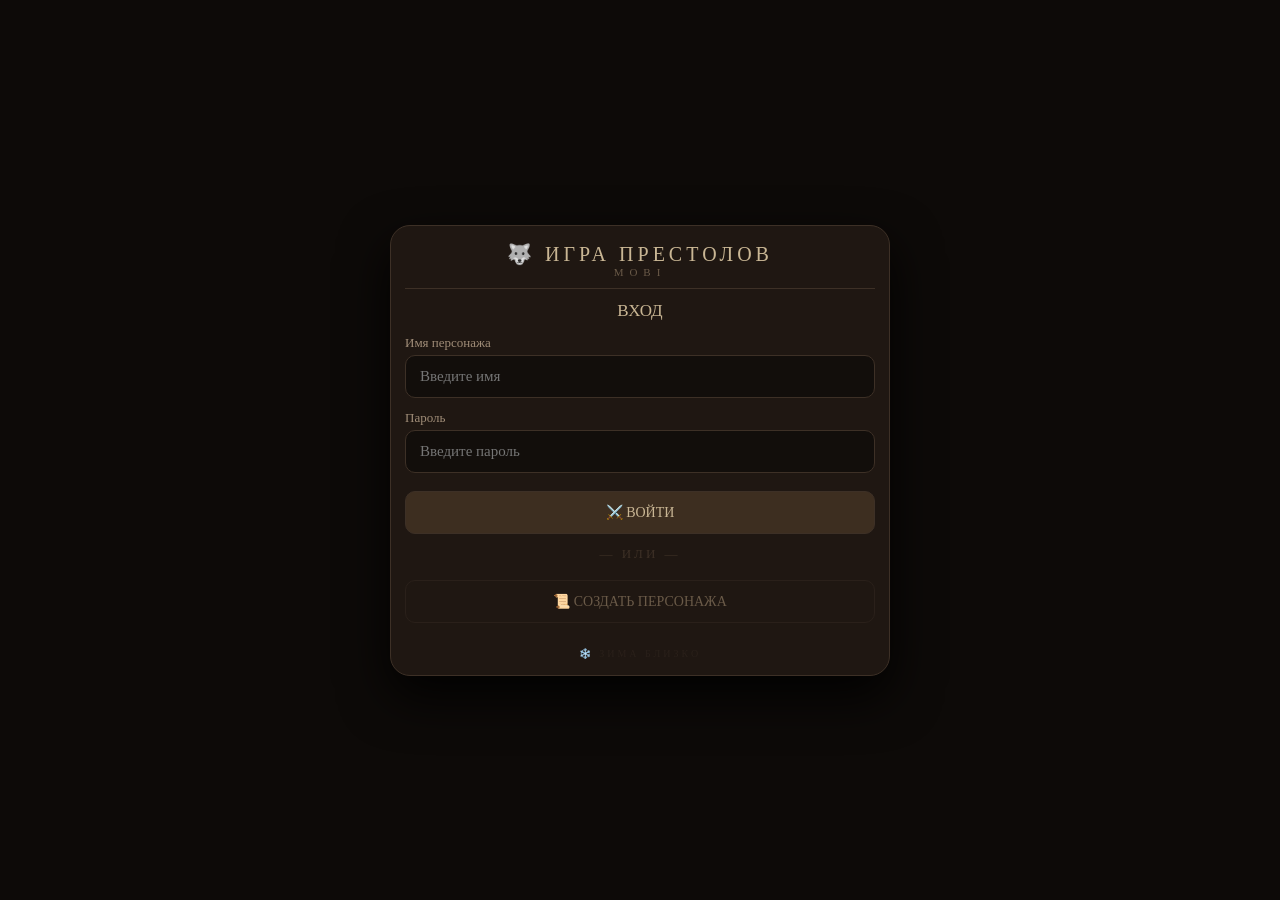
<file: GOT-MOBI/index (1).html>
<!DOCTYPE html>
<html lang="ru">
<head>
    <meta charset="UTF-8">
    <meta name="viewport" content="width=device-width, initial-scale=1.0, maximum-scale=1.0, user-scalable=no">
    <title>Игра Престолов: MOBI</title>
    <style>
        * { margin:0; padding:0; box-sizing:border-box; -webkit-tap-highlight-color:transparent; }
        body { background:#0d0a08; font-family:'Georgia',serif; display:flex; justify-content:center; align-items:center; min-height:100vh; padding:10px; }
        #app { max-width:500px; width:100%; background:#1f1712; border:1px solid #3d3026; border-radius:20px; padding:16px 14px; box-shadow:0 20px 50px rgba(0,0,0,0.9); }
        .header { text-align:center; border-bottom:1px solid #3d3026; padding-bottom:10px; margin-bottom:12px; }
        .header h1 { color:#c9b694; font-size:20px; font-weight:400; letter-spacing:4px; }
        .header h2 { color:#6a5a48; font-size:11px; font-weight:400; letter-spacing:6px; }
        .page-title { color:#c9b694; text-align:center; font-size:17px; margin-bottom:14px; }
        .form-group { margin-bottom:12px; }
        label { display:block; color:#a08d78; font-size:13px; margin-bottom:4px; }
        input, select { width:100%; padding:12px 14px; background:#120e0b; border:1px solid #3d3026; border-radius:10px; color:#d4c5b0; font-size:15px; font-family:'Georgia',serif; }
        input:focus, select:focus { outline:none; border-color:#8a7a5a; }
        select { background-image:url("data:image/svg+xml;charset=UTF-8,%3csvg xmlns='http://www.w3.org/2000/svg' viewBox='0 0 24 24' fill='none' stroke='%236a5a48' stroke-width='2' stroke-linecap='round' stroke-linejoin='round'%3e%3cpolyline points='6 9 12 15 18 9'%3e%3c/polyline%3e%3c/svg%3e"); background-repeat:no-repeat; background-position:right 14px center; background-size:18px; }
        select option { background:#1f1712; color:#d4c5b0; }
        small { display:block; color:#5a4a3a; font-size:11px; margin-top:3px; }
        .btn { width:100%; padding:12px 14px; border:1px solid #3d3026; border-radius:10px; font-family:'Georgia',serif; font-size:14px; cursor:pointer; text-align:center; margin-top:6px; background:#2a201a; color:#c9b694; transition:0.2s; }
        .btn:active { background:#3d3026; transform:scale(0.98); }
        .btn-primary { background:#3d2e20; color:#c9b694; }
        .btn-secondary { background:transparent; color:#6a5a48; border-color:#2a201a; }
        .btn-danger { background:#2a1a12; color:#6a5a48; border-color:#2a201a; }
        .btn-small { display:inline-block; width:auto; padding:4px 12px; margin:0; font-size:12px; }
        .btn-game { background:#2a201a; border:1px solid #3d3026; color:#c9b694; padding:11px 14px; border-radius:10px; font-size:14px; cursor:pointer; width:100%; text-align:left; margin-top:5px; }
        .btn-game:active { background:#3d3026; }
        .btn-game:disabled { opacity:0.4; pointer-events:none; }
        .divider { text-align:center; color:#3d3026; padding:12px 0; font-size:13px; letter-spacing:3px; }
        .msg-error { background:#2a1210; border:1px solid #4a2a20; color:#c96a5a; padding:10px 14px; border-radius:10px; margin-bottom:14px; text-align:center; font-size:14px; }
        .msg-success { background:#122a1a; border:1px solid #2a4a2a; color:#7ac98a; padding:14px; border-radius:10px; margin-bottom:14px; text-align:center; font-size:14px; line-height:1.6; }
        .hide { display:none !important; }
        #menu-bar { background:#120e0b; border:1px solid #2a201a; border-radius:12px; padding:10px 12px; margin-bottom:12px; font-size:13px; line-height:1.5; color:#b8a890; }
        .menu-top { display:flex; justify-content:space-between; border-bottom:1px solid #1a1410; padding-bottom:4px; margin-bottom:4px; }
        .menu-stats { display:flex; justify-content:space-between; flex-wrap:wrap; padding:2px 0; }
        .menu-resources { display:flex; justify-content:space-between; padding:2px 0; border-top:1px solid #1a1410; margin-top:4px; padding-top:4px; }
        .menu-actions { display:flex; gap:6px; flex-wrap:wrap; margin-top:6px; padding-top:6px; border-top:1px solid #1a1410; }
        .menu-btn { flex:1; min-width:55px; padding:6px; background:#2a201a; border:1px solid #3d3026; border-radius:8px; color:#c9b694; font-family:'Georgia',serif; font-size:11px; cursor:pointer; text-align:center; }
        .menu-btn:active { background:#3d3026; transform:scale(0.96); }
        .story-box { background:#120e0b; border:1px solid #2a201a; border-radius:12px; padding:14px; margin-bottom:12px; min-height:100px; }
        .story-box h4 { color:#6a5a48; font-size:15px; font-weight:400; margin-bottom:6px; }
        .story-box p { color:#b8a890; font-size:14px; line-height:1.7; white-space:pre-line; }
        .story-box .game-msg { color:#6a5a48; font-style:italic; margin-top:10px; padding-top:8px; border-top:1px solid #1f1712; font-size:13px; min-height:20px; }
        .action-group { margin-top:10px; padding-top:10px; border-top:1px solid #1f1712; }
        .action-group p { color:#6a5a48; font-size:13px; margin-bottom:6px; letter-spacing:1px; }
        .modal-overlay { position:fixed; top:0; left:0; width:100%; height:100%; background:rgba(0,0,0,0.85); display:flex; justify-content:center; align-items:center; z-index:1000; padding:15px; }
        .modal-overlay.hide { display:none; }
        .modal-box { background:#1f1712; border:1px solid #3d3026; border-radius:16px; padding:20px 18px; max-width:500px; width:100%; max-height:90vh; overflow-y:auto; }
        .modal-box .modal-header { display:flex; justify-content:space-between; align-items:center; border-bottom:1px solid #3d3026; padding-bottom:10px; margin-bottom:14px; }
        .modal-box .modal-header h3 { color:#c9b694; font-size:18px; font-weight:400; letter-spacing:2px; }
        .modal-box .modal-header .close-btn { background:none; border:none; color:#6a5a48; font-size:24px; cursor:pointer; padding:0 8px; }
        .modal-section { margin-bottom:14px; }
        .modal-section h4 { color:#6a5a48; font-size:14px; font-weight:400; letter-spacing:1px; border-bottom:1px solid #2a201a; padding-bottom:4px; margin-bottom:8px; }
        .modal-section .row { display:flex; justify-content:space-between; align-items:center; padding:6px 0; font-size:13px; color:#b8a890; border-bottom:1px solid #1a1410; gap:8px; }
        .modal-section .row:last-child { border-bottom:none; }
        .modal-section .row .label { color:#7a6a58; flex:1; }
        .modal-section .row .value { color:#c9b694; text-align:right; white-space:nowrap; }
        .status-busy { color:#c96a5a; font-size:13px; text-align:center; padding:6px; background:#1a0e0a; border-radius:8px; margin-bottom:8px; }
        .status-busy.hide { display:none; }
        .footer { text-align:center; color:#2a201a; font-size:10px; margin-top:14px; padding-top:10px; border-top:1px solid #1f1712; letter-spacing:3px; }
        .online-bar { background:#120e0b; border:1px solid #2a201a; border-radius:10px; padding:8px 12px; margin-bottom:10px; font-size:12px; color:#7a6a58; display:flex; justify-content:space-between; flex-wrap:wrap; }
        .online-bar span { color:#c9b694; }
        .online-bar .online-click { cursor:pointer; color:#8a7a5a; }
        .tabs { display:flex; flex-wrap:wrap; gap:4px; margin-bottom:10px; }
        .tab-btn { flex:1; min-width:50px; padding:8px 6px; background:#2a201a; border:1px solid #3d3026; border-radius:8px; color:#c9b694; font-family:'Georgia',serif; font-size:11px; cursor:pointer; text-align:center; }
        .tab-btn.active { background:#3d2e20; border-color:#8a7a5a; }
        .tab-btn:active { background:#3d3026; }
        .stall-grid { display:grid; grid-template-columns:1fr 1fr; gap:6px; margin-top:6px; }
        .stall-card { background:#120e0b; border:1px solid #2a201a; border-radius:10px; padding:10px; text-align:center; cursor:pointer; }
        .stall-card:active { background:#1f1712; }
        .stall-card .stall-number { color:#6a5a48; font-size:12px; }
        .stall-card .stall-status { font-size:11px; margin-top:4px; }
        .stall-card .stall-owner { color:#c9b694; font-size:13px; }
        .badge-green { color:#7ac98a; }
        .badge-red { color:#c96a5a; }
        .badge-yellow { color:#ffd700; }
    </style>
</head>
<body>
<div id="app">
    <div class="header"><h1>🐺 ИГРА ПРЕСТОЛОВ</h1><h2>MOBI</h2></div>
    <div id="page-login">
        <div class="page-title">ВХОД</div>
        <div id="login-error" class="msg-error hide"></div>
        <div class="form-group"><label>Имя персонажа</label><input type="text" id="login-name" placeholder="Введите имя"></div>
        <div class="form-group"><label>Пароль</label><input type="password" id="login-password" placeholder="Введите пароль"></div>
        <button class="btn btn-primary" onclick="handleLogin()">⚔️ ВОЙТИ</button>
        <div class="divider">— ИЛИ —</div>
        <button class="btn btn-secondary" onclick="showPage('register')">📜 СОЗДАТЬ ПЕРСОНАЖА</button>
    </div>
    <div id="page-register" class="hide">
        <div class="page-title">СОЗДАНИЕ ПЕРСОНАЖА</div>
        <div id="register-error" class="msg-error hide"></div>
        <div id="register-success" class="msg-success hide"></div>
        <div id="register-form">
            <div class="form-group"><label>Имя персонажа</label><input type="text" id="reg-name" placeholder="например: Эддард"><small>Минимум 2 символа</small></div>
            <div class="form-group"><label>Пароль</label><input type="password" id="reg-password" placeholder="Придумайте пароль"><small>Минимум 4 символа</small></div>
            <div class="form-group"><label>Национальность</label><select id="reg-nationality"><option value="">▼ Выберите</option><option value="Северные земли">❄️ Северные земли</option><option value="Речные земли">🌊 Речные земли</option><option value="Долина">🏔️ Долина</option><option value="Западные земли">💰 Западные земли</option><option value="Простор">🌾 Простор</option><option value="Штормовые земли">⛈️ Штормовые земли</option><option value="Дорн">☀️ Дорн</option></select></div>
            <div class="form-group"><label>Секретное слово</label><input type="text" id="reg-secret" placeholder="Для восстановления пароля"></div>
            <button class="btn btn-primary" onclick="handleRegister()">🔥 ЗАРЕГИСТРИРОВАТЬСЯ</button>
            <div class="divider">—</div>
            <button class="btn btn-secondary" onclick="showPage('login')">Уже есть персонаж? Войти →</button>
        </div>
    </div>
    <div id="page-game" class="hide">
        <div class="online-bar" onclick="showOnlineList()"><span>👥 <span id="online-global">0</span> игроков</span><span>📍 <span id="online-region">0</span></span><span>🏙️ <span id="online-location">0</span></span><span class="online-click">📋 список</span></div>
        <div id="menu-bar">
            <div class="menu-top"><div class="menu-time">🕐 <span id="menu-time">--:--</span> МСК | <span id="menu-period">🌤️ День</span></div><div class="menu-location">🏠 <span id="menu-location">Таверна</span> <span id="menu-location-level" style="color:#6a5a48;font-size:11px;"></span></div></div>
            <div class="menu-stats"><div class="menu-hp">❤️ <span id="menu-hp">60</span>/<span id="menu-hp-max">60</span></div><div class="menu-level">📈 Уровень: <span id="menu-level">1</span></div><div class="menu-money">🪙 <span id="menu-gold">0</span> | ⚪ <span id="menu-silver">0</span> | 🟤 <span id="menu-copper">0</span></div></div>
            <div class="menu-resources"><div class="menu-food">🍖 <span id="menu-food">100</span>/100</div><div class="menu-thirst">💧 <span id="menu-thirst">100</span>/100</div><div class="menu-fatigue">😴 <span id="menu-fatigue">100</span>/100</div></div>
            <div class="menu-actions">
                <button class="menu-btn" onclick="openCharacter()">👤</button><button class="menu-btn" onclick="openInventory()">🎒</button><button class="menu-btn" onclick="openMap()">🗺️</button><button class="menu-btn" onclick="openLog()">📜</button><button class="menu-btn" onclick="openMainMenu()">📋</button>
            </div>
        </div>
        <div id="busy-status" class="status-busy hide">⏳ Вы заняты...</div>
        <div class="story-box" id="story-box"><h4 id="story-title">📍 Таверна</h4><p id="story-text">Добро пожаловать в таверну.</p><div class="action-group"><p>⚡ Что делаете?</p><div id="actions-container"></div><div id="game-message" class="game-msg"></div></div></div>
        <button class="btn btn-danger" onclick="handleLogout()">🚪 Выйти из игры</button>
    </div>
    <div class="footer">❄️ ЗИМА БЛИЗКО</div>
</div>
<div id="modal-character" class="modal-overlay hide" onclick="if(event.target===this) closeCharacter()"><div class="modal-box"><div class="modal-header"><h3>👤 ПЕРСОНАЖ</h3><button class="close-btn" onclick="closeCharacter()">✕</button></div><div id="modal-content"></div></div></div>
<div id="modal-inventory" class="modal-overlay hide" onclick="if(event.target===this) closeInventory()"><div class="modal-box"><div class="modal-header"><h3>🎒 ИНВЕНТАРЬ</h3><button class="close-btn" onclick="closeInventory()">✕</button></div><div id="modal-inventory-content"></div></div></div>
<div id="modal-map" class="modal-overlay hide" onclick="if(event.target===this) closeMap()"><div class="modal-box"><div class="modal-header"><h3>🗺️ ПЕРЕМЕЩЕНИЕ</h3><button class="close-btn" onclick="closeMap()">✕</button></div><div id="modal-map-content"></div></div></div>
<div id="modal-houses" class="modal-overlay hide" onclick="if(event.target===this) closeHouses()"><div class="modal-box"><div class="modal-header"><h3>🏘️ ДОМА</h3><button class="close-btn" onclick="closeHouses()">✕</button></div><div id="modal-houses-content"></div></div></div>
<div id="modal-online" class="modal-overlay hide" onclick="if(event.target===this) closeOnline()"><div class="modal-box"><div class="modal-header"><h3>👥 ОНЛАЙН</h3><button class="close-btn" onclick="closeOnline()">✕</button></div><div id="modal-online-content"></div></div></div>
<div id="modal-menu" class="modal-overlay hide" onclick="if(event.target===this) closeMenu()"><div class="modal-box"><div class="modal-header"><h3>📋 МЕНЮ</h3><button class="close-btn" onclick="closeMenu()">✕</button></div><div id="modal-menu-content"></div></div></div>
<div id="modal-trade" class="modal-overlay hide" onclick="if(event.target===this) closeTrade()"><div class="modal-box"><div class="modal-header"><h3>🛒 ТОРГОВЛЯ</h3><button class="close-btn" onclick="closeTrade()">✕</button></div><div id="modal-trade-content"></div></div></div>
<div id="modal-guild" class="modal-overlay hide" onclick="if(event.target===this) closeGuild()"><div class="modal-box"><div class="modal-header"><h3>🏛️ ГИЛЬДИЯ ТОРГОВЦЕВ</h3><button class="close-btn" onclick="closeGuild()">✕</button></div><div id="modal-guild-content"></div></div></div>
<div id="modal-log" class="modal-overlay hide" onclick="if(event.target===this) closeLog()"><div class="modal-box"><div class="modal-header"><h3>📜 ЛОГ СОБЫТИЙ</h3><button class="close-btn" onclick="closeLog()">✕</button></div><div id="modal-log-content"></div></div></div>
<div id="modal-magistrate" class="modal-overlay hide" onclick="if(event.target===this) closeMagistrate()"><div class="modal-box"><div class="modal-header"><h3>📜 МАГИСТРАТ</h3><button class="close-btn" onclick="closeMagistrate()">✕</button></div><div id="modal-magistrate-content"></div></div></div>
<div id="modal-storage" class="modal-overlay hide" onclick="if(event.target===this) closeStorage()"><div class="modal-box"><div class="modal-header"><h3>📦 СКЛАД</h3><button class="close-btn" onclick="closeStorage()">✕</button></div><div id="modal-storage-content"></div></div></div>
<div id="modal-storage-hold" class="modal-overlay hide" onclick="if(event.target===this) closeStorageHold()"><div class="modal-box"><div class="modal-header"><h3>📦 КАМЕРА ХРАНЕНИЯ</h3><button class="close-btn" onclick="closeStorageHold()">✕</button></div><div id="modal-storage-hold-content"></div></div></div>
<div id="modal-stable" class="modal-overlay hide" onclick="if(event.target===this) closeStable()"><div class="modal-box"><div class="modal-header"><h3>🐴 КОНЮШНЯ</h3><button class="close-btn" onclick="closeStable()">✕</button></div><div id="modal-stable-content"></div></div></div>
<div id="modal-temple" class="modal-overlay hide" onclick="if(event.target===this) closeTemple()"><div class="modal-box"><div class="modal-header"><h3>⛪ ВЕЛИКАЯ СЕПТА</h3><button class="close-btn" onclick="closeTemple()">✕</button></div><div id="modal-temple-content"></div></div></div>
<div id="modal-port" class="modal-overlay hide" onclick="if(event.target===this) closePort()"><div class="modal-box"><div class="modal-header"><h3>⛵ ПОРТ</h3><button class="close-btn" onclick="closePort()">✕</button></div><div id="modal-port-content"></div></div></div>
<div id="modal-jail" class="modal-overlay hide" onclick="if(event.target===this) closeJail()"><div class="modal-box"><div class="modal-header"><h3>⛓️ ТЮРЬМА</h3><button class="close-btn" onclick="closeJail()">✕</button></div><div id="modal-jail-content"></div></div></div>
<div id="modal-market" class="modal-overlay hide" onclick="if(event.target===this) closeMarket()"><div class="modal-box"><div class="modal-header"><h3>🏪 РЫНОК</h3><button class="close-btn" onclick="closeMarket()">✕</button></div><div id="modal-market-content"></div></div></div>
<div id="modal-stall" class="modal-overlay hide" onclick="if(event.target===this) closeStall()"><div class="modal-box"><div class="modal-header"><h3>🏪 ЛАВКА</h3><button class="close-btn" onclick="closeStall()">✕</button></div><div id="modal-stall-content"></div></div></div>
<div id="modal-library" class="modal-overlay hide" onclick="if(event.target===this) closeLibrary()"><div class="modal-box"><div class="modal-header"><h3>📚 БИБЛИОТЕКА</h3><button class="close-btn" onclick="closeLibrary()">✕</button></div><div id="modal-library-content"></div></div></div>
<div id="modal-guildhall" class="modal-overlay hide" onclick="if(event.target===this) closeGuildHall()"><div class="modal-box"><div class="modal-header"><h3>🗡️ ГИЛЬДИЯ НАЁМНИКОВ</h3><button class="close-btn" onclick="closeGuildHall()">✕</button></div><div id="modal-guildhall-content"></div></div></div>
<div id="modal-brothel" class="modal-overlay hide" onclick="if(event.target===this) closeBrothel()"><div class="modal-box"><div class="modal-header"><h3>💃 БОРДЕЛЬ</h3><button class="close-btn" onclick="closeBrothel()">✕</button></div><div id="modal-brothel-content"></div></div></div>

<script>
// ============================================================
// КОНСТАНТЫ
// ============================================================
const QUALITIES = {
    'Рваное': { color: '#666', short: 'рван.', multiplier: 0.4, emoji: '🟫' },
    'Плохое': { color: '#999', short: 'плох.', multiplier: 0.6, emoji: '⚪' },
    'Обычное': { color: '#ccc', short: 'обыч.', multiplier: 1.0, emoji: '⬜' },
    'Хорошее': { color: '#8bc34a', short: 'хор.', multiplier: 1.3, emoji: '🟩' },
    'Качественное': { color: '#2196f3', short: 'кач.', multiplier: 1.7, emoji: '🟦' },
    'Мастерское': { color: '#9c27b0', short: 'маст.', multiplier: 2.2, emoji: '🟪' },
    'Легендарное': { color: '#ff9800', short: 'легенд.', multiplier: 2.8, emoji: '🟧' },
    'Мифическое': { color: '#ffd700', short: 'миф.', multiplier: 3.5, emoji: '🌟' }
};

const NATIONALITIES = {
    'Северные земли': { strength:10, cunning:0, defense:5, diplomacy:0 },
    'Речные земли': { strength:0, cunning:10, defense:0, diplomacy:5 },
    'Долина': { strength:0, cunning:0, defense:10, diplomacy:5 },
    'Западные земли': { strength:0, cunning:5, defense:0, diplomacy:10 },
    'Простор': { strength:0, cunning:0, defense:0, diplomacy:10 },
    'Штормовые земли': { strength:10, cunning:5, defense:0, diplomacy:0 },
    'Дорн': { strength:0, cunning:10, defense:5, diplomacy:0 }
};

const BUILDINGS = [
    { id:'Таверна', label:'🍺 Таверна' },
    { id:'Рынок', label:'🏪 Рынок' },
    { id:'Кузница', label:'⚒️ Кузница' },
    { id:'Оружейная лавка', label:'🗡️ Оружейная лавка' },
    { id:'Кожевник', label:'🪡 Кожевник' },
    { id:'Бронник', label:'🛡️ Бронник' },
    { id:'Плотник', label:'🪵 Плотник' },
    { id:'Конюшня', label:'🐴 Конюшня' },
    { id:'Гильдия торговцев', label:'🏛️ Гильдия торговцев' },
    { id:'Магистрат', label:'📜 Магистрат' },
    { id:'Ворота', label:'🚪 Ворота' },
    { id:'Королевский квартал', label:'👑 Королевский квартал' },
    { id:'Торговый квартал', label:'🏙️ Торговый квартал' },
    { id:'Квартал бедноты', label:'🏚️ Квартал бедноты' },
    { id:'Дом', label:'🏠 Дом' },
    { id:'Великая септа', label:'⛪ Великая септа' },
    { id:'Порт', label:'⛵ Порт' },
    { id:'Тюрьма', label:'⛓️ Тюрьма' },
    { id:'Библиотека мейстеров', label:'📚 Библиотека мейстеров' },
    { id:'Гильдия наёмников', label:'🗡️ Гильдия наёмников' },
    { id:'Бордель', label:'💃 Бордель' }
];

const LOCATION_LEVELS = {
    'Таверна':1,'Рынок':1,'Кузница':1,'Оружейная лавка':1,'Кожевник':1,'Бронник':1,
    'Плотник':1,'Конюшня':1,'Гильдия торговцев':1,'Магистрат':1,
    'Ворота':1,
    'Королевский квартал':1,'Торговый квартал':1,'Квартал бедноты':1,'Дом':1,
    'Великая септа':1,'Порт':1,'Тюрьма':1,
    'Дорога':5,
    'Библиотека мейстеров':1,
    'Гильдия наёмников':1,
    'Бордель':1
};

const HOUSING_TYPES = {
    'night': { name: 'Ночлежка', district: 'Квартал бедноты', price: 30, rent: 3, storageSlots: 10, restHp: 10, restFatigue: 10, bonusInt: 0, bonusLuck: -1, bonusDef: 0, emoji: '🏚️', description: 'Общая комната. Дешево, но шумно.' },
    'room': { name: 'Комната', district: 'Торговый квартал', price: 120, rent: 8, storageSlots: 20, restHp: 20, restFatigue: 20, bonusInt: 1, bonusLuck: 0, bonusDef: 0, emoji: '🏠', description: 'Скромная комната с кроватью, столом и шкафом.' },
    'house': { name: 'Дом', district: 'Торговый квартал', price: 400, rent: 20, storageSlots: 40, restHp: 35, restFatigue: 35, bonusInt: 2, bonusLuck: 0, bonusDef: 1, emoji: '🏡', description: 'Собственный дом с садом, подвалом и чердаком.' },
    'townhouse': { name: 'Таунхаус', district: 'Королевский квартал', price: 800, rent: 35, storageSlots: 60, restHp: 50, restFatigue: 50, bonusInt: 3, bonusLuck: 1, bonusDef: 2, emoji: '🏘️', description: 'Двухэтажный дом в престижном районе.' },
    'mansion': { name: 'Особняк', district: 'Королевский квартал', price: 2000, rent: 80, storageSlots: 100, restHp: 70, restFatigue: 70, bonusInt: 5, bonusLuck: 2, bonusDef: 3, emoji: '🏛️', description: 'Роскошный особняк. Огромные залы и подвалы.' }
};

const HOUSES_DATA = {
    'Север': { capital:'Винтерфелл', totalAcres:1000000, houses:[
        { id:'stark',name:'Старки',sigil:'🐺',castle:'Винтерфелл',liege:'Старки',status:'Великий Дом',acres:500000 },
        { id:'bolton',name:'Болтоны',sigil:'🩸',castle:'Дредфорт',liege:'Старки',status:'Вассал',acres:200000 }
    ]}
};

// ============================================================
// ВСЕ ПРЕДМЕТЫ (ПОЛНЫЙ СПИСОК) - БЕЗ ИЗМЕНЕНИЙ
// ============================================================
const ALL_ITEMS = {
    weapons: {
        sword: [
            { name:'Деревянный меч', level:1, baseDamage:3 },
            { name:'Ржавый меч', level:5, baseDamage:5 },
            { name:'Короткий меч', level:10, baseDamage:7 },
            { name:'Меч разбойника', level:15, baseDamage:10 },
            { name:'Меч наёмника', level:20, baseDamage:13 },
            { name:'Длинный меч', level:25, baseDamage:16 },
            { name:'Меч стражи', level:30, baseDamage:19 },
            { name:'Стальной меч', level:35, baseDamage:22 },
            { name:'Закалённый меч', level:40, baseDamage:26 },
            { name:'Меч рыцаря', level:45, baseDamage:30 },
            { name:'Меч лорда', level:50, baseDamage:34 },
            { name:'Двуручный меч', level:55, baseDamage:38 },
            { name:'Великий меч', level:60, baseDamage:42 },
            { name:'Меч героя', level:65, baseDamage:46 },
            { name:'Меч чемпиона', level:70, baseDamage:50 },
            { name:'Меч командующего', level:75, baseDamage:55 },
            { name:'Королевский меч', level:80, baseDamage:60 },
            { name:'Меч завоевателя', level:85, baseDamage:65 },
            { name:'Легендарный меч', level:90, baseDamage:70 },
            { name:'Меч судьбы', level:95, baseDamage:75 },
            { name:'Валирийский меч', level:100, baseDamage:90 }
        ],
        spear: [
            { name:'Деревянное копьё', level:1, baseDamage:3 },
            { name:'Ржавое копьё', level:5, baseDamage:5 },
            { name:'Короткое копьё', level:10, baseDamage:7 },
            { name:'Копьё охотника', level:15, baseDamage:9 },
            { name:'Копьё разбойника', level:20, baseDamage:12 },
            { name:'Копьё наёмника', level:25, baseDamage:14 },
            { name:'Копьё стражи', level:30, baseDamage:16 },
            { name:'Копьё рыцаря', level:35, baseDamage:19 },
            { name:'Стальное копьё', level:40, baseDamage:22 },
            { name:'Копьё лорда', level:45, baseDamage:25 },
            { name:'Длинное копьё', level:50, baseDamage:28 },
            { name:'Копьё героя', level:55, baseDamage:32 },
            { name:'Копьё чемпиона', level:60, baseDamage:36 },
            { name:'Копьё командующего', level:65, baseDamage:40 },
            { name:'Королевское копьё', level:70, baseDamage:44 },
            { name:'Копьё завоевателя', level:75, baseDamage:48 },
            { name:'Великое копьё', level:80, baseDamage:52 },
            { name:'Легендарное копьё', level:85, baseDamage:56 },
            { name:'Копьё судьбы', level:90, baseDamage:60 },
            { name:'Копьё бессмертного', level:95, baseDamage:65 },
            { name:'Валирийское копьё', level:100, baseDamage:75 }
        ],
        axe: [
            { name:'Деревянный топор', level:1, baseDamage:4 },
            { name:'Ржавый топор', level:5, baseDamage:6 },
            { name:'Боевой топор', level:10, baseDamage:8 },
            { name:'Топор разбойника', level:15, baseDamage:10 },
            { name:'Топор наёмника', level:20, baseDamage:13 },
            { name:'Топор стражи', level:25, baseDamage:16 },
            { name:'Стальной топор', level:30, baseDamage:19 },
            { name:'Топор рыцаря', level:35, baseDamage:22 },
            { name:'Топор лорда', level:40, baseDamage:26 },
            { name:'Двуручный топор', level:45, baseDamage:30 },
            { name:'Топор героя', level:50, baseDamage:34 },
            { name:'Топор чемпиона', level:55, baseDamage:38 },
            { name:'Топор командующего', level:60, baseDamage:42 },
            { name:'Королевский топор', level:65, baseDamage:46 },
            { name:'Великий топор', level:70, baseDamage:50 },
            { name:'Топор завоевателя', level:75, baseDamage:55 },
            { name:'Легендарный топор', level:80, baseDamage:60 },
            { name:'Топор судьбы', level:85, baseDamage:65 },
            { name:'Топор бессмертного', level:90, baseDamage:70 },
            { name:'Топор бога', level:95, baseDamage:75 },
            { name:'Валирийский топор', level:100, baseDamage:85 }
        ],
        mace: [
            { name:'Деревянная булава', level:1, baseDamage:3 },
            { name:'Ржавая булава', level:5, baseDamage:5 },
            { name:'Булава разбойника', level:10, baseDamage:8 },
            { name:'Булава наёмника', level:15, baseDamage:10 },
            { name:'Булава стражи', level:20, baseDamage:13 },
            { name:'Стальная булава', level:25, baseDamage:16 },
            { name:'Булава рыцаря', level:30, baseDamage:19 },
            { name:'Тяжёлая булава', level:35, baseDamage:22 },
            { name:'Булава лорда', level:40, baseDamage:26 },
            { name:'Булава героя', level:45, baseDamage:30 },
            { name:'Булава чемпиона', level:50, baseDamage:34 },
            { name:'Булава командующего', level:55, baseDamage:38 },
            { name:'Королевская булава', level:60, baseDamage:42 },
            { name:'Великая булава', level:65, baseDamage:46 },
            { name:'Булава завоевателя', level:70, baseDamage:50 },
            { name:'Легендарная булава', level:75, baseDamage:55 },
            { name:'Булава судьбы', level:80, baseDamage:60 },
            { name:'Булава бессмертного', level:85, baseDamage:65 },
            { name:'Булава бога', level:90, baseDamage:70 },
            { name:'Булава властелина', level:95, baseDamage:75 },
            { name:'Валирийская булава', level:100, baseDamage:85 }
        ],
        bow: [
            { name:'Короткий лук', level:1, baseDamage:3 },
            { name:'Охотничий лук', level:5, baseDamage:5 },
            { name:'Лук разбойника', level:10, baseDamage:7 },
            { name:'Лук наёмника', level:15, baseDamage:9 },
            { name:'Лук стражи', level:20, baseDamage:11 },
            { name:'Длинный лук', level:25, baseDamage:13 },
            { name:'Стальной лук', level:30, baseDamage:15 },
            { name:'Лук рыцаря', level:35, baseDamage:18 },
            { name:'Лук лорда', level:40, baseDamage:21 },
            { name:'Лук героя', level:45, baseDamage:24 },
            { name:'Лук чемпиона', level:50, baseDamage:28 },
            { name:'Лук командующего', level:55, baseDamage:32 },
            { name:'Королевский лук', level:60, baseDamage:36 },
            { name:'Великий лук', level:65, baseDamage:40 },
            { name:'Лук завоевателя', level:70, baseDamage:44 },
            { name:'Легендарный лук', level:75, baseDamage:48 },
            { name:'Лук судьбы', level:80, baseDamage:52 },
            { name:'Лук бессмертного', level:85, baseDamage:56 },
            { name:'Лук бога', level:90, baseDamage:60 },
            { name:'Лук властелина', level:95, baseDamage:65 },
            { name:'Валирийский лук', level:100, baseDamage:75 }
        ],
        crossbow: [
            { name:'Лёгкий арбалет', level:5, baseDamage:5 },
            { name:'Арбалет разбойника', level:10, baseDamage:7 },
            { name:'Арбалет наёмника', level:15, baseDamage:9 },
            { name:'Арбалет стражи', level:20, baseDamage:12 },
            { name:'Стальной арбалет', level:25, baseDamage:15 },
            { name:'Арбалет рыцаря', level:30, baseDamage:18 },
            { name:'Тяжёлый арбалет', level:35, baseDamage:21 },
            { name:'Арбалет лорда', level:40, baseDamage:25 },
            { name:'Арбалет героя', level:45, baseDamage:28 },
            { name:'Арбалет чемпиона', level:50, baseDamage:32 },
            { name:'Арбалет командующего', level:55, baseDamage:36 },
            { name:'Королевский арбалет', level:60, baseDamage:40 },
            { name:'Великий арбалет', level:65, baseDamage:44 },
            { name:'Арбалет завоевателя', level:70, baseDamage:48 },
            { name:'Легендарный арбалет', level:75, baseDamage:52 },
            { name:'Арбалет судьбы', level:80, baseDamage:56 },
            { name:'Арбалет бессмертного', level:85, baseDamage:60 },
            { name:'Арбалет бога', level:90, baseDamage:65 },
            { name:'Арбалет властелина', level:95, baseDamage:70 },
            { name:'Валирийский арбалет', level:100, baseDamage:80 }
        ],
        dagger: [
            { name:'Ржавый кинжал', level:1, baseDamage:2 },
            { name:'Кинжал разбойника', level:5, baseDamage:4 },
            { name:'Кинжал наёмника', level:10, baseDamage:6 },
            { name:'Кинжал стражи', level:15, baseDamage:8 },
            { name:'Стальной кинжал', level:20, baseDamage:10 },
            { name:'Кинжал рыцаря', level:25, baseDamage:12 },
            { name:'Кинжал лорда', level:30, baseDamage:14 },
            { name:'Кинжал героя', level:35, baseDamage:16 },
            { name:'Кинжал чемпиона', level:40, baseDamage:18 },
            { name:'Кинжал командующего', level:45, baseDamage:20 },
            { name:'Королевский кинжал', level:50, baseDamage:22 },
            { name:'Великий кинжал', level:55, baseDamage:24 },
            { name:'Кинжал завоевателя', level:60, baseDamage:26 },
            { name:'Легендарный кинжал', level:65, baseDamage:28 },
            { name:'Кинжал судьбы', level:70, baseDamage:30 },
            { name:'Кинжал бессмертного', level:75, baseDamage:32 },
            { name:'Кинжал бога', level:80, baseDamage:34 },
            { name:'Кинжал драконоборца', level:85, baseDamage:36 },
            { name:'Кинжал властелина', level:90, baseDamage:38 },
            { name:'Кинжал легенды', level:95, baseDamage:40 },
            { name:'Валирийский кинжал', level:100, baseDamage:50 }
        ],
        shield: [
            { name:'Деревянный щит', level:1, defense:2 },
            { name:'Кожаный щит', level:5, defense:4 },
            { name:'Щит разбойника', level:10, defense:6 },
            { name:'Щит наёмника', level:15, defense:8 },
            { name:'Щит стражи', level:20, defense:10 },
            { name:'Стальной щит', level:25, defense:12 },
            { name:'Щит рыцаря', level:30, defense:14 },
            { name:'Щит лорда', level:35, defense:16 },
            { name:'Щит героя', level:40, defense:18 },
            { name:'Щит чемпиона', level:45, defense:20 },
            { name:'Щит командующего', level:50, defense:22 },
            { name:'Королевский щит', level:55, defense:24 },
            { name:'Великий щит', level:60, defense:26 },
            { name:'Щит завоевателя', level:65, defense:28 },
            { name:'Легендарный щит', level:70, defense:30 },
            { name:'Щит судьбы', level:75, defense:32 },
            { name:'Щит бессмертного', level:80, defense:34 },
            { name:'Щит бога', level:85, defense:36 },
            { name:'Щит властелина', level:90, defense:38 },
            { name:'Щит драконоборца', level:95, defense:40 },
            { name:'Валирийский щит', level:100, defense:50 }
        ]
    },
    leather: {
        helmet: [
            { name:'Рваный кожаный шлем', level:1, baseDefense:1 },
            { name:'Плохой кожаный шлем', level:5, baseDefense:2 },
            { name:'Кожаный шлем', level:10, baseDefense:3 },
            { name:'Кожаный шлем разбойника', level:15, baseDefense:5 },
            { name:'Кожаный шлем наёмника', level:20, baseDefense:7 },
            { name:'Кожаный шлем стражи', level:25, baseDefense:9 },
            { name:'Кожаный шлем рыцаря', level:30, baseDefense:11 },
            { name:'Кожаный шлем лорда', level:35, baseDefense:13 },
            { name:'Кожаный шлем героя', level:40, baseDefense:15 },
            { name:'Кожаный шлем чемпиона', level:45, baseDefense:17 },
            { name:'Кожаный шлем командующего', level:50, baseDefense:19 },
            { name:'Королевский кожаный шлем', level:55, baseDefense:21 },
            { name:'Великий кожаный шлем', level:60, baseDefense:23 },
            { name:'Кожаный шлем завоевателя', level:65, baseDefense:25 },
            { name:'Легендарный кожаный шлем', level:70, baseDefense:27 },
            { name:'Кожаный шлем судьбы', level:75, baseDefense:29 },
            { name:'Кожаный шлем бессмертного', level:80, baseDefense:31 },
            { name:'Кожаный шлем бога', level:85, baseDefense:33 },
            { name:'Кожаный шлем властелина', level:90, baseDefense:35 },
            { name:'Кожаный шлем драконоборца', level:95, baseDefense:37 },
            { name:'Валирийский кожаный шлем', level:100, baseDefense:50 }
        ],
        chestplate: [
            { name:'Рваный кожаный нагрудник', level:1, baseDefense:1 },
            { name:'Плохой кожаный нагрудник', level:5, baseDefense:3 },
            { name:'Кожаный нагрудник', level:10, baseDefense:5 },
            { name:'Кожаный нагрудник разбойника', level:15, baseDefense:8 },
            { name:'Кожаный нагрудник наёмника', level:20, baseDefense:11 },
            { name:'Кожаный нагрудник стражи', level:25, baseDefense:14 },
            { name:'Кожаный нагрудник рыцаря', level:30, baseDefense:17 },
            { name:'Кожаный нагрудник лорда', level:35, baseDefense:20 },
            { name:'Кожаный нагрудник героя', level:40, baseDefense:23 },
            { name:'Кожаный нагрудник чемпиона', level:45, baseDefense:26 },
            { name:'Кожаный нагрудник командующего', level:50, baseDefense:29 },
            { name:'Королевский кожаный нагрудник', level:55, baseDefense:32 },
            { name:'Великий кожаный нагрудник', level:60, baseDefense:35 },
            { name:'Кожаный нагрудник завоевателя', level:65, baseDefense:38 },
            { name:'Легендарный кожаный нагрудник', level:70, baseDefense:41 },
            { name:'Кожаный нагрудник судьбы', level:75, baseDefense:44 },
            { name:'Кожаный нагрудник бессмертного', level:80, baseDefense:47 },
            { name:'Кожаный нагрудник бога', level:85, baseDefense:50 },
            { name:'Кожаный нагрудник властелина', level:90, baseDefense:53 },
            { name:'Кожаный нагрудник драконоборца', level:95, baseDefense:56 },
            { name:'Валирийский кожаный нагрудник', level:100, baseDefense:70 }
        ],
        boots: [
            { name:'Рваные кожаные сапоги', level:1, baseDefense:0, speedPercent: 1 },
            { name:'Плохие кожаные сапоги', level:5, baseDefense:1, speedPercent: 2 },
            { name:'Кожаные сапоги', level:10, baseDefense:2, speedPercent: 3 },
            { name:'Сапоги разбойника', level:15, baseDefense:3, speedPercent: 5 },
            { name:'Сапоги наёмника', level:20, baseDefense:4, speedPercent: 7 },
            { name:'Сапоги стражи', level:25, baseDefense:5, speedPercent: 9 },
            { name:'Сапоги рыцаря', level:30, baseDefense:6, speedPercent: 11 },
            { name:'Сапоги лорда', level:35, baseDefense:7, speedPercent: 13 },
            { name:'Сапоги героя', level:40, baseDefense:8, speedPercent: 15 },
            { name:'Сапоги чемпиона', level:45, baseDefense:9, speedPercent: 17 },
            { name:'Сапоги командующего', level:50, baseDefense:10, speedPercent: 19 },
            { name:'Королевские сапоги', level:55, baseDefense:11, speedPercent: 21 },
            { name:'Великие сапоги', level:60, baseDefense:12, speedPercent: 23 },
            { name:'Сапоги завоевателя', level:65, baseDefense:13, speedPercent: 25 },
            { name:'Легендарные сапоги', level:70, baseDefense:14, speedPercent: 27 },
            { name:'Сапоги судьбы', level:75, baseDefense:15, speedPercent: 29 },
            { name:'Сапоги бессмертного', level:80, baseDefense:16, speedPercent: 30 },
            { name:'Сапоги бога', level:85, baseDefense:17, speedPercent: 30 },
            { name:'Сапоги властелина', level:90, baseDefense:18, speedPercent: 30 },
            { name:'Сапоги драконоборца', level:95, baseDefense:19, speedPercent: 30 },
            { name:'Валирийские сапоги', level:100, baseDefense:30, speedPercent: 30 }
        ],
        shoulders: [
            { name:'Рваные кожаные наплечники', level:1, baseDefense:0 },
            { name:'Плохие кожаные наплечники', level:5, baseDefense:1 },
            { name:'Кожаные наплечники', level:10, baseDefense:2 },
            { name:'Наплечники разбойника', level:15, baseDefense:3 },
            { name:'Наплечники наёмника', level:20, baseDefense:4 },
            { name:'Наплечники стражи', level:25, baseDefense:5 },
            { name:'Наплечники рыцаря', level:30, baseDefense:6 },
            { name:'Наплечники лорда', level:35, baseDefense:7 },
            { name:'Наплечники героя', level:40, baseDefense:8 },
            { name:'Наплечники чемпиона', level:45, baseDefense:9 },
            { name:'Наплечники командующего', level:50, baseDefense:10 },
            { name:'Королевские наплечники', level:55, baseDefense:11 },
            { name:'Великие наплечники', level:60, baseDefense:12 },
            { name:'Наплечники завоевателя', level:65, baseDefense:13 },
            { name:'Легендарные наплечники', level:70, baseDefense:14 },
            { name:'Наплечники судьбы', level:75, baseDefense:15 },
            { name:'Наплечники бессмертного', level:80, baseDefense:16 },
            { name:'Наплечники бога', level:85, baseDefense:17 },
            { name:'Наплечники властелина', level:90, baseDefense:18 },
            { name:'Наплечники драконоборца', level:95, baseDefense:19 },
            { name:'Валирийские наплечники', level:100, baseDefense:30 }
        ],
        leggings: [
            { name:'Рваные кожаные поножи', level:1, baseDefense:0 },
            { name:'Плохие кожаные поножи', level:5, baseDefense:1 },
            { name:'Кожаные поножи', level:10, baseDefense:2 },
            { name:'Поножи разбойника', level:15, baseDefense:3 },
            { name:'Поножи наёмника', level:20, baseDefense:4 },
            { name:'Поножи стражи', level:25, baseDefense:5 },
            { name:'Поножи рыцаря', level:30, baseDefense:6 },
            { name:'Поножи лорда', level:35, baseDefense:7 },
            { name:'Поножи героя', level:40, baseDefense:8 },
            { name:'Поножи чемпиона', level:45, baseDefense:9 },
            { name:'Поножи командующего', level:50, baseDefense:10 },
            { name:'Королевские поножи', level:55, baseDefense:11 },
            { name:'Великие поножи', level:60, baseDefense:12 },
            { name:'Поножи завоевателя', level:65, baseDefense:13 },
            { name:'Легендарные поножи', level:70, baseDefense:14 },
            { name:'Поножи судьбы', level:75, baseDefense:15 },
            { name:'Поножи бессмертного', level:80, baseDefense:16 },
            { name:'Поножи бога', level:85, baseDefense:17 },
            { name:'Поножи властелина', level:90, baseDefense:18 },
            { name:'Поножи драконоборца', level:95, baseDefense:19 },
            { name:'Валирийские поножи', level:100, baseDefense:30 }
        ],
        gloves: [
            { name:'Рваные кожаные перчатки', level:1, baseDefense:0 },
            { name:'Плохие кожаные перчатки', level:5, baseDefense:1 },
            { name:'Кожаные перчатки', level:10, baseDefense:2 },
            { name:'Перчатки разбойника', level:15, baseDefense:3 },
            { name:'Перчатки наёмника', level:20, baseDefense:4 },
            { name:'Перчатки стражи', level:25, baseDefense:5 },
            { name:'Перчатки рыцаря', level:30, baseDefense:6 },
            { name:'Перчатки лорда', level:35, baseDefense:7 },
            { name:'Перчатки героя', level:40, baseDefense:8 },
            { name:'Перчатки чемпиона', level:45, baseDefense:9 },
            { name:'Перчатки командующего', level:50, baseDefense:10 },
            { name:'Королевские перчатки', level:55, baseDefense:11 },
            { name:'Великие перчатки', level:60, baseDefense:12 },
            { name:'Перчатки завоевателя', level:65, baseDefense:13 },
            { name:'Легендарные перчатки', level:70, baseDefense:14 },
            { name:'Перчатки судьбы', level:75, baseDefense:15 },
            { name:'Перчатки бессмертного', level:80, baseDefense:16 },
            { name:'Перчатки бога', level:85, baseDefense:17 },
            { name:'Перчатки властелина', level:90, baseDefense:18 },
            { name:'Перчатки драконоборца', level:95, baseDefense:19 },
            { name:'Валирийские перчатки', level:100, baseDefense:30 }
        ],
        belt: [
            { name:'Рваный кожаный пояс', level:1, baseDefense:0 },
            { name:'Плохой кожаный пояс', level:5, baseDefense:1 },
            { name:'Кожаный пояс', level:10, baseDefense:2 },
            { name:'Пояс разбойника', level:15, baseDefense:3 },
            { name:'Пояс наёмника', level:20, baseDefense:4 },
            { name:'Пояс стражи', level:25, baseDefense:5 },
            { name:'Пояс рыцаря', level:30, baseDefense:6 },
            { name:'Пояс лорда', level:35, baseDefense:7 },
            { name:'Пояс героя', level:40, baseDefense:8 },
            { name:'Пояс чемпиона', level:45, baseDefense:9 },
            { name:'Пояс командующего', level:50, baseDefense:10 },
            { name:'Королевский пояс', level:55, baseDefense:11 },
            { name:'Великий пояс', level:60, baseDefense:12 },
            { name:'Пояс завоевателя', level:65, baseDefense:13 },
            { name:'Легендарный пояс', level:70, baseDefense:14 },
            { name:'Пояс судьбы', level:75, baseDefense:15 },
            { name:'Пояс бессмертного', level:80, baseDefense:16 },
            { name:'Пояс бога', level:85, baseDefense:17 },
            { name:'Пояс властелина', level:90, baseDefense:18 },
            { name:'Пояс драконоборца', level:95, baseDefense:19 },
            { name:'Валирийский пояс', level:100, baseDefense:30 }
        ],
        cloak: [
            { name:'Рваный кожаный плащ', level:1, baseDefense:0 },
            { name:'Плохой кожаный плащ', level:5, baseDefense:1 },
            { name:'Кожаный плащ', level:10, baseDefense:2 },
            { name:'Плащ разбойника', level:15, baseDefense:3 },
            { name:'Плащ наёмника', level:20, baseDefense:4 },
            { name:'Плащ стражи', level:25, baseDefense:5 },
            { name:'Плащ рыцаря', level:30, baseDefense:6 },
            { name:'Плащ лорда', level:35, baseDefense:7 },
            { name:'Плащ героя', level:40, baseDefense:8 },
            { name:'Плащ чемпиона', level:45, baseDefense:9 },
            { name:'Плащ командующего', level:50, baseDefense:10 },
            { name:'Королевский плащ', level:55, baseDefense:11 },
            { name:'Великий плащ', level:60, baseDefense:12 },
            { name:'Плащ завоевателя', level:65, baseDefense:13 },
            { name:'Легендарный плащ', level:70, baseDefense:14 },
            { name:'Плащ судьбы', level:75, baseDefense:15 },
            { name:'Плащ бессмертного', level:80, baseDefense:16 },
            { name:'Плащ бога', level:85, baseDefense:17 },
            { name:'Плащ властелина', level:90, baseDefense:18 },
            { name:'Плащ драконоборца', level:95, baseDefense:19 },
            { name:'Валирийский плащ', level:100, baseDefense:30 }
        ]
    },
    plate: {
        helmet: [
            { name:'Ржавый латный шлем', level:5, baseDefense:3 },
            { name:'Латный шлем', level:10, baseDefense:5 },
            { name:'Латный шлем разбойника', level:15, baseDefense:7 },
            { name:'Латный шлем наёмника', level:20, baseDefense:9 },
            { name:'Латный шлем стражи', level:25, baseDefense:11 },
            { name:'Латный шлем рыцаря', level:30, baseDefense:13 },
            { name:'Латный шлем лорда', level:35, baseDefense:15 },
            { name:'Латный шлем героя', level:40, baseDefense:17 },
            { name:'Латный шлем чемпиона', level:45, baseDefense:19 },
            { name:'Латный шлем командующего', level:50, baseDefense:21 },
            { name:'Королевский латный шлем', level:55, baseDefense:23 },
            { name:'Великий латный шлем', level:60, baseDefense:25 },
            { name:'Латный шлем завоевателя', level:65, baseDefense:27 },
            { name:'Легендарный латный шлем', level:70, baseDefense:29 },
            { name:'Латный шлем судьбы', level:75, baseDefense:31 },
            { name:'Латный шлем бессмертного', level:80, baseDefense:33 },
            { name:'Латный шлем бога', level:85, baseDefense:35 },
            { name:'Латный шлем властелина', level:90, baseDefense:37 },
            { name:'Латный шлем легенды', level:95, baseDefense:39 },
            { name:'Валирийский латный шлем', level:100, baseDefense:50 }
        ],
        chestplate: [
            { name:'Ржавый латный нагрудник', level:5, baseDefense:4 },
            { name:'Латный нагрудник', level:10, baseDefense:8 },
            { name:'Латный нагрудник разбойника', level:15, baseDefense:12 },
            { name:'Латный нагрудник наёмника', level:20, baseDefense:16 },
            { name:'Латный нагрудник стражи', level:25, baseDefense:20 },
            { name:'Латный нагрудник рыцаря', level:30, baseDefense:24 },
            { name:'Латный нагрудник лорда', level:35, baseDefense:28 },
            { name:'Латный нагрудник героя', level:40, baseDefense:32 },
            { name:'Латный нагрудник чемпиона', level:45, baseDefense:36 },
            { name:'Латный нагрудник командующего', level:50, baseDefense:40 },
            { name:'Королевский латный нагрудник', level:55, baseDefense:44 },
            { name:'Великий латный нагрудник', level:60, baseDefense:48 },
            { name:'Латный нагрудник завоевателя', level:65, baseDefense:52 },
            { name:'Легендарный латный нагрудник', level:70, baseDefense:56 },
            { name:'Латный нагрудник судьбы', level:75, baseDefense:60 },
            { name:'Латный нагрудник бессмертного', level:80, baseDefense:64 },
            { name:'Латный нагрудник бога', level:85, baseDefense:68 },
            { name:'Латный нагрудник властелина', level:90, baseDefense:72 },
            { name:'Латный нагрудник легенды', level:95, baseDefense:76 },
            { name:'Валирийский латный нагрудник', level:100, baseDefense:90 }
        ],
        boots: [
            { name:'Ржавые латные сапоги', level:5, baseDefense:2, speedPercent: 1 },
            { name:'Латные сапоги', level:10, baseDefense:4, speedPercent: 2 },
            { name:'Латные сапоги разбойника', level:15, baseDefense:6, speedPercent: 3 },
            { name:'Латные сапоги наёмника', level:20, baseDefense:8, speedPercent: 4 },
            { name:'Латные сапоги стражи', level:25, baseDefense:10, speedPercent: 5 },
            { name:'Латные сапоги рыцаря', level:30, baseDefense:12, speedPercent: 6 },
            { name:'Латные сапоги лорда', level:35, baseDefense:14, speedPercent: 7 },
            { name:'Латные сапоги героя', level:40, baseDefense:16, speedPercent: 8 },
            { name:'Латные сапоги чемпиона', level:45, baseDefense:18, speedPercent: 9 },
            { name:'Латные сапоги командующего', level:50, baseDefense:20, speedPercent: 10 },
            { name:'Королевские латные сапоги', level:55, baseDefense:22, speedPercent: 11 },
            { name:'Великие латные сапоги', level:60, baseDefense:24, speedPercent: 12 },
            { name:'Латные сапоги завоевателя', level:65, baseDefense:26, speedPercent: 13 },
            { name:'Легендарные латные сапоги', level:70, baseDefense:28, speedPercent: 14 },
            { name:'Латные сапоги судьбы', level:75, baseDefense:30, speedPercent: 15 },
            { name:'Латные сапоги бессмертного', level:80, baseDefense:32, speedPercent: 15 },
            { name:'Латные сапоги бога', level:85, baseDefense:34, speedPercent: 15 },
            { name:'Латные сапоги властелина', level:90, baseDefense:36, speedPercent: 15 },
            { name:'Латные сапоги легенды', level:95, baseDefense:38, speedPercent: 15 },
            { name:'Валирийские латные сапоги', level:100, baseDefense:45, speedPercent: 15 }
        ],
        shoulders: [
            { name:'Ржавые латные наплечники', level:5, baseDefense:2 },
            { name:'Латные наплечники', level:10, baseDefense:4 },
            { name:'Латные наплечники разбойника', level:15, baseDefense:6 },
            { name:'Латные наплечники наёмника', level:20, baseDefense:8 },
            { name:'Латные наплечники стражи', level:25, baseDefense:10 },
            { name:'Латные наплечники рыцаря', level:30, baseDefense:12 },
            { name:'Латные наплечники лорда', level:35, baseDefense:14 },
            { name:'Латные наплечники героя', level:40, baseDefense:16 },
            { name:'Латные наплечники чемпиона', level:45, baseDefense:18 },
            { name:'Латные наплечники командующего', level:50, baseDefense:20 },
            { name:'Королевские латные наплечники', level:55, baseDefense:22 },
            { name:'Великие латные наплечники', level:60, baseDefense:24 },
            { name:'Латные наплечники завоевателя', level:65, baseDefense:26 },
            { name:'Легендарные латные наплечники', level:70, baseDefense:28 },
            { name:'Латные наплечники судьбы', level:75, baseDefense:30 },
            { name:'Латные наплечники бессмертного', level:80, baseDefense:32 },
            { name:'Латные наплечники бога', level:85, baseDefense:34 },
            { name:'Латные наплечники властелина', level:90, baseDefense:36 },
            { name:'Латные наплечники легенды', level:95, baseDefense:38 },
            { name:'Валирийские латные наплечники', level:100, baseDefense:50 }
        ],
        leggings: [
            { name:'Ржавые латные поножи', level:5, baseDefense:2 },
            { name:'Латные поножи', level:10, baseDefense:4 },
            { name:'Латные поножи разбойника', level:15, baseDefense:6 },
            { name:'Латные поножи наёмника', level:20, baseDefense:8 },
            { name:'Латные поножи стражи', level:25, baseDefense:10 },
            { name:'Латные поножи рыцаря', level:30, baseDefense:12 },
            { name:'Латные поножи лорда', level:35, baseDefense:14 },
            { name:'Латные поножи героя', level:40, baseDefense:16 },
            { name:'Латные поножи чемпиона', level:45, baseDefense:18 },
            { name:'Латные поножи командующего', level:50, baseDefense:20 },
            { name:'Королевские латные поножи', level:55, baseDefense:22 },
            { name:'Великие латные поножи', level:60, baseDefense:24 },
            { name:'Латные поножи завоевателя', level:65, baseDefense:26 },
            { name:'Легендарные латные поножи', level:70, baseDefense:28 },
            { name:'Латные поножи судьбы', level:75, baseDefense:30 },
            { name:'Латные поножи бессмертного', level:80, baseDefense:32 },
            { name:'Латные поножи бога', level:85, baseDefense:34 },
            { name:'Латные поножи властелина', level:90, baseDefense:36 },
            { name:'Латные поножи легенды', level:95, baseDefense:38 },
            { name:'Валирийские латные поножи', level:100, baseDefense:50 }
        ],
        gloves: [
            { name:'Ржавые латные перчатки', level:5, baseDefense:2 },
            { name:'Латные перчатки', level:10, baseDefense:4 },
            { name:'Латные перчатки разбойника', level:15, baseDefense:6 },
            { name:'Латные перчатки наёмника', level:20, baseDefense:8 },
            { name:'Латные перчатки стражи', level:25, baseDefense:10 },
            { name:'Латные перчатки рыцаря', level:30, baseDefense:12 },
            { name:'Латные перчатки лорда', level:35, baseDefense:14 },
            { name:'Латные перчатки героя', level:40, baseDefense:16 },
            { name:'Латные перчатки чемпиона', level:45, baseDefense:18 },
            { name:'Латные перчатки командующего', level:50, baseDefense:20 },
            { name:'Королевские латные перчатки', level:55, baseDefense:22 },
            { name:'Великие латные перчатки', level:60, baseDefense:24 },
            { name:'Латные перчатки завоевателя', level:65, baseDefense:26 },
            { name:'Легендарные латные перчатки', level:70, baseDefense:28 },
            { name:'Латные перчатки судьбы', level:75, baseDefense:30 },
            { name:'Латные перчатки бессмертного', level:80, baseDefense:32 },
            { name:'Латные перчатки бога', level:85, baseDefense:34 },
            { name:'Латные перчатки властелина', level:90, baseDefense:36 },
            { name:'Латные перчатки легенды', level:95, baseDefense:38 },
            { name:'Валирийские латные перчатки', level:100, baseDefense:50 }
        ],
        belt: [
            { name:'Ржавый латный пояс', level:5, baseDefense:2 },
            { name:'Латный пояс', level:10, baseDefense:4 },
            { name:'Латный пояс разбойника', level:15, baseDefense:6 },
            { name:'Латный пояс наёмника', level:20, baseDefense:8 },
            { name:'Латный пояс стражи', level:25, baseDefense:10 },
            { name:'Латный пояс рыцаря', level:30, baseDefense:12 },
            { name:'Латный пояс лорда', level:35, baseDefense:14 },
            { name:'Латный пояс героя', level:40, baseDefense:16 },
            { name:'Латный пояс чемпиона', level:45, baseDefense:18 },
            { name:'Латный пояс командующего', level:50, baseDefense:20 },
            { name:'Королевский латный пояс', level:55, baseDefense:22 },
            { name:'Великий латный пояс', level:60, baseDefense:24 },
            { name:'Латный пояс завоевателя', level:65, baseDefense:26 },
            { name:'Легендарный латный пояс', level:70, baseDefense:28 },
            { name:'Латный пояс судьбы', level:75, baseDefense:30 },
            { name:'Латный пояс бессмертного', level:80, baseDefense:32 },
            { name:'Латный пояс бога', level:85, baseDefense:34 },
            { name:'Латный пояс властелина', level:90, baseDefense:36 },
            { name:'Латный пояс легенды', level:95, baseDefense:38 },
            { name:'Валирийский латный пояс', level:100, baseDefense:50 }
        ],
        cloak: [
            { name:'Ржавый латный плащ', level:5, baseDefense:2 },
            { name:'Латный плащ', level:10, baseDefense:4 },
            { name:'Латный плащ разбойника', level:15, baseDefense:6 },
            { name:'Латный плащ наёмника', level:20, baseDefense:8 },
            { name:'Латный плащ стражи', level:25, baseDefense:10 },
            { name:'Латный плащ рыцаря', level:30, baseDefense:12 },
            { name:'Латный плащ лорда', level:35, baseDefense:14 },
            { name:'Латный плащ героя', level:40, baseDefense:16 },
            { name:'Латный плащ чемпиона', level:45, baseDefense:18 },
            { name:'Латный плащ командующего', level:50, baseDefense:20 },
            { name:'Королевский латный плащ', level:55, baseDefense:22 },
            { name:'Великий латный плащ', level:60, baseDefense:24 },
            { name:'Латный плащ завоевателя', level:65, baseDefense:26 },
            { name:'Легендарный латный плащ', level:70, baseDefense:28 },
            { name:'Латный плащ судьбы', level:75, baseDefense:30 },
            { name:'Латный плащ бессмертного', level:80, baseDefense:32 },
            { name:'Латный плащ бога', level:85, baseDefense:34 },
            { name:'Латный плащ властелина', level:90, baseDefense:36 },
            { name:'Латный плащ легенды', level:95, baseDefense:38 },
            { name:'Валирийский латный плащ', level:100, baseDefense:50 }
        ]
    }
};

// ============================================================
// КОНФИГ ЛОШАДЕЙ
// ============================================================
const HORSE_TYPES = {
    'work': { name: 'Рабочая лошадь', price: 50, speedBonus: 10, defensePercent: 0, hp: 80, inventorySlots: 5, emoji: '🐴', description: 'Надёжная, но медленная. +5 слотов инвентаря.' },
    'riding': { name: 'Верховая лошадь', price: 150, speedBonus: 25, defensePercent: 2, hp: 100, inventorySlots: 10, emoji: '🏇', description: 'Отличный баланс скорости и выносливости. +10 слотов инвентаря.' },
    'war': { name: 'Боевой конь', price: 400, speedBonus: 20, defensePercent: 5, hp: 150, inventorySlots: 8, emoji: '⚔️', description: 'Смелый и сильный. +8 слотов инвентаря.' },
    'racer': { name: 'Скакун', price: 600, speedBonus: 50, defensePercent: 0, hp: 70, inventorySlots: 3, emoji: '🏃', description: 'Очень быстрый, но хрупкий. +3 слота инвентаря.' },
    'heavy': { name: 'Тяжелый скакун', price: 800, speedBonus: 15, defensePercent: 8, hp: 200, inventorySlots: 15, emoji: '🛡️', description: 'Мощный и выносливый. +15 слотов инвентаря.' },
    'royal': { name: 'Королевский скакун', price: 1500, speedBonus: 40, defensePercent: 6, hp: 180, inventorySlots: 12, emoji: '👑', description: 'Элитный скакун для знати. +12 слотов инвентаря.' },
    'fire': { name: 'Огненный жеребец', price: 3000, speedBonus: 60, defensePercent: 10, hp: 250, inventorySlots: 10, emoji: '🔥', description: 'Легендарный жеребец. Всего 1 в неделю! +10 слотов инвентаря.' }
};

// ============================================================
// КОНСТАНТЫ ПОРТА
// ============================================================
const PORT_CITIES = {
    'Королевская Гавань': { region: 'Королевские земли', price: 0, emoji: '🏰', description: 'Столица Семи Королевств.' },
    'Винтерфелл': { region: 'Север', price: 100, emoji: '❄️', description: 'Цитадель Севера.' },
    'Кастерли Рок': { region: 'Западные земли', price: 80, emoji: '🦁', description: 'Богатейший город Вестероса.' },
    'Хайгарден': { region: 'Простор', price: 70, emoji: '🌹', description: 'Цветущий город на юге.' },
    'Штормовой Предел': { region: 'Штормовые земли', price: 60, emoji: '🦌', description: 'Крепость Баратеонов.' },
    'Солнечное Копьё': { region: 'Дорн', price: 90, emoji: '☀️', description: 'Столица Дорна.' },
    'Орлиное Гнездо': { region: 'Долина', price: 110, emoji: '🦅', description: 'Неприступная крепость в горах.' },
    'Риверран': { region: 'Речные земли', price: 50, emoji: '🐟', description: 'Сердце Речных земель.' },
    'Пайк': { region: 'Железные острова', price: 120, emoji: '🐙', description: 'Оплот железнорождённых.' }
};

// ============================================================
// КОНСТАНТЫ РЫНКА
// ============================================================
const MARKET_STALLS_TOTAL = 50;
let marketStalls = {};

// ============================================================
// ГЛОБАЛЬНЫЕ ПЕРЕМЕННЫЕ
// ============================================================
let users = {};
let currentUser = null;
let isBusy = false;
let busyTimer = null;
let searchCooldown = false;
let battleState = null;
let marketListings = [];
let traderInventory = {};
let resourceInterval = null;
let autoSaveInterval = null;
let gameLog = [];
let housingMarket = {
    'night': { total: 400, occupied: 0 },
    'room': { total: 300, occupied: 0 },
    'house': { total: 250, occupied: 0 },
    'townhouse': { total: 80, occupied: 0 },
    'mansion': { total: 10, occupied: 0 }
};
let horseMarket = {
    'work': { total: 50, sold: 0, resetTime: null },
    'riding': { total: 30, sold: 0, resetTime: null },
    'war': { total: 20, sold: 0, resetTime: null },
    'racer': { total: 15, sold: 0, resetTime: null },
    'heavy': { total: 10, sold: 0, resetTime: null },
    'royal': { total: 5, sold: 0, resetTime: null },
    'fire': { total: 1, sold: 0, resetTime: null }
};

// Глобальный массив конфиската
let confiscatedItems = [];

// ============================================================
// ПЕРЕМЕННЫЕ ДЛЯ КОСТЕЙ (PvP)
// ============================================================
let diceGames = {};
let diceGameIdCounter = 0;

// ============================================================
// ЗАГРУЗКА / СОХРАНЕНИЕ
// ============================================================
function loadHousingMarket() {
    try {
        const raw = localStorage.getItem('got_housing_market');
        if (raw) {
            const parsed = JSON.parse(raw);
            for (let key in housingMarket) {
                if (parsed[key]) {
                    housingMarket[key].occupied = parsed[key].occupied || 0;
                }
            }
        }
    } catch(e) {}
}

function saveHousingMarket() {
    localStorage.setItem('got_housing_market', JSON.stringify(housingMarket));
}

function loadHorseMarket() {
    try {
        const raw = localStorage.getItem('got_horse_market');
        if (raw) {
            const parsed = JSON.parse(raw);
            for (let key in horseMarket) {
                if (parsed[key]) {
                    horseMarket[key].sold = parsed[key].sold || 0;
                    horseMarket[key].resetTime = parsed[key].resetTime || null;
                }
            }
        }
    } catch(e) {}
}

function saveHorseMarket() {
    localStorage.setItem('got_horse_market', JSON.stringify(horseMarket));
}

function checkHorseReset() {
    const now = Date.now();
    const weekMs = 7 * 24 * 60 * 60 * 1000;
    let reset = false;
    for (let key in horseMarket) {
        if (!horseMarket[key].resetTime || (now - horseMarket[key].resetTime) > weekMs) {
            horseMarket[key].sold = 0;
            horseMarket[key].resetTime = now;
            reset = true;
        }
    }
    if (reset) saveHorseMarket();
}

function initMarketStalls() {
    for (let i = 1; i <= MARKET_STALLS_TOTAL; i++) {
        if (!marketStalls[i]) {
            marketStalls[i] = {
                owner: null,
                rentPaid: null,
                rentDays: 0,
                inventory: [],
                prices: {}
            };
        }
    }
}

function loadMarketStalls() {
    try {
        const raw = localStorage.getItem('got_market_stalls');
        if (raw) {
            marketStalls = JSON.parse(raw);
        } else {
            initMarketStalls();
        }
    } catch(e) {
        initMarketStalls();
    }
}

function saveMarketStalls() {
    localStorage.setItem('got_market_stalls', JSON.stringify(marketStalls));
}

function loadData() {
    try { const raw = localStorage.getItem('got_users'); if (raw) users = JSON.parse(raw); } catch(e) { users = {}; }
    try { const rawMarket = localStorage.getItem('got_market'); if (rawMarket) marketListings = JSON.parse(rawMarket); } catch(e) { marketListings = []; }
    try { const rawTrader = localStorage.getItem('got_trader'); if (rawTrader) traderInventory = JSON.parse(rawTrader); } catch(e) { traderInventory = {}; }
    try { const rawLog = localStorage.getItem('got_log'); if (rawLog) gameLog = JSON.parse(rawLog); } catch(e) { gameLog = []; }
    try { const rawConfiscated = localStorage.getItem('got_confiscated'); if (rawConfiscated) confiscatedItems = JSON.parse(rawConfiscated); } catch(e) { confiscatedItems = []; }
    try { const rawDice = localStorage.getItem('got_dice_games'); if (rawDice) { const parsed = JSON.parse(rawDice); diceGames = parsed; } } catch(e) { diceGames = {}; }
    
    loadHousingMarket();
    loadHorseMarket();
    loadMarketStalls();
    
    if (Object.keys(traderInventory).length === 0) {
        initTraderStock();
    }
}

function saveData() { 
    localStorage.setItem('got_users', JSON.stringify(users));
    localStorage.setItem('got_market', JSON.stringify(marketListings));
    localStorage.setItem('got_trader', JSON.stringify(traderInventory));
    localStorage.setItem('got_confiscated', JSON.stringify(confiscatedItems));
    localStorage.setItem('got_dice_games', JSON.stringify(diceGames));
    if (gameLog.length > 100) gameLog = gameLog.slice(-100);
    localStorage.setItem('got_log', JSON.stringify(gameLog));
    saveHousingMarket();
    saveHorseMarket();
    saveMarketStalls();
}

function addTraderStock(place, itemKey, amount) {
    if (!traderInventory) traderInventory = {};
    if (!traderInventory[place]) traderInventory[place] = {};
    traderInventory[place][itemKey] = (traderInventory[place][itemKey] || 0) + amount;
    saveData();
}

function removeTraderStock(place, itemKey, amount) {
    if (!traderInventory) traderInventory = {};
    if (!traderInventory[place]) traderInventory[place] = {};
    const current = traderInventory[place][itemKey] || 0;
    traderInventory[place][itemKey] = Math.max(0, current - amount);
    saveData();
}

function getTraderStock(place, itemKey) {
    if (!traderInventory) traderInventory = {};
    if (!traderInventory[place]) traderInventory[place] = {};
    return traderInventory[place][itemKey] || 0;
}

// ============================================================
// ФОРМАТИРОВАНИЕ ВАЛЮТЫ
// ============================================================
function formatCurrency(amount) {
    if (amount < 0) return '0 МП';
    if (amount === 0) return '0 МП';
    
    const gold = Math.floor(amount / (210 * 56));
    let remaining = amount % (210 * 56);
    
    const silver = Math.floor(remaining / 56);
    const copper = remaining % 56;
    
    let parts = [];
    if (gold > 0) parts.push(gold + ' ЗОЛ');
    if (silver > 0) parts.push(silver + ' СО');
    if (copper > 0 || parts.length === 0) parts.push(copper + ' МП');
    
    return parts.join(' ');
}

// ============================================================
// ИНИЦИАЛИЗАЦИЯ МАГАЗИНОВ
// ============================================================
function initTraderStock() {
    const shops = ['Оружейная лавка', 'Кожевник', 'Бронник', 'Плотник', 'Кузница'];
    
    shops.forEach(shop => {
        if (!traderInventory[shop]) traderInventory[shop] = {};
        
        if (shop === 'Оружейная лавка') {
            ['sword','spear','axe','mace','dagger','shield'].forEach(type => {
                ALL_ITEMS.weapons[type].forEach(item => {
                    ['Плохое','Обычное','Хорошее','Качественное'].forEach(q => {
                        traderInventory[shop][item.name + '|' + q] = 1;
                    });
                });
            });
        }
        
        if (shop === 'Кожевник') {
            ['Плохое','Обычное','Хорошее','Качественное','Мастерское','Легендарное'].forEach(q => {
                traderInventory[shop]['Кожа|' + q] = 10;
            });
            Object.keys(ALL_ITEMS.leather).forEach(type => {
                ALL_ITEMS.leather[type].forEach(item => {
                    ['Плохое','Обычное','Хорошее','Качественное'].forEach(q => {
                        traderInventory[shop][item.name + '|' + q] = 1;
                    });
                });
            });
        }
        
        if (shop === 'Бронник') {
            ['Плохое','Обычное','Хорошее','Качественное','Мастерское','Легендарное'].forEach(q => {
                traderInventory[shop]['Сталь|' + q] = 5;
            });
            Object.keys(ALL_ITEMS.plate).forEach(type => {
                ALL_ITEMS.plate[type].forEach(item => {
                    ['Плохое','Обычное','Хорошее','Качественное'].forEach(q => {
                        traderInventory[shop][item.name + '|' + q] = 1;
                    });
                });
            });
        }
        
        if (shop === 'Плотник') {
            ['Плохое','Обычное','Хорошее','Качественное','Мастерское','Легендарное'].forEach(q => {
                traderInventory[shop]['Дерево|' + q] = 10;
            });
            ['bow','crossbow'].forEach(type => {
                ALL_ITEMS.weapons[type].forEach(item => {
                    ['Плохое','Обычное','Хорошее','Качественное'].forEach(q => {
                        traderInventory[shop][item.name + '|' + q] = 1;
                    });
                });
            });
        }
        
        if (shop === 'Кузница') {
            ['Плохое','Обычное','Хорошее','Качественное','Мастерское','Легендарное'].forEach(q => {
                traderInventory[shop]['Руда железная|' + q] = 15;
            });
            traderInventory[shop]['Руда 14 огней|Мифическое'] = 1;
            ['Плохое','Обычное','Хорошее','Качественное','Мастерское'].forEach(q => {
                traderInventory[shop]['Уголь|' + q] = 10;
            });
            ['Плохое','Обычное','Хорошее','Качественное','Мастерское','Легендарное'].forEach(q => {
                traderInventory[shop]['Сталь|' + q] = 3;
            });
            traderInventory[shop]['Валирийская сталь|Мифическое'] = 1;
        }
    });
    saveData();
}

// ============================================================
// ВСПОМОГАТЕЛЬНЫЕ ФУНКЦИИ
// ============================================================
function hash(str) { let h=0; for(let i=0;i<str.length;i++){ h=((h<<5)-h)+str.charCodeAt(i); h=h&h; } return h.toString(36); }
function showPage(page) { ['login','register','game'].forEach(id => document.getElementById('page-'+id).classList.add('hide')); document.getElementById('page-'+page).classList.remove('hide'); }
function setMessage(msg) { const el = document.getElementById('game-message'); el.textContent = msg || ''; clearTimeout(el._timer); if (msg && msg.length > 0) { el._timer = setTimeout(() => { el.textContent = ''; }, 8000); } }
function getTimeOfDay() { const now=new Date(); const h=now.getHours(); const m=now.getMinutes(); const t=String(h).padStart(2,'0')+':'+String(m).padStart(2,'0'); let p='', e=''; if(h>=6&&h<12){ p='Утро'; e='☀️'; } else if(h>=12&&h<18){ p='День'; e='🌤️'; } else if(h>=18&&h<24){ p='Вечер'; e='🌆'; } else { p='Ночь'; e='🌙'; } return { timeStr:t, period:p, emoji:e }; }

// ПРЯМАЯ КОНВЕРТАЦИЯ (мелкое → крупное)
function convertCurrency(g) {
    while (g.copper >= 56) {
        g.silver += Math.floor(g.copper / 56);
        g.copper = g.copper % 56;
    }
    while (g.silver >= 210) {
        g.gold += Math.floor(g.silver / 210);
        g.silver = g.silver % 210;
    }
    return g;
}

// ТРАТА ДЕНЕГ (принимает цену в МЕДИ)
function spendMoney(g, amount) {
    if (amount <= 0) return true;
    let total = g.copper + g.silver*56 + g.gold*210*56;
    if (total < amount) return false;
    total -= amount;
    g.gold = Math.floor(total / (210*56));
    total %= (210*56);
    g.silver = Math.floor(total / 56);
    g.copper = total % 56;
    return true;
}

function getResourcePrice(resourceType, quality) {
    const basePrices = { 'leather':5, 'iron':8, 'wood':3, 'steel':20, 'coal':4, 'valyrian_ore':50000, 'valyrian_steel':100000 };
    const base = basePrices[resourceType] || 5;
    const q = QUALITIES[quality] || QUALITIES['Обычное'];
    return Math.round(base * q.multiplier);
}

function addLog(msg) {
    const now = new Date();
    const time = String(now.getHours()).padStart(2,'0')+':'+String(now.getMinutes()).padStart(2,'0');
    gameLog.push('['+time+'] '+msg);
    if (gameLog.length > 100) gameLog = gameLog.slice(-100);
    saveData();
}

// ============================================================
// ВРЕМЯ ДО ОКОНЧАНИЯ АРЕНДЫ
// ============================================================
function getTimeLeft(timestamp, daysPaid) {
    const now = Date.now();
    const dayMs = 24 * 60 * 60 * 1000;
    const hourMs = 60 * 60 * 1000;
    const expireTime = timestamp + (daysPaid * dayMs);
    const timeLeft = expireTime - now;
    
    if (timeLeft <= 0) {
        return { expired: true, text: '⚠️ ПРОСРОЧЕНО!' };
    }
    
    const days = Math.floor(timeLeft / dayMs);
    const hours = Math.floor((timeLeft % dayMs) / hourMs);
    
    return {
        expired: false,
        days: days,
        hours: hours,
        text: days + ' дн. ' + hours + ' ч.'
    };
}

// ============================================================
// СТЕКИ В ИНВЕНТАРЕ
// ============================================================
function isStackable(item) {
    if (!item) return false;
    if (item.type === 'resource') return true;
    if (item.type === 'food' && item.effect) return true;
    const stackableNames = ['Хлеб', 'Мясо', 'Рыба', 'Вода', 'Эль', 'Вино', 'Кожа', 'Руда', 'Уголь', 'Сталь', 'Дерево', 'Шкура'];
    if (item.name) {
        for (let name of stackableNames) {
            if (item.name.includes(name)) return true;
        }
    }
    return false;
}

function isConsumable(item) {
    if (!item) return false;
    if (item.type === 'food') return true;
    if (item.effect) return true;
    if (item.name && (item.name.includes('Хлеб') || item.name.includes('Мясо') || item.name.includes('Рыба') || item.name.includes('Вода') || item.name.includes('Эль') || item.name.includes('Вино'))) return true;
    return false;
}

function addToInventory(g, item) {
    if (!g || !g.inventory) return false;
    
    if (!isStackable(item)) {
        g.inventory.push(item);
        return true;
    }
    
    const key = item.name + '|' + (item.quality || 'Обычное') + '|' + (item.resourceType || '');
    for (let i = 0; i < g.inventory.length; i++) {
        const existing = g.inventory[i];
        if (!isStackable(existing)) continue;
        
        const existingKey = existing.name + '|' + (existing.quality || 'Обычное') + '|' + (existing.resourceType || '');
        if (existingKey === key) {
            existing.count = (existing.count || 1) + (item.count || 1);
            return true;
        }
    }
    
    if (!item.count) item.count = 1;
    g.inventory.push(item);
    return true;
}

function normalizeInventory(g) {
    if (!g || !g.inventory) return;
    
    const items = {};
    for (let i = 0; i < g.inventory.length; i++) {
        const item = g.inventory[i];
        if (!isStackable(item)) continue;
        
        const key = item.name + '|' + (item.quality || 'Обычное') + '|' + (item.resourceType || '');
        if (!items[key]) {
            items[key] = { item: item, indices: [] };
        }
        items[key].indices.push(i);
    }
    
    for (const key in items) {
        const data = items[key];
        if (data.indices.length <= 1) continue;
        
        let totalCount = 0;
        data.indices.forEach(idx => {
            totalCount += g.inventory[idx].count || 1;
        });
        
        data.indices.sort((a, b) => b - a).forEach(idx => {
            g.inventory.splice(idx, 1);
        });
        
        const baseItem = data.item;
        baseItem.count = totalCount;
        g.inventory.push(baseItem);
    }
}

function splitStack(index) {
    const user = users[currentUser];
    if (!user) return;
    const g = user.game;
    if (index >= g.inventory.length) { setMessage('❌ Предмет не найден.'); return; }
    const item = g.inventory[index];
    if (!isStackable(item) || !item.count || item.count <= 1) {
        setMessage('❌ Этот предмет нельзя разделить.');
        return;
    }
    const count = prompt('Сколько отделить? (до ' + (item.count - 1) + ')');
    const num = parseInt(count);
    if (isNaN(num) || num < 1 || num >= item.count) {
        setMessage('❌ Отменено.');
        return;
    }
    const newItem = JSON.parse(JSON.stringify(item));
    newItem.count = num;
    item.count -= num;
    g.inventory.push(newItem);
    setMessage('✅ Разделено: ' + num + ' шт.');
    updateMenu();
    saveData();
    openInventory();
}

function mergeStacks() {
    const user = users[currentUser];
    if (!user) return;
    const g = user.game;
    const items = {};
    for (let i = 0; i < g.inventory.length; i++) {
        const item = g.inventory[i];
        if (!isStackable(item)) continue;
        const key = item.name + '|' + (item.quality || 'Обычное') + '|' + (item.resourceType || '');
        if (!items[key]) {
            items[key] = { item: item, indices: [] };
        }
        items[key].indices.push(i);
    }
    let merged = false;
    for (const key in items) {
        const data = items[key];
        if (data.indices.length <= 1) continue;
        let totalCount = 0;
        data.indices.forEach(idx => {
            totalCount += g.inventory[idx].count || 1;
        });
        data.indices.sort((a, b) => b - a).forEach(idx => {
            g.inventory.splice(idx, 1);
        });
        const baseItem = data.item;
        baseItem.count = totalCount;
        g.inventory.push(baseItem);
        merged = true;
    }
    if (merged) {
        setMessage('✅ Стеки объединены.');
    } else {
        setMessage('ℹ️ Нет стеков для объединения.');
    }
    updateMenu();
    saveData();
    openInventory();
}

function mergeSpecificStack(index) {
    const user = users[currentUser];
    if (!user) return;
    const g = user.game;
    if (index >= g.inventory.length) { setMessage('❌ Предмет не найден.'); return; }
    const item = g.inventory[index];
    if (!isStackable(item)) {
        setMessage('❌ Этот предмет нельзя стакать.');
        return;
    }
    const key = item.name + '|' + (item.quality || 'Обычное') + '|' + (item.resourceType || '');
    let totalCount = item.count || 1;
    const indices = [index];
    for (let i = 0; i < g.inventory.length; i++) {
        if (i === index) continue;
        const other = g.inventory[i];
        if (!isStackable(other)) continue;
        const otherKey = other.name + '|' + (other.quality || 'Обычное') + '|' + (other.resourceType || '');
        if (otherKey === key) {
            totalCount += other.count || 1;
            indices.push(i);
        }
    }
    if (indices.length <= 1) {
        setMessage('ℹ️ Нет других стеков для объединения.');
        return;
    }
    indices.sort((a, b) => b - a).forEach(idx => {
        g.inventory.splice(idx, 1);
    });
    const newItem = JSON.parse(JSON.stringify(item));
    newItem.count = totalCount;
    g.inventory.push(newItem);
    setMessage('✅ Объединено: ' + totalCount + ' шт.');
    updateMenu();
    saveData();
    openInventory();
}

function useOneFromStack(index) {
    const user = users[currentUser];
    if (!user) return;
    const g = user.game;
    if (index >= g.inventory.length) { setMessage('❌ Предмет не найден.'); return; }
    const item = g.inventory[index];
    if (!isConsumable(item)) {
        setMessage('❌ Этот предмет нельзя использовать.');
        return;
    }
    if (isStackable(item) && item.count) {
        if (item.count <= 1) {
            useItem(index);
            return;
        }
        const newItem = JSON.parse(JSON.stringify(item));
        newItem.count = 1;
        item.count--;
        if (item.effect) {
            if (item.effect.food) g.food = Math.min(100, g.food + item.effect.food);
            if (item.effect.thirst) g.thirst = Math.min(100, g.thirst + item.effect.thirst);
            if (item.effect.hp) g.hp = Math.min(g.maxHp, g.hp + item.effect.hp);
        } else if (item.name.includes('Хлеб') || item.name.includes('Мясо') || item.name.includes('Рыба')) {
            g.food = Math.min(100, g.food + 20);
        } else if (item.name.includes('Вода')) {
            g.thirst = Math.min(100, g.thirst + 15);
        } else if (item.name.includes('Эль')) {
            g.hp = Math.min(g.maxHp, g.hp + 5);
            g.thirst = Math.min(100, g.thirst + 10);
        } else if (item.name.includes('Вино')) {
            g.hp = Math.min(g.maxHp, g.hp + 8);
            g.thirst = Math.min(100, g.thirst + 15);
        }
        setMessage('✅ Использовано: ' + item.name);
        updateMenu();
        saveData();
        openInventory();
    }
}

// ============================================================
// РЕГИСТРАЦИЯ / ВХОД
// ============================================================
function handleRegister() {
    const name = document.getElementById('reg-name').value.trim();
    const password = document.getElementById('reg-password').value;
    const nationality = document.getElementById('reg-nationality').value;
    const secret = document.getElementById('reg-secret').value.trim();
    const errEl = document.getElementById('register-error');
    const okEl = document.getElementById('register-success');
    const formEl = document.getElementById('register-form');
    errEl.classList.add('hide'); okEl.classList.add('hide'); formEl.classList.remove('hide');
    if(!name||!password||!nationality||!secret) {
        errEl.textContent='❌ Заполните все поля'; errEl.classList.remove('hide'); return;
    }
    if(name.length<2){ errEl.textContent='❌ Имя слишком короткое'; errEl.classList.remove('hide'); return; }
    if(password.length<4){ errEl.textContent='❌ Пароль слишком короткий'; errEl.classList.remove('hide'); return; }
    if(!NATIONALITIES[nationality]){ errEl.textContent='❌ Выберите национальность'; errEl.classList.remove('hide'); return; }
    if(users[name]){ errEl.textContent='❌ Это имя уже занято'; errEl.classList.remove('hide'); return; }
    
    const now = Date.now();
    const skills = {};
    ['sword','spear','mace','axe','bow','crossbow','shield','dagger'].forEach(s => { skills[s]={level:1,xp:0}; });
    
    users[name] = {
        password: hash(password),
        nationality: nationality,
        secret: hash(secret),
        created: now,
        game: {
            gold:100, silver:0, copper:0,
            food:100, thirst:100, fatigue:100,
            hp:60, maxHp:60,
            level:1, xp:0, nextLevelXp:100,
            attributePoints:0,
            stats: { damage:1, defense:1, intelligence:1, agility:1 },
            equipment: { rightHand:null, leftHand:null, helmet:null, chestplate:null, shoulders:null, leggings:null, boots:null, gloves:null, belt:null, cloak:null, horse:null },
            skills: skills,
            stamina: { level:1, xp:0 },
            professions: { 'Шахтёр':1, 'Лесоруб':1, 'Охотник':1, 'Кузнец':1 },
            professionXp: { 'Шахтёр':0, 'Лесоруб':0, 'Охотник':0, 'Кузнец':0 },
            activeProfession: 'Охотник',
            lastProfessionChange: 0,
            inventory: [],
            location: { region:'Королевские земли', location:'Королевская Гавань', place:'Таверна' },
            outside: false,
            death: null,
            lastReset: null,
            lastActive: now,
            online: true,
            lastResourceUpdate: now,
            luck: 0,
            lastHeal: null,
            lastPrayer: null,
            blessing: { active: false, expires: 0 },
            jail: null,
            activeBonuses: {
                crit: 5,
                pierce: 5,
                doubleHit: 5,
                counter: 5,
                points: 0
            },
            marketStall: {
                owned: false,
                stallId: null,
                rentPaid: null,
                rentDays: 0,
                debt: 0
            },
            housing: {
                type: null,
                purchased: null,
                rentPaid: null,
                rentDays: 0,
                debt: 0,
                storage: [],
                storageHold: []
            },
            booksBoughtToday: 0,
            lastBookReset: now,
            quests: {
                completed: [],
                lastReset: 0,
                active: null,
                progress: {}
            },
            brothelBuffs: [],
            brothelRoom: false
        }
    };
    addLog('👤 '+name+' создал персонажа ('+nationality+')');
    saveData();
    formEl.classList.add('hide');
    okEl.innerHTML='✅ Поздравляем, <strong>'+name+'</strong>!<br>Вы — '+nationality;
    okEl.classList.remove('hide');
    currentUser = name;
    localStorage.setItem('got_user', name);
    setTimeout(function(){ enterGame(name); }, 1200);
}

function handleLogin() {
    const name = document.getElementById('login-name').value.trim();
    const password = document.getElementById('login-password').value;
    const errEl = document.getElementById('login-error');
    errEl.classList.add('hide');
    if(!name||!password){ errEl.textContent='❌ Заполните все поля'; errEl.classList.remove('hide'); return; }
    const user = users[name];
    if(!user || user.password !== hash(password)) {
        errEl.textContent='❌ Неверное имя или пароль';
        errEl.classList.remove('hide');
        return;
    }
    localStorage.setItem('got_user', name);
    currentUser = name;
    addLog('👤 '+name+' вошёл в игру');
    enterGame(name);
}

// ============================================================
// ВХОД В ИГРУ
// ============================================================
function fixOldAccount(user) {
    if (!user) return user;
    if (!user.game) {
        user.game = {
            gold:100, silver:0, copper:0,
            food:100, thirst:100, fatigue:100,
            hp:60, maxHp:60,
            level:1, xp:0, nextLevelXp:100,
            attributePoints:0,
            stats: { damage:1, defense:1, intelligence:1, agility:1 },
            equipment: { rightHand:null, leftHand:null, helmet:null, chestplate:null, shoulders:null, leggings:null, boots:null, gloves:null, belt:null, cloak:null, horse:null },
            skills: {},
            stamina: { level:1, xp:0 },
            professions: { 'Шахтёр':1, 'Лесоруб':1, 'Охотник':1, 'Кузнец':1 },
            professionXp: { 'Шахтёр':0, 'Лесоруб':0, 'Охотник':0, 'Кузнец':0 },
            activeProfession: 'Охотник',
            lastProfessionChange: 0,
            inventory: [],
            location: { region:'Королевские земли', location:'Королевская Гавань', place:'Таверна' },
            outside: false,
            death: null,
            lastReset: null,
            lastActive: Date.now(),
            online: true,
            lastResourceUpdate: Date.now(),
            luck: 0,
            lastHeal: null,
            lastPrayer: null,
            blessing: { active: false, expires: 0 },
            jail: null,
            activeBonuses: { crit: 5, pierce: 5, doubleHit: 5, counter: 5, points: 0 },
            marketStall: { owned: false, stallId: null, rentPaid: null, rentDays: 0, debt: 0 },
            housing: { type: null, purchased: null, rentPaid: null, rentDays: 0, debt: 0, storage: [], storageHold: [] },
            booksBoughtToday: 0,
            lastBookReset: Date.now(),
            quests: { completed: [], lastReset: 0, active: null, progress: {} },
            brothelBuffs: [],
            brothelRoom: false
        };
        return user;
    }
    
    const g = user.game;
    if (g.lastResourceUpdate === undefined) g.lastResourceUpdate = Date.now();
    if (g.stamina === undefined) g.stamina = { level:1, xp:0 };
    if (g.professions === undefined) {
        g.professions = { 'Шахтёр':1, 'Лесоруб':1, 'Охотник':1, 'Кузнец':1 };
        g.professionXp = { 'Шахтёр':0, 'Лесоруб':0, 'Охотник':0, 'Кузнец':0 };
    }
    if (g.activeProfession === undefined) g.activeProfession = 'Охотник';
    if (g.lastProfessionChange === undefined) g.lastProfessionChange = 0;
    if (g.skills === undefined) {
        g.skills = {};
        ['sword','spear','mace','axe','bow','crossbow','shield','dagger'].forEach(s => { g.skills[s]={level:1,xp:0}; });
    }
    if (g.equipment === undefined) {
        g.equipment = { rightHand:null, leftHand:null, helmet:null, chestplate:null, shoulders:null, leggings:null, boots:null, gloves:null, belt:null, cloak:null, horse:null };
    }
    if (g.hp === undefined) g.hp = 60;
    if (g.maxHp === undefined) g.maxHp = 60;
    if (g.outside === undefined) g.outside = false;
    if (g.stats === undefined) g.stats = { damage:1, defense:1, intelligence:1, agility:1 };
    if (g.attributePoints === undefined) g.attributePoints = 0;
    if (g.lastReset === undefined) g.lastReset = null;
    if (g.luck === undefined) g.luck = 0;
    if (g.lastHeal === undefined) g.lastHeal = null;
    if (g.lastPrayer === undefined) g.lastPrayer = null;
    if (g.blessing === undefined) g.blessing = { active: false, expires: 0 };
    if (g.jail === undefined) g.jail = null;
    if (g.activeBonuses === undefined) {
        g.activeBonuses = { crit: 5, pierce: 5, doubleHit: 5, counter: 5, points: 0 };
    }
    if (g.marketStall === undefined) {
        g.marketStall = { owned: false, stallId: null, rentPaid: null, rentDays: 0, debt: 0 };
    }
    if (g.housing === undefined) {
        g.housing = { type: null, purchased: null, rentPaid: null, rentDays: 0, debt: 0, storage: [], storageHold: [] };
    }
    if (g.housing.storage === undefined) g.housing.storage = [];
    if (g.housing.storageHold === undefined) g.housing.storageHold = [];
    if (g.online === undefined) g.online = true;
    if (g.lastActive === undefined) g.lastActive = Date.now();
    if (g.booksBoughtToday === undefined) g.booksBoughtToday = 0;
    if (g.lastBookReset === undefined) g.lastBookReset = Date.now();
    if (g.quests === undefined) {
        g.quests = { completed: [], lastReset: 0, active: null, progress: {} };
    }
    if (g.brothelBuffs === undefined) g.brothelBuffs = [];
    if (g.brothelRoom === undefined) g.brothelRoom = false;
    return user;
}

function enterGame(name) {
    const user = users[name];
    if(!user) return;
    
    fixOldAccount(user);
    
    if (!user.game) {
        user.game = {
            gold:100, silver:0, copper:0,
            food:100, thirst:100, fatigue:100,
            hp:60, maxHp:60,
            level:1, xp:0, nextLevelXp:100,
            attributePoints:0,
            stats: { damage:1, defense:1, intelligence:1, agility:1 },
            equipment: { rightHand:null, leftHand:null, helmet:null, chestplate:null, shoulders:null, leggings:null, boots:null, gloves:null, belt:null, cloak:null, horse:null },
            skills: {},
            stamina: { level:1, xp:0 },
            professions: { 'Шахтёр':1, 'Лесоруб':1, 'Охотник':1, 'Кузнец':1 },
            professionXp: { 'Шахтёр':0, 'Лесоруб':0, 'Охотник':0, 'Кузнец':0 },
            activeProfession: 'Охотник',
            lastProfessionChange: 0,
            inventory: [],
            location: { region:'Королевские земли', location:'Королевская Гавань', place:'Таверна' },
            outside: false,
            death: null,
            lastReset: null,
            lastActive: Date.now(),
            online: true,
            lastResourceUpdate: Date.now(),
            luck: 0,
            lastHeal: null,
            lastPrayer: null,
            blessing: { active: false, expires: 0 },
            jail: null,
            activeBonuses: { crit: 5, pierce: 5, doubleHit: 5, counter: 5, points: 0 },
            marketStall: { owned: false, stallId: null, rentPaid: null, rentDays: 0, debt: 0 },
            housing: { type: null, purchased: null, rentPaid: null, rentDays: 0, debt: 0, storage: [], storageHold: [] },
            booksBoughtToday: 0,
            lastBookReset: Date.now(),
            quests: { completed: [], lastReset: 0, active: null, progress: {} },
            brothelBuffs: [],
            brothelRoom: false
        };
    }
    
    checkRent();
    checkStallRent();
    getActiveDiceGames(); // очистка старых игр в кости
    
    showPage('game');
    user.game.online = true;
    const now = Date.now();
    const g = user.game;
    const lastActive = g.lastActive || now;
    const diffMinutes = lastActive ? (now - lastActive) / 60000 : 0;
    if(diffMinutes > 1) {
        const foodLoss = Math.floor(diffMinutes / 15);
        const thirstLoss = Math.floor(diffMinutes / 10);
        g.food = Math.max(0, g.food - foodLoss);
        g.thirst = Math.max(0, g.thirst - thirstLoss);
        if(foodLoss>0||thirstLoss>0) setMessage('⏰ За время отсутствия: еда -'+foodLoss+', жажда -'+thirstLoss);
    }
    g.lastActive = now;
    g.lastResourceUpdate = now;
    
    g.maxHp = getMaxHp(g);
    if (g.hp === undefined || g.hp > g.maxHp) g.hp = g.maxHp;
    
    const savedBattle = localStorage.getItem('got_battle');
    if (savedBattle) {
        try {
            battleState = JSON.parse(savedBattle);
            if (battleState && battleState.inProgress) {
                if (battleState.turn === 'mob') {
                    const timeSince = Date.now() - (battleState.lastActionTime || now);
                    if (timeSince > 10000) { mobTurn(); saveBattleState(); }
                }
                setMessage('⚔️ Бой продолжается!');
                updateMenu(); updateStory(); updateActions(); renderBattle();
                return;
            }
        } catch(e) {
            localStorage.removeItem('got_battle');
            battleState = null;
        }
    }
    
    normalizeInventory(g);
    
    updateMenu();
    updateStory();
    updateActions();
    setMessage('');
    isBusy = false;
    if(busyTimer){ clearTimeout(busyTimer); busyTimer=null; }
    document.getElementById('busy-status').classList.add('hide');
    updateOnline();
    saveData();
    startResourceSystem();
    startAutoSave();
}

function startAutoSave() {
    if (autoSaveInterval) clearInterval(autoSaveInterval);
    autoSaveInterval = setInterval(() => {
        if (currentUser && users[currentUser]) saveData();
    }, 30000);
}

function startResourceSystem() {
    if (resourceInterval) clearInterval(resourceInterval);
    resourceInterval = setInterval(() => {
        const user = users[currentUser];
        if(!user || !user.game.online) return;
        const g = user.game;
        const now = Date.now();
        const diff = (now - g.lastResourceUpdate) / 60000;
        if (diff < 1) return;
        
        const foodLoss = Math.floor(diff / 15);
        const thirstLoss = Math.floor(diff / 10);
        if (foodLoss > 0) g.food = Math.max(0, g.food - foodLoss);
        if (thirstLoss > 0) g.thirst = Math.max(0, g.thirst - thirstLoss);
        
        if (!isBusy) {
            const fatigueLoss = Math.floor(diff / 30);
            if (fatigueLoss > 0) g.fatigue = Math.max(0, g.fatigue - fatigueLoss);
        }
        
        if (g.food <= 0) {
            const hpLoss = Math.floor(diff * 2);
            if (hpLoss > 0) {
                g.hp = Math.max(0, g.hp - hpLoss);
                setMessage('⚠️ Вы умираете от голода! HP -'+hpLoss);
                if (g.hp <= 0) handleDeath('голода');
            }
        }
        if (g.thirst <= 0) {
            const hpLoss = Math.floor(diff * 3);
            if (hpLoss > 0) {
                g.hp = Math.max(0, g.hp - hpLoss);
                setMessage('⚠️ Вы умираете от жажды! HP -'+hpLoss);
                if (g.hp <= 0) handleDeath('жажды');
            }
        }
        
        g.lastResourceUpdate = now;
        updateMenu();
        saveData();
    }, 30000);
}

function handleDeath(cause) {
    const user = users[currentUser];
    if(!user) return;
    const g = user.game;
    g.hp = g.maxHp;
    g.location.place = 'Таверна';
    g.location.location = 'Королевская Гавань';
    g.food = 100;
    g.thirst = 100;
    g.fatigue = 100;
    g.outside = false;
    setMessage('💀 Вы умерли от ' + cause + '. Вы возродились в таверне.');
    addLog('💀 '+currentUser+' умер от '+cause);
    updateMenu();
    updateStory();
    updateActions();
    saveData();
}

// ============================================================
// СТАТЫ И БОНУСЫ
// ============================================================
function getLevelBonuses(level) {
    const specialLevel = Math.min(level, 400);
    const specialCount = Math.floor(specialLevel / 5);
    let accuracyBonus=0, critBonus=0, pierceBonus=0, doubleBonus=0, counterBonus=0;
    for (let i=1; i<=specialCount; i++) {
        const type=(i-1)%5;
        if(type===0) accuracyBonus++;
        if(type===1) critBonus++;
        if(type===2) pierceBonus++;
        if(type===3) doubleBonus++;
        if(type===4) counterBonus++;
    }
    return { accuracy:accuracyBonus, crit:critBonus, pierce:pierceBonus, doubleHit:doubleBonus, counter:counterBonus };
}

function getEquippedStats(g) {
    let bonusDamage=0, bonusDefense=0, bonusAgility=0, bonusSpeedPercent=0;
    const slots=['rightHand','leftHand','helmet','chestplate','shoulders','leggings','boots','gloves','belt','cloak'];
    slots.forEach(slot => {
        const item=g.equipment[slot];
        if(item){
            if(item.finalDamage) bonusDamage+=item.finalDamage;
            if(item.finalDefense) bonusDefense+=item.finalDefense;
            if(item.agilityBonus) bonusAgility+=item.agilityBonus;
            if(item.speedPercent) bonusSpeedPercent+=item.speedPercent;
        }
    });
    return { bonusDamage, bonusDefense, bonusAgility, bonusSpeedPercent };
}

function getWeaponMasteryBonus(g) {
    const weapon = g.equipment.rightHand;
    if (!weapon) {
        return { 
            damageBonus: 0, 
            defenseBonus: 0,
            agilityBonus: 0,
            critBonus: 0,
            pierceBonus: 0,
            doubleHitBonus: 0,
            counterBonus: 0,
            skillLevel: 0
        };
    }
    
    const weaponType = weapon.type;
    const skill = g.skills[weaponType];
    const skillLevel = skill ? Math.min(skill.level, 999) : 1;
    
    // ПАССИВНЫЕ (в ЕДИНИЦАХ, до 999)
    let damageBonus = 0;
    let defenseBonus = 0;
    let agilityBonus = 0;
    
    for (let i = 1; i <= skillLevel; i++) {
        const cycle = i % 3;
        if (cycle === 1) damageBonus += 1;
        else if (cycle === 2) defenseBonus += 1;
        else if (cycle === 0) agilityBonus += 1;
    }
    
    // АКТИВНЫЕ (в ПРОЦЕНТАХ, до 65% = 325 уровней)
    const maxActive = Math.min(skillLevel, 325);
    const critBonus = Math.floor(maxActive / 5);
    const pierceBonus = Math.floor(maxActive / 5);
    const doubleHitBonus = Math.floor(maxActive / 5);
    
    // Контратака: после 325 уровня, каждые 5 уровней до 65%
    let counterBonus = 0;
    if (skillLevel > 325) {
        const counterLevels = Math.min(skillLevel - 325, 325);
        counterBonus = Math.floor(counterLevels / 5);
    }
    
    return {
        damageBonus,
        defenseBonus,
        agilityBonus,
        critBonus,
        pierceBonus,
        doubleHitBonus,
        counterBonus,
        skillLevel
    };
}

function getActiveBonus(g, type) {
    const base = 5;
    const bonus = g.activeBonuses[type] || 0;
    return Math.min(37.5, base + bonus * 0.5);
}

function distributeMasteryPoint(type) {
    const user = users[currentUser];
    if (!user) return;
    const g = user.game;
    
    if (g.activeBonuses.points <= 0) {
        setMessage('❌ Нет доступных очков мастерства.');
        return;
    }
    
    const current = g.activeBonuses[type] || 0;
    if (current >= 65) {
        setMessage('❌ Максимум для ' + type + ' достигнут.');
        return;
    }
    
    g.activeBonuses[type] += 1;
    g.activeBonuses.points -= 1;
    setMessage('✅ +0.5% к ' + type + ' (всего: ' + getActiveBonus(g, type) + '%)');
    saveData();
    updateMenu();
    openCharacter();
}

function getMaxHp(g) {
    const staminaLevel = g.stamina?.level || 1;
    let bonusHp = 0;
    if (g.housing && g.housing.type && HOUSING_TYPES[g.housing.type]) {
        bonusHp = HOUSING_TYPES[g.housing.type].restHp || 0;
    }
    return 60 + (g.level - 1) * 10 + staminaLevel * 2 + bonusHp;
}

function getXpMultiplier(g) {
    let multiplier = 1 + (g.stats.intelligence / 100);
    
    // Баффы из борделя
    if (g.brothelBuffs) {
        const now = Date.now();
        g.brothelBuffs = g.brothelBuffs.filter(b => b.expires > now);
        g.brothelBuffs.forEach(buff => {
            if (buff.type === 'xp') {
                multiplier += buff.value / 100;
            }
        });
    }
    
    return multiplier;
}

function getMaxInventory(g) {
    const baseLimit = 50;
    let bonusSlots = 0;
    if (g.equipment && g.equipment.horse) {
        const horse = HORSE_TYPES[g.equipment.horse.horseType];
        if (horse) bonusSlots = horse.inventorySlots || 0;
    }
    return baseLimit + bonusSlots;
}

function calcDamageReduction(defense) {
    let reduction = defense / 10.4714;
    return Math.min(70, Math.max(0, Math.round(reduction * 10) / 10));
}

function calcChance(agility) {
    let chance = 50 + (agility / 10.4714);
    return Math.min(70, Math.max(30, Math.round(chance * 10) / 10));
}

function getTotalStats(g, battleState) {
    const equipped = getEquippedStats(g);
    const mastery = getWeaponMasteryBonus(g);
    const levelBonus = getLevelBonuses(g.level);
    
    let totalAgility = (g.stats.agility || 1) + equipped.bonusAgility + mastery.agilityBonus;
    let totalDefense = (g.stats.defense || 1) + equipped.bonusDefense + mastery.defenseBonus;
    let totalDamage = (g.stats.damage || 1) + equipped.bonusDamage + mastery.damageBonus;
    
    let bonusInt = 0, bonusLuck = 0, bonusDef = 0;
    if (g.housing && g.housing.type && HOUSING_TYPES[g.housing.type]) {
        const house = HOUSING_TYPES[g.housing.type];
        bonusInt = house.bonusInt || 0;
        bonusLuck = house.bonusLuck || 0;
        bonusDef = house.bonusDef || 0;
    }
    
    let speedPercent = mastery.speedBonus || 0;
    if (g.equipment && g.equipment.boots && g.equipment.boots.speedPercent) {
        speedPercent += g.equipment.boots.speedPercent;
    }
    if (g.equipment && g.equipment.horse) {
        if (battleState && battleState.inProgress) {
            if (battleState.horseAlive) {
                const horse = HORSE_TYPES[g.equipment.horse.horseType];
                if (horse) speedPercent += horse.speedBonus || 0;
            }
        } else {
            const horse = HORSE_TYPES[g.equipment.horse.horseType];
            if (horse) speedPercent += horse.speedBonus || 0;
        }
    }
    
    let horseDefensePercent = 0;
    if (g.equipment && g.equipment.horse) {
        if (battleState && battleState.inProgress) {
            if (battleState.horseAlive) {
                const horse = HORSE_TYPES[g.equipment.horse.horseType];
                if (horse) horseDefensePercent = horse.defensePercent || 0;
            }
        } else {
            const horse = HORSE_TYPES[g.equipment.horse.horseType];
            if (horse) horseDefensePercent = horse.defensePercent || 0;
        }
    }
    
    let finalDefense = totalDefense + bonusDef;
    if (horseDefensePercent > 0) {
        finalDefense = Math.round(finalDefense * (1 + horseDefensePercent / 100));
    }
    
    const critBonus = getActiveBonus(g, 'crit');
    const pierceBonus = getActiveBonus(g, 'pierce');
    const doubleHitBonus = getActiveBonus(g, 'doubleHit');
    const counterBonus = getActiveBonus(g, 'counter');
    
    const luck = Math.min(25, g.luck || 0);
    const critFromLuck = Math.floor(luck / 10);
    
    // Проверяем активность благословения
    let blessingMultiplier = 1;
    if (g.blessing && g.blessing.active && g.blessing.expires > Date.now()) {
        blessingMultiplier = 1.1;
    }
    
    // Бонусы от борделя (урон)
    let damageBuff = 0;
    if (g.brothelBuffs) {
        const now = Date.now();
        g.brothelBuffs = g.brothelBuffs.filter(b => b.expires > now);
        g.brothelBuffs.forEach(buff => {
            if (buff.type === 'damage') {
                damageBuff += buff.value;
            }
        });
    }
    
    return {
        damage: totalDamage + damageBuff,
        defense: finalDefense,
        agility: totalAgility,
        intelligence: (g.stats.intelligence || 1) + bonusInt,
        speedPercent: speedPercent,
        crit: critBonus + critFromLuck,
        pierce: pierceBonus,
        doubleHit: doubleHitBonus,
        counter: counterBonus,
        weaponType: mastery.weaponType,
        skillLevel: mastery.skillLevel,
        maxHp: getMaxHp(g),
        luck: luck,
        horseDefensePercent: horseDefensePercent,
        blessingMultiplier: blessingMultiplier,
        speedDetails: {
            boots: g.equipment && g.equipment.boots ? (g.equipment.boots.speedPercent || 0) : 0,
            horse: (g.equipment && g.equipment.horse) ? (HORSE_TYPES[g.equipment.horse.horseType]?.speedBonus || 0) : 0,
            mastery: mastery.speedBonus || 0
        }
    };
}

function getHitChance(attackerStats, defenderStats) {
    let chance = 50 + (attackerStats.agility - defenderStats.agility) * 0.1;
    return Math.min(70, Math.max(30, Math.round(chance * 10) / 10));
}

function getDistributedPoints(g) {
    return (g.stats.damage||1)+(g.stats.defense||1)+(g.stats.agility||1)+(g.stats.intelligence||1)-4;
}

function resetAttributes() {
    const user=users[currentUser];
    if(!user) return;
    const g=user.game;
    const now=Date.now();
    if(g.lastReset && (now-g.lastReset)<3*24*60*60*1000){
        setMessage('❌ Сброс доступен раз в 3 дня.');
        return;
    }
    g.attributePoints=Math.min(100, g.level);
    g.stats={ damage:1, defense:1, intelligence:1, agility:1 };
    g.lastReset=now;
    setMessage('✅ Атрибуты сброшены! Доступно очков: '+g.attributePoints);
    updateMenu();
    saveData();
    openCharacter();
}

// ============================================================
// МЕНЮ
// ============================================================
function updateMenu() {
    const user=users[currentUser];
    if(!user) return;
    const g=user.game;
    const time=getTimeOfDay();
    g.maxHp=getMaxHp(g);
    if(g.hp>g.maxHp) g.hp=g.maxHp;
    if(g.hp===undefined||g.hp<=0) g.hp=g.maxHp;
    document.getElementById('menu-time').textContent=time.timeStr;
    document.getElementById('menu-period').textContent=time.emoji+' '+time.period;
    document.getElementById('menu-location').textContent=g.location.place+(g.outside?' 🌲':' 🏰');
    const locationLevel=LOCATION_LEVELS[g.location.place]||1;
    document.getElementById('menu-location-level').textContent=' (ур. '+locationLevel+')';
    document.getElementById('menu-hp').textContent=Math.round(g.hp);
    document.getElementById('menu-hp-max').textContent=Math.round(g.maxHp);
    document.getElementById('menu-level').textContent=g.level;
    document.getElementById('menu-gold').textContent=g.gold;
    document.getElementById('menu-silver').textContent=g.silver;
    document.getElementById('menu-copper').textContent=g.copper;
    document.getElementById('menu-food').textContent=Math.round(g.food);
    document.getElementById('menu-thirst').textContent=Math.round(g.thirst);
    document.getElementById('menu-fatigue').textContent=Math.round(g.fatigue);
}

function updateStory() {
    const user = users[currentUser];
    if (!user) return;
    const place = user.game.location.place;
    document.getElementById('story-title').textContent = '📍 ' + place + ' (ур.' + (LOCATION_LEVELS[place] || 1) + ')';
    
    const texts = {
        'Таверна': 'Добро пожаловать в таверну. Здесь можно поесть, поработать и поговорить с трактирщиком.',
        'Рынок': '🏪 Центральный рынок Королевской Гавани. Здесь можно торговать с другими игроками.',
        'Кузница': 'Вы в кузнице. Здесь можно купить ресурсы и скрафтить предметы.',
        'Оружейная лавка': 'Вы в оружейной лавке. Здесь можно купить и продать оружие.',
        'Кожевник': 'Вы у кожевника. Здесь можно купить и продать кожаную броню.',
        'Бронник': 'Вы у бронника. Здесь можно купить и продать латную броню.',
        'Плотник': 'Вы у плотника. Здесь можно купить и продать луки и арбалеты.',
        'Конюшня': '🐴 Королевская конюшня. Здесь можно купить лошадь, продать или просто полюбоваться на скакунов.',
        'Гильдия торговцев': 'Вы в гильдии торговцев. Здесь можно торговать на аукционе.',
        'Магистрат': '📜 Магистрат — центр управления городом. Здесь можно купить жильё, оплатить аренду и уладить городские дела.',
        'Ворота': 'Вы у городских ворот.' + (user.game.outside ? ' Снаружи виднеется дорога.' : ' Отсюда можно выйти на Дорогу.'),
        'Королевский квартал': '👑 Элитный район. Здесь живут самые богатые и влиятельные люди.',
        'Торговый квартал': '🏙️ Центр торговли. Здесь селятся ремесленники и купцы.',
        'Квартал бедноты': '🏚️ Окраина города. Жильё здесь дёшево, но опасно. Можно встретить пьянчуг.',
        'Дом': '🏠 Ваш дом. Здесь можно отдохнуть, хранить вещи и чувствовать себя в безопасности.',
        'Великая септа': '⛪ Великая Септа Бейлора — главный храм Семерых в Вестеросе. Здесь можно исцелиться и получить благословение удачи.',
        'Порт': '⛵ Порт Королевской Гавани. Скоро здесь можно будет путешествовать между городами Вестероса.',
        'Тюрьма': '⛓️ Вы в тюрьме. Заплатите штраф или ждите освобождения.',
        'Дорога': '🛤️ Дорога у ворот Королевской Гавани.',
        'Библиотека мейстеров': '📚 Библиотека мейстеров. Здесь можно купить и читать книги.',
        'Гильдия наёмников': '🗡️ Гильдия наёмников. Ежедневные задания и контракты.',
        'Бордель': '💃 Бордель Королевской Гавани. Отдых, развлечения и игра в кости.'
    };
    
    document.getElementById('story-text').textContent = texts[place] || 'Вы находитесь в ' + place + '.';
}

// ============================================================
// updateActions
// ============================================================
function updateActions() {
    const user = users[currentUser];
    if (!user) return;
    const place = user.game.location.place;
    const container = document.getElementById('actions-container');
    container.innerHTML = '';
    const inBattle = battleState && battleState.inProgress;
    let actions = [];
    
    if (inBattle) {
        actions = [
            { id:'battle_attack', label:'⚔️ Атака' },
            { id:'battle_defend', label:'🛡️ Защита' },
            { id:'battle_dodge', label:'💨 Уклонение' },
            { id:'battle_flee', label:'🏃 Побег' }
        ];
        
        if (battleState.horseAlive && battleState.horseHp > 0) {
            if (battleState.mounted) {
                actions.unshift({ id:'battle_dismount', label:'🐴 Слезть с лошади' });
            } else {
                actions.unshift({ id:'battle_mount', label:'🐴 Сесть на лошадь' });
            }
        }
    } else {
        actions = [
            { id:'inventory', label:'🎒 Инвентарь' },
            { id:'character', label:'👤 Персонаж' },
            { id:'menu', label:'📋 Меню' },
            { id:'map', label:'🗺️ Карта' }
        ];
        
        if (place === 'Ворота') {
            if (!user.game.outside) {
                actions.unshift({ id:'leave_city', label:'🚪 Выйти на Дорогу' });
            }
        }
        
        if (place === 'Дорога') {
            actions.unshift({ id:'enter_city', label:'🚶 Войти в Королевскую Гавань' });
            actions.unshift({ id:'search', label:'🔍 Поиск' });
        }
        
        const housingDistricts = ['Королевский квартал', 'Торговый квартал', 'Квартал бедноты'];
        if (housingDistricts.includes(place)) {
            const hasHouse = checkHouseInDistrict(place);
            if (hasHouse) {
                actions.unshift({ id:'enter_home', label:'🏠 Зайти домой' });
            } else {
                actions.unshift({ id:'buy_housing', label:'🏠 Купить жильё в этом районе' });
            }
        }
        
        if (place === 'Таверна') {
            actions = [
                { id:'eat', label:'🍞 Попросить еды (+25)' },
                { id:'trade', label:'🛒 Торговля в таверне' },
                { id:'wash', label:'🧹 Помыть посуду (1 мин → 1 МП)' },
                { id:'sweep', label:'🧹 Подмести пол (5 мин → 5 МП)' },
                { id:'rest', label:'🛏️ Отдохнуть (10 МП → +30 уст., +15 HP)' },
                { id:'talk', label:'🗣️ Поговорить с трактирщиком' },
                ...actions
            ];
        }
        
        if (place === 'Гильдия торговцев') {
            actions = [{ id:'guild', label:'🏛️ Аукцион' }, ...actions];
        }
        
        if (place === 'Оружейная лавка') {
            actions = [{ id:'shop', label:'🗡️ Оружейная лавка' }, ...actions];
        }
        if (place === 'Кожевник') {
            actions = [{ id:'shop', label:'🪡 Кожевник' }, ...actions];
        }
        if (place === 'Бронник') {
            actions = [{ id:'shop', label:'🛡️ Бронник' }, ...actions];
        }
        if (place === 'Плотник') {
            actions = [{ id:'shop', label:'🪵 Плотник' }, ...actions];
        }
        if (place === 'Кузница') {
            actions = [{ id:'shop', label:'⚒️ Кузница' }, { id:'craft', label:'🔨 Крафт' }, ...actions];
        }
        
        if (place === 'Конюшня') {
            actions.unshift({ id:'open_stable', label:'🐴 Конюшня' });
        }
        
        if (place === 'Магистрат') {
            actions.unshift({ id:'open_magistrate', label:'📜 Недвижимость' });
        }
        
        if (place === 'Великая септа') {
            actions.unshift({ id:'open_temple', label:'⛪ Септа' });
        }
        
        if (place === 'Порт') {
            actions.unshift({ id:'open_port', label:'⛵ Порт' });
        }
        
        if (place === 'Рынок') {
            actions.unshift({ id:'open_market', label:'🏪 Рынок' });
        }
        
        if (place === 'Тюрьма') {
            actions.unshift({ id:'jail_pay', label:'💰 Заплатить штраф' });
            actions.unshift({ id:'jail_wait', label:'⏳ Ждать освобождения (5 мин)' });
            actions.unshift({ id:'jail_escape', label:'🏃 Попытаться сбежать' });
        }
        
        if (place === 'Дом') {
            actions = [
                { id:'rest_at_home', label:'🛏️ Отдохнуть (бесплатно)' },
                { id:'storage', label:'📦 Склад' },
                { id:'leave_home', label:'🚪 Выйти из дома' },
                ...actions
            ];
        }
        
        if (place === 'Библиотека мейстеров') {
            actions.unshift({ id:'open_library', label:'📚 Библиотека' });
        }
        
        if (place === 'Гильдия наёмников') {
            actions.unshift({ id:'open_guildhall', label:'🗡️ Гильдия наёмников' });
        }
        
        if (place === 'Бордель') {
            actions.unshift({ id:'open_brothel', label:'💃 Бордель' });
            if (user.game.brothelRoom) {
                actions.unshift({ id:'rest_brothel', label:'🛏️ Отдохнуть (бесплатно)' });
            }
        }
        
        actions.push({ id:'refresh', label:'🔄 Обновить' });
    }
    
    actions.forEach(a => {
        const btn = document.createElement('button');
        btn.className = 'btn-game';
        btn.textContent = a.label;
        if (isBusy && !['character','inventory','refresh','map','menu','enter_city','leave_city'].includes(a.id) && !a.id.startsWith('battle_')) {
            btn.disabled = true;
        }
        btn.onclick = function(){ gameAction(a.id); };
        container.appendChild(btn);
    });
}

// ============================================================
// gameAction
// ============================================================
function gameAction(action) {
    setMessage('');
    if (isBusy && !['character','inventory','refresh','map','menu','enter_city','leave_city'].includes(action) && !action.startsWith('battle_')) {
        setMessage('⏳ Вы заняты. Завершите текущее действие.');
        return;
    }
    const user = users[currentUser];
    if (!user) return;
    const g = user.game;
    
    switch(action) {
        case 'menu': openMainMenu(); break;
        case 'guild': openGuild(); break;
        case 'shop': openShop(g.location.place); break;
        case 'craft': openCraftMenu(); break;
        case 'open_stable': openStable(); break;
        case 'open_temple': openTemple(); break;
        case 'open_port': openPort(); break;
        case 'open_market': openMarket(); break;
        case 'jail_pay': payJailFine(); break;
        case 'jail_wait': waitJailTime(); break;
        case 'jail_escape': attemptEscape(); break;
        case 'buy_housing':
            viewDistrict(g.location.place);
            break;
        case 'enter_home':
            enterHome();
            break;
        case 'rest_at_home':
            restAtHome();
            break;
        case 'storage':
            openStorage();
            break;
        case 'leave_home':
            if (g.housing && g.housing.type) {
                const house = HOUSING_TYPES[g.housing.type];
                g.location.place = house.district;
                g.location.location = 'Королевская Гавань';
                setMessage('🚪 Вы вышли из дома в ' + house.district + '.');
            } else {
                g.location.place = 'Таверна';
                g.location.location = 'Королевская Гавань';
                setMessage('🚪 Вы вышли из дома.');
            }
            updateMenu(); updateStory(); updateActions(); saveData();
            break;
        case 'open_magistrate':
            if (typeof openMagistrate === 'function') {
                openMagistrate();
            } else {
                setMessage('❌ Магистрат временно недоступен.');
            }
            break;
        case 'enter_city':
            g.location.place = 'Ворота';
            g.location.location = 'Королевская Гавань';
            g.outside = false;
            setMessage('🚪 Вы вошли в город через Ворота.');
            updateMenu(); updateStory(); updateActions(); saveData();
            break;
        case 'leave_city':
            g.location.place = 'Дорога';
            g.location.location = 'Дорога';
            g.outside = true;
            setMessage('🛤️ Вы вышли на Дорогу.');
            updateMenu(); updateStory(); updateActions(); saveData();
            break;
        case 'battle_dismount':
            if (battleState && battleState.inProgress && battleState.mounted) {
                battleState.mounted = false;
                battleState.horseDismounted = true;
                battleState.log.push('🐴 Вы слезли с лошади. Она отходит в сторону.');
                setMessage('🐴 Вы слезли с лошади. Она в безопасности.');
                renderBattle();
                saveBattleState();
            }
            break;
        case 'battle_mount':
            if (battleState && battleState.inProgress && !battleState.mounted && battleState.horseAlive && battleState.horseHp > 0) {
                battleState.mounted = true;
                battleState.horseDismounted = false;
                battleState.log.push('🐴 Вы сели на лошадь!');
                setMessage('🐴 Вы снова верхом!');
                renderBattle();
                saveBattleState();
            } else if (!battleState.horseAlive || battleState.horseHp <= 0) {
                setMessage('❌ Ваша лошадь мертва. Вы не можете на неё сесть.');
            }
            break;
        case 'eat':
            if (g.food >= 100) { setMessage('🍖 Вы сыты.'); return; }
            g.food = Math.min(g.food + 25, 100);
            setMessage('🍞 Вы поели. Еда +25.');
            updateMenu(); saveData();
            break;
        case 'trade': openTavernTrade(); break;
        case 'wash':
            startBusy('Моете посуду', 1, function(){
                g.copper += 1;
                convertCurrency(g);
                setMessage('🧹 Вы помыли посуду. +1 МП.');
                updateMenu(); saveData();
            });
            break;
        case 'sweep':
            startBusy('Подметаете пол', 5, function(){
                g.copper += 5;
                convertCurrency(g);
                setMessage('🧹 Вы подмели пол. +5 МП.');
                updateMenu(); saveData();
            });
            break;
        case 'rest':
            if (!spendMoney(g, 10)) {
                setMessage('❌ Недостаточно денег для отдыха (10 МП).');
                return;
            }
            g.fatigue = Math.min(100, g.fatigue + 30);
            g.hp = Math.min(g.maxHp, g.hp + 15);
            setMessage('🛏️ Вы отдохнули. Усталость +30, HP +15.');
            updateMenu(); saveData();
            break;
        case 'talk':
            const msgs = [
                '🍺 Трактирщик: «Добро пожаловать, путник!»',
                '🍺 Трактирщик: «Хочешь заработать? Помой посуду.»',
                '🍺 Трактирщик: «Будь осторожен за воротами.»'
            ];
            setMessage(msgs[Math.floor(Math.random() * msgs.length)]);
            break;
        case 'search':
            if (searchCooldown) { setMessage('⏳ Подождите 5 секунд.'); return; }
            searchCooldown = true;
            setTimeout(() => { searchCooldown = false; }, 5000);
            doSearch();
            break;
        case 'map': openMap(); break;
        case 'inventory': openInventory(); break;
        case 'character': openCharacter(); break;
        case 'refresh': location.reload(); break;
        case 'battle_attack':
        case 'battle_defend':
        case 'battle_dodge':
        case 'battle_flee':
            battleAction(action);
            break;
        case 'open_library':
            openLibrary();
            break;
        case 'open_guildhall':
            openGuildHall();
            break;
        case 'open_brothel':
            openBrothel();
            break;
        case 'rest_brothel':
            if (g.brothelRoom) {
                g.fatigue = Math.min(100, g.fatigue + 30);
                g.hp = Math.min(g.maxHp, g.hp + 10);
                setMessage('🛏️ Вы отдохнули в своей комнате. +30 усталости, +10 HP');
                updateMenu();
                saveData();
            } else {
                setMessage('❌ У вас нет комнаты. Арендуйте её.');
            }
            break;
    }
}

function startBusy(actionName, minutes, callback) {
    if(isBusy) return;
    isBusy=true;
    document.getElementById('busy-status').classList.remove('hide');
    document.getElementById('busy-status').textContent='⏳ '+actionName+'... ('+minutes+' мин)';
    updateActions();
    if(busyTimer) clearTimeout(busyTimer);
    busyTimer=setTimeout(function(){
        isBusy=false;
        document.getElementById('busy-status').classList.add('hide');
        busyTimer=null;
        if(callback) callback();
        updateActions();
    }, minutes*60*1000);
}

// ============================================================
// ДОБЫЧА И КРАФТ
// ============================================================
function gatherResource(type) {
    const user=users[currentUser];
    if(!user) return;
    const g=user.game;
    const profession=type==='wood'?'Лесоруб':'Шахтёр';
    const level=g.professions[profession]||1;
    
    startBusy('Добыча '+(type==='wood'?'дерева':'руды'), 5, function(){
        const roll=Math.random()*100;
        const poorChance=Math.max(5, 50-level*1.5);
        const normalChance=Math.min(35, 20+level);
        const goodChance=Math.min(25, 15+level*0.7);
        const qualityChance=Math.min(15, 5+level*0.5);
        let quality='Плохое';
        if(roll<poorChance) quality='Плохое';
        else if(roll<poorChance+normalChance) quality='Обычное';
        else if(roll<poorChance+normalChance+goodChance) quality='Хорошее';
        else if(roll<poorChance+normalChance+goodChance+qualityChance) quality='Качественное';
        else quality='Мастерское';
        
        const count=1+Math.floor(level/10);
        for(let i=0;i<count;i++){
            addToInventory(g, {
                name:type==='wood'?'Дерево':'Руда железная',
                quality:quality,
                type:'resource',
                resourceType:type,
                count:1
            });
        }
        
        g.professionXp[profession]=(g.professionXp[profession]||0)+Math.round(2*getXpMultiplier(g));
        while(g.professionXp[profession]>=g.professions[profession]*10){
            g.professionXp[profession]-=g.professions[profession]*10;
            g.professions[profession]++;
            setMessage('👷 '+profession+' повышен до '+g.professions[profession]+' уровня!');
        }
        
        setMessage('✅ Добыто: '+(type==='wood'?'Дерево':'Руда железная')+' ×'+count+' ('+quality+')');
        updateMenu();
        saveData();
    });
}

function openCraftMenu() {
    const modal=document.getElementById('modal-trade');
    const content=document.getElementById('modal-trade-content');
    const user=users[currentUser];
    if(!user) return;
    const g=user.game;
    
    let ironCount=0, coalCount=0, steelCount=0;
    g.inventory.forEach(item=>{
        if(item.resourceType==='iron') ironCount += (item.count || 1);
        if(item.resourceType==='coal') coalCount += (item.count || 1);
        if(item.resourceType==='steel') steelCount += (item.count || 1);
    });
    
    let html='<div class="modal-section"><h4>🔨 КРАФТ</h4>';
    html+='<p style="color:#6a5a48;">Ваши ресурсы:</p>';
    html+='<div style="color:#b8a890;font-size:13px;margin-bottom:10px;">';
    html+='⛏️ Руда: '+ironCount+'<br>';
    html+='🔥 Уголь: '+coalCount+'<br>';
    html+='⚒️ Сталь: '+steelCount;
    html+='</div></div>';
    
    html+='<div class="modal-section"><h4>⚒️ Создать сталь</h4>';
    html+='<p style="color:#6a5a48;font-size:12px;">Требуется: 2 руды + 1 уголь</p>';
    html+='<button class="btn" onclick="craftSteel()"'+(ironCount>=2&&coalCount>=1?'':' disabled')+'>Создать сталь</button>';
    html+='</div>';
    
    html+='<div class="modal-section" style="padding:20px;text-align:center;color:#6a5a48;border:1px dashed #3d3026;border-radius:10px;">';
    html+='🔒 Новые рецепты крафта пока недоступны<br>';
    html+='<span style="font-size:11px;">Появятся в следующем обновлении</span>';
    html+='</div>';
    
    html+='<button class="btn" onclick="closeTrade()">Закрыть</button>';
    content.innerHTML=html;
    modal.classList.remove('hide');
}

function openCraftTab() {
    const container = document.getElementById('shop-category-content');
    if (!container) return;
    const user = users[currentUser];
    if (!user) return;
    const g = user.game;
    let ironCount = 0, coalCount = 0, steelCount = 0;
    g.inventory.forEach(item => {
        if (item.resourceType === 'iron') ironCount += (item.count || 1);
        if (item.resourceType === 'coal') coalCount += (item.count || 1);
        if (item.resourceType === 'steel') steelCount += (item.count || 1);
    });
    let html = '<button class="btn btn-secondary" style="margin-bottom:10px;" onclick="openShop(\'Кузница\')">⬅️ Назад к разделам</button>';
    html += '<h4 style="color:#c9b694;">🔨 КРАФТ</h4>';
    html += '<p style="color:#6a5a48;">Ваши ресурсы:</p>';
    html += '<div style="color:#b8a890;font-size:13px;margin-bottom:10px;">';
    html += '⛏️ Руда: ' + ironCount + '<br>';
    html += '🔥 Уголь: ' + coalCount + '<br>';
    html += '⚒️ Сталь: ' + steelCount;
    html += '</div>';
    html += '<div style="padding:15px;text-align:center;color:#6a5a48;border:1px dashed #3d3026;border-radius:10px;">';
    html += '🔒 Новые рецепты крафта пока недоступны<br>';
    html += '<span style="font-size:11px;">Появятся в следующем обновлении</span>';
    html += '</div>';
    container.innerHTML = html;
}

function craftSteel() {
    const user=users[currentUser];
    if(!user) return;
    const g=user.game;
    
    let removed=0;
    for(let i=g.inventory.length-1;i>=0;i--){
        if(g.inventory[i].resourceType==='iron' && removed<2){
            if(g.inventory[i].count && g.inventory[i].count > 1) {
                g.inventory[i].count--;
                removed++;
                if(g.inventory[i].count === 0) g.inventory.splice(i,1);
            } else {
                g.inventory.splice(i,1);
                removed++;
            }
        }
    }
    for(let i=g.inventory.length-1;i>=0;i--){
        if(g.inventory[i].resourceType==='coal'){
            if(g.inventory[i].count && g.inventory[i].count > 1) {
                g.inventory[i].count--;
                if(g.inventory[i].count === 0) g.inventory.splice(i,1);
            } else {
                g.inventory.splice(i,1);
            }
            break;
        }
    }
    
    const smithLevel=g.professions['Кузнец']||1;
    const roll=Math.random()*100;
    let quality='Обычное';
    
    if(smithLevel>=30&&roll<5) quality='Легендарное';
    else if(smithLevel>=20&&roll<15) quality='Мастерское';
    else if(smithLevel>=10&&roll<35) quality='Качественное';
    else if(smithLevel>=5&&roll<60) quality='Хорошее';
    else if(roll<80) quality='Обычное';
    else quality='Плохое';
    
    addToInventory(g, {
        name:'Сталь',
        quality:quality,
        type:'resource',
        resourceType:'steel',
        count:1
    });
    
    g.professionXp['Кузнец']=(g.professionXp['Кузнец']||0)+Math.round(3*getXpMultiplier(g));
    while(g.professionXp['Кузнец']>=g.professions['Кузнец']*10){
        g.professionXp['Кузнец']-=g.professions['Кузнец']*10;
        g.professions['Кузнец']++;
        setMessage('👷 Кузнец повышен до '+g.professions['Кузнец']+' уровня!');
    }
    
    setMessage('✅ Вы скрафтили сталь ('+quality+')!');
    addLog('🔨 '+currentUser+' скрафтил сталь ('+quality+')');
    updateMenu();
    saveData();
    openCraftMenu();
}

// ============================================================
// БОЙ
// ============================================================
function saveBattleState() {
    if(battleState){
        battleState.lastActionTime=Date.now();
        localStorage.setItem('got_battle', JSON.stringify(battleState));
    } else {
        localStorage.removeItem('got_battle');
    }
}

function doSearch() {
    const user = users[currentUser];
    if (!user) return;
    const g = user.game;
    const place = g.location.place;
    const locationLevel = LOCATION_LEVELS[place] || 1;
    const luck = Math.min(25, g.luck || 0);
    const luckBonus = Math.floor(luck / 10);
    
    if (place === 'Квартал бедноты') {
        if (Math.random() * 100 < 20) {
            findDrunkard();
            return;
        }
        const treasureChance = Math.min(4.5, 2 + luckBonus);
        if (Math.random() * 100 < treasureChance) {
            findTreasure();
            return;
        }
        const monsterChance = Math.min(47.5, 45 + luckBonus);
        if (Math.random() * 100 < monsterChance) {
            let mobs = [];
            if (locationLevel <= 1) {
                mobs = [
                    { name:'Крыса', hp:8, damage:2, defense:0, xp:3, level:1, type:'animal', agility:2, loot:null },
                    { name:'Бродяга', hp:12, damage:3, defense:0, xp:4, level:2, type:'human', agility:2, loot:'vagabond' }
                ];
            } else if (locationLevel <= 5) {
                mobs = [
                    { name:'Крыса', hp:8, damage:2, defense:0, xp:3, level:1, type:'animal', agility:2, loot:null },
                    { name:'Бродяга', hp:12, damage:3, defense:0, xp:4, level:2, type:'human', agility:2, loot:'vagabond' },
                    { name:'Собака', hp:18, damage:4, defense:1, xp:6, level:3, type:'animal', agility:3, loot:null }
                ];
            } else {
                mobs = [
                    { name:'Нищий бандит', hp:20, damage:5, defense:1, xp:8, level:5, type:'human', agility:3, loot:null },
                    { name:'Бандит', hp:30, damage:7, defense:2, xp:12, level:6, type:'human', agility:3, loot:null }
                ];
            }
            const mob = mobs[Math.floor(Math.random() * mobs.length)];
            setMessage('⚔️ Вы встретили ' + mob.name + ' (уровень ' + mob.level + ')');
            addLog('⚔️ ' + currentUser + ' встретил ' + mob.name + ' (ур. ' + mob.level + ')');
            startBattle(mob);
            return;
        }
        setMessage('🔍 В Квартале бедноты тихо... Пока.');
        return;
    }
    
    const treasureChance = Math.min(4.5, 2 + luckBonus);
    if (Math.random() * 100 < treasureChance) {
        findTreasure();
        return;
    }
    const monsterChance = Math.min(47.5, 45 + luckBonus);
    if (Math.random() * 100 < monsterChance) {
        let mobs = [];
        if (locationLevel <= 1) {
            mobs = [
                { name:'Крыса', hp:8, damage:2, defense:0, xp:3, level:1, type:'animal', agility:2, loot:null },
                { name:'Бродяга', hp:12, damage:3, defense:0, xp:4, level:2, type:'human', agility:2, loot:'vagabond' }
            ];
        } else if (locationLevel <= 5) {
            mobs = [
                { name:'Крыса', hp:8, damage:2, defense:0, xp:3, level:1, type:'animal', agility:2, loot:null },
                { name:'Бродяга', hp:12, damage:3, defense:0, xp:4, level:2, type:'human', agility:2, loot:'vagabond' },
                { name:'Собака', hp:18, damage:4, defense:1, xp:6, level:3, type:'animal', agility:3, loot:null },
                { name:'Нищий бандит', hp:20, damage:5, defense:1, xp:8, level:5, type:'human', agility:3, loot:null }
            ];
        } else if (locationLevel <= 15) {
            mobs = [
                { name:'Волк', hp:25, damage:6, defense:2, xp:10, level:8, type:'animal', agility:4, loot:null },
                { name:'Бандит', hp:30, damage:7, defense:2, xp:12, level:6, type:'human', agility:3, loot:null },
                { name:'Разбойник', hp:40, damage:9, defense:3, xp:18, level:10, type:'human', agility:4, loot:null }
            ];
        } else if (locationLevel <= 30) {
            mobs = [
                { name:'Разбойник', hp:40, damage:9, defense:3, xp:18, level:10, type:'human', agility:4, loot:null },
                { name:'Головорез', hp:50, damage:11, defense:4, xp:25, level:15, type:'human', agility:5, loot:null },
                { name:'Волк', hp:25, damage:6, defense:2, xp:10, level:8, type:'animal', agility:4, loot:null }
            ];
        } else if (locationLevel <= 50) {
            mobs = [
                { name:'Головорез', hp:50, damage:11, defense:4, xp:25, level:15, type:'human', agility:5, loot:null },
                { name:'Пещерный волк', hp:60, damage:14, defense:5, xp:35, level:20, type:'animal', agility:6, loot:null },
                { name:'Опытный бандит', hp:70, damage:16, defense:6, xp:40, level:25, type:'human', agility:5, loot:null }
            ];
        } else {
            mobs = [
                { name:'Медведь', hp:80, damage:18, defense:8, xp:50, level:30, type:'animal', agility:4, loot:null },
                { name:'Вожак волков', hp:90, damage:20, defense:7, xp:60, level:35, type:'animal', agility:7, loot:null },
                { name:'Элитный разбойник', hp:100, damage:22, defense:9, xp:70, level:40, type:'human', agility:6, loot:null }
            ];
        }
        const mob = mobs[Math.floor(Math.random() * mobs.length)];
        setMessage('⚔️ Вы встретили ' + mob.name + ' (уровень ' + mob.level + ')');
        addLog('⚔️ ' + currentUser + ' встретил ' + mob.name + ' (ур. ' + mob.level + ')');
        startBattle(mob);
        return;
    }
    setMessage('🔍 Вы никого не нашли. Тишина...');
}

function findDrunkard() {
    const user = users[currentUser];
    if (!user) return;
    const g = user.game;
    
    const drunkards = [
        { name: 'Пьяный рыбак', hp: 15, damage: 2, defense: 0, xp: 2, level: 1, emoji: '🎣' },
        { name: 'Пьяный грузчик', hp: 20, damage: 3, defense: 1, xp: 3, level: 2, emoji: '📦' },
        { name: 'Пьяный матрос', hp: 25, damage: 4, defense: 1, xp: 4, level: 3, emoji: '⛵' },
        { name: 'Пьяный стражник', hp: 30, damage: 5, defense: 2, xp: 5, level: 4, emoji: '🛡️' }
    ];
    
    const drunkard = drunkards[Math.floor(Math.random() * drunkards.length)];
    setMessage('🍺 Вы нашли ' + drunkard.name + '! Он явно пьян и ищет драки.');
    addLog('🍺 ' + currentUser + ' встретил ' + drunkard.name + ' в Квартале бедноты');
    startDrunkardFight(drunkard);
}

function startDrunkardFight(drunkard) {
    const user = users[currentUser];
    if (!user) return;
    const g = user.game;
    const maxHp = getMaxHp(g);
    g.maxHp = maxHp;
    if (g.hp === undefined || g.hp > maxHp) g.hp = maxHp;
    
    battleState = {
        mob: drunkard,
        playerHp: g.hp,
        mobHp: drunkard.hp,
        maxPlayerHp: maxHp,
        turn: 'player',
        inProgress: true,
        defending: false,
        log: [],
        fleeAttempts: 0,
        weaponSkill: 1,
        playerAgility: g.stats.agility || 1,
        playerDefense: g.stats.defense || 1,
        mobAgility: 1,
        mobLevel: drunkard.level || 1,
        lastActionTime: Date.now(),
        isDrunkardFight: true,
        horseAlive: false,
        horseHp: 0,
        horseMaxHp: 0,
        horseDefensePercent: 0,
        mounted: false,
        horseDismounted: false
    };
    
    isBusy = true;
    document.getElementById('busy-status').classList.remove('hide');
    document.getElementById('busy-status').textContent = '🍺 Драка с ' + drunkard.name + '!';
    updateActions();
    renderBattle();
    saveBattleState();
}

function findTreasure() {
    const user = users[currentUser];
    if (!user) return;
    const g = user.game;
    const luck = Math.min(25, g.luck || 0);
    const bonusLuck = Math.min(5, Math.floor(luck / 5));
    const typeRoll = Math.random() * 100;
    
    if (typeRoll < 40) {
        const goldAmount = 2 + Math.floor(Math.random() * 8) + bonusLuck;
        g.copper += goldAmount;
        convertCurrency(g);
        setMessage('🪙 Вы нашли клад! +' + goldAmount + ' золота!');
        addLog('🪙 ' + currentUser + ' нашёл клад: ' + goldAmount + ' золота');
        updateMenu();
        saveData();
        return;
    }
    
    if (typeRoll < 60) {
        const weaponTypes = ['sword','spear','axe','mace','dagger','bow','crossbow'];
        const type = weaponTypes[Math.floor(Math.random() * weaponTypes.length)];
        const available = ALL_ITEMS.weapons[type].filter(w => w.level <= g.level + 2);
        if (available.length > 0) {
            const baseItem = available[Math.floor(Math.random() * available.length)];
            const quality = rollTreasureQuality(g.level, luck);
            const q = QUALITIES[quality];
            const item = {
                name: baseItem.name,
                type: type,
                level: baseItem.level,
                quality: quality,
                baseDamage: baseItem.baseDamage || 0,
                finalDamage: baseItem.baseDamage ? Math.round(baseItem.baseDamage * q.multiplier) : 0,
                defense: baseItem.defense || 0,
                finalDefense: baseItem.defense ? Math.round(baseItem.defense * q.multiplier) : 0
            };
            addToInventory(g, item);
            setMessage('⚔️ Вы нашли клад: ' + item.name + ' (' + quality + ')!');
            addLog('⚔️ ' + currentUser + ' нашёл клад: ' + item.name + ' (' + quality + ')');
            updateMenu();
            saveData();
            return;
        }
    }
    
    if (typeRoll < 80) {
        const armorClasses = ['leather', 'plate'];
        const armorClass = armorClasses[Math.floor(Math.random() * armorClasses.length)];
        const types = ['helmet','chestplate','shoulders','leggings','boots','gloves','belt','cloak'];
        const type = types[Math.floor(Math.random() * types.length)];
        const available = ALL_ITEMS[armorClass][type].filter(a => a.level <= g.level + 2);
        if (available.length > 0) {
            const baseItem = available[Math.floor(Math.random() * available.length)];
            const quality = rollTreasureQuality(g.level, luck);
            const q = QUALITIES[quality];
            const item = {
                name: baseItem.name,
                type: type,
                level: baseItem.level,
                quality: quality,
                armorClass: armorClass,
                baseDefense: baseItem.baseDefense || 0,
                finalDefense: baseItem.baseDefense ? Math.round(baseItem.baseDefense * q.multiplier) : 0
            };
            if (baseItem.speed) item.speedBonus = baseItem.speed;
            addToInventory(g, item);
            setMessage('🛡️ Вы нашли клад: ' + item.name + ' (' + quality + ')!');
            addLog('🛡️ ' + currentUser + ' нашёл клад: ' + item.name + ' (' + quality + ')');
            updateMenu();
            saveData();
            return;
        }
    }
    
    if (typeRoll < 90) {
        const resources = [
            { name: 'Руда железная', type: 'iron' },
            { name: 'Уголь', type: 'coal' },
            { name: 'Сталь', type: 'steel' },
            { name: 'Кожа', type: 'leather' },
            { name: 'Дерево', type: 'wood' }
        ];
        const res = resources[Math.floor(Math.random() * resources.length)];
        const count = 3 + Math.floor(Math.random() * 3);
        const quality = rollTreasureQuality(g.level, luck);
        for (let i = 0; i < count; i++) {
            addToInventory(g, {
                name: res.name,
                quality: quality,
                type: 'resource',
                resourceType: res.type,
                count: 1
            });
        }
        setMessage('📦 Вы нашли клад: ' + res.name + ' ×' + count + ' (' + quality + ')!');
        addLog('📦 ' + currentUser + ' нашёл клад: ' + res.name + ' ×' + count);
        updateMenu();
        saveData();
        return;
    }
    
    if (typeRoll < 95) {
        const gemAmount = 50 + Math.floor(Math.random() * 50);
        g.copper += gemAmount;
        convertCurrency(g);
        setMessage('💎 Вы нашли драгоценный камень! +' + gemAmount + ' золота!');
        addLog('💎 ' + currentUser + ' нашёл драгоценный камень: ' + gemAmount + ' золота');
        updateMenu();
        saveData();
        return;
    }
    
    const weaponTypes = ['sword','spear','axe','mace','dagger','bow','crossbow','shield'];
    const type = weaponTypes[Math.floor(Math.random() * weaponTypes.length)];
    const available = ALL_ITEMS.weapons[type].filter(w => w.level <= g.level + 2);
    if (available.length > 0) {
        const baseItem = available[Math.floor(Math.random() * available.length)];
        const qualities = ['Хорошее', 'Качественное'];
        const quality = qualities[Math.floor(Math.random() * qualities.length)];
        const q = QUALITIES[quality];
        const item = {
            name: baseItem.name,
            type: type,
            level: baseItem.level,
            quality: quality,
            baseDamage: baseItem.baseDamage || 0,
            finalDamage: baseItem.baseDamage ? Math.round(baseItem.baseDamage * q.multiplier) : 0,
            defense: baseItem.defense || 0,
            finalDefense: baseItem.defense ? Math.round(baseItem.defense * q.multiplier) : 0
        };
        addToInventory(g, item);
        setMessage('✨ Вы нашли редкий клад: ' + item.name + ' (' + quality + ')!');
        addLog('✨ ' + currentUser + ' нашёл редкий клад: ' + item.name + ' (' + quality + ')');
        updateMenu();
        saveData();
    }
}

function rollTreasureQuality(level, luck) {
    const roll = Math.random() * 100 + Math.floor(luck / 5);
    if (level >= 80 && roll > 95) return 'Мифическое';
    if (level >= 60 && roll > 90) return 'Легендарное';
    if (level >= 40 && roll > 80) return 'Мастерское';
    if (level >= 20 && roll > 65) return 'Качественное';
    if (level >= 10 && roll > 45) return 'Хорошее';
    if (roll > 25) return 'Обычное';
    return 'Плохое';
}

function startBattle(mob) {
    const user = users[currentUser];
    if (!user) return;
    const g = user.game;
    const maxHp = getMaxHp(g);
    g.maxHp = maxHp;
    if (g.hp === undefined || g.hp > maxHp) g.hp = maxHp;
    
    const weaponType = g.equipment.rightHand ? (g.equipment.rightHand.type || 'sword') : 'sword';
    const skillLevel = g.skills[weaponType]?.level || 1;
    
    let horseAlive = false;
    let horseHp = 0;
    let horseMaxHp = 0;
    let horseDefensePercent = 0;
    let mounted = false;
    
    if (g.equipment && g.equipment.horse) {
        const horse = HORSE_TYPES[g.equipment.horse.horseType];
        if (horse) {
            horseAlive = true;
            horseHp = horse.hp;
            horseMaxHp = horse.hp;
            horseDefensePercent = horse.defensePercent || 0;
            mounted = true;
        }
    }
    
    battleState = {
        mob: mob,
        playerHp: g.hp,
        mobHp: mob.hp,
        maxPlayerHp: maxHp,
        turn: 'player',
        inProgress: true,
        defending: false,
        log: [],
        fleeAttempts: 0,
        weaponSkill: skillLevel,
        playerAgility: g.stats.agility || 1,
        playerDefense: g.stats.defense || 1,
        mobAgility: mob.agility || 1,
        mobLevel: mob.level || 1,
        lastActionTime: Date.now(),
        horseAlive: horseAlive,
        horseHp: horseHp,
        horseMaxHp: horseMaxHp,
        horseDefensePercent: horseDefensePercent,
        mounted: mounted,
        horseDismounted: false,
        isDrunkardFight: false
    };
    
    isBusy = true;
    document.getElementById('busy-status').classList.remove('hide');
    document.getElementById('busy-status').textContent = '⚔️ Бой с ' + mob.name + '!';
    updateActions();
    renderBattle();
    saveBattleState();
}

function renderBattle() {
    if (!battleState || !battleState.inProgress) return;
    const { mob, playerHp, mobHp, maxPlayerHp, turn, log, mobLevel, horseAlive, horseHp, horseMaxHp, mounted } = battleState;
    const mobHpPercent = Math.max(0, (mobHp / mob.hp) * 100);
    const playerHpPercent = Math.max(0, (playerHp / maxPlayerHp) * 100);
    
    let msg = '⚔️ БОЙ С ' + mob.name.toUpperCase() + ' (уровень ' + mobLevel + ')\n\n';
    msg += '🐺 ' + mob.name + ' (ур. ' + mobLevel + ')\n';
    msg += 'HP: ' + Math.max(0, mobHp) + '/' + mob.hp + '\n';
    msg += '█'.repeat(Math.floor(mobHpPercent / 5)) + '░'.repeat(20 - Math.floor(mobHpPercent / 5)) + '\n\n';
    msg += '❤️ Вы\n';
    msg += 'HP: ' + Math.max(0, playerHp) + '/' + maxPlayerHp + '\n';
    msg += '█'.repeat(Math.floor(playerHpPercent / 5)) + '░'.repeat(20 - Math.floor(playerHpPercent / 5)) + '\n\n';
    if (horseAlive && horseHp > 0) {
        msg += '🐴 Лошадь (HP: ' + Math.max(0, horseHp) + '/' + horseMaxHp + ')\n';
        msg += '█'.repeat(Math.floor((horseHp / horseMaxHp) * 20)) + '░'.repeat(20 - Math.floor((horseHp / horseMaxHp) * 20)) + '\n';
        msg += '📌 ' + (mounted ? '🐴 Верхом' : '🚶 Пешком') + '\n';
    }
    msg += '\n🔄 Ход: ' + (turn === 'player' ? 'ВАШ' : mob.name.toUpperCase());
    if (turn === 'mob') msg += ' (⏳ 4 сек)';
    
    if (log.length > 0) {
        msg += '\n\n📋 Лог боя:\n';
        log.slice(-5).forEach(entry => {
            msg += '• ' + entry + '\n';
        });
    }
    
    setMessage(msg);
    updateActions();
    updateMenu();
    saveBattleState();
}

function battleAction(action) {
    if (!battleState || !battleState.inProgress) {
        setMessage('❌ Бой не активен.');
        return;
    }
    if (battleState.turn !== 'player') {
        setMessage('⏳ Сейчас ход противника. Подождите.');
        return;
    }
    
    const user = users[currentUser];
    if (!user) return;
    const g = user.game;
    const { mob, playerHp, mobHp, horseHp, horseAlive, mounted } = battleState;
    let newMobHp = mobHp;
    let newPlayerHp = playerHp;
    let newHorseHp = horseHp;
    let nextTurn = 'mob';
    let battleOver = false;
    
    if (action === 'battle_flee') {
        if (Math.random() * 100 < 25) {
            battleState.log.push('🏃 Вы сбежали!');
            battleOver = true;
            endBattle(false, 'Побег');
            return;
        } else {
            battleState.log.push('🏃 Побег не удался!');
            battleState.turn = 'mob';
            renderBattle();
            saveBattleState();
            setTimeout(() => {
                if (battleState && battleState.inProgress) mobTurn();
            }, 4000);
            return;
        }
    }
    
    if (action === 'battle_attack') {
        const totalStats = getTotalStats(g, battleState);
        const mobStats = { agility: mob.agility || 1, defense: mob.defense || 0 };
        const hitChance = getHitChance(totalStats, mobStats);
        
        if (Math.random() * 100 > hitChance) {
            battleState.log.push('💨 Вы промахнулись! (шанс: ' + hitChance + '%)');
            battleState.turn = 'mob';
            renderBattle();
            saveBattleState();
            setTimeout(() => {
                if (battleState && battleState.inProgress) mobTurn();
            }, 4000);
            return;
        }
        
        let damage = Math.max(1, totalStats.damage + Math.floor(Math.random() * 4) - mob.defense);
        if (Math.random() * 100 < totalStats.crit) {
            damage *= 2;
            battleState.log.push('💥 КРИТИЧЕСКИЙ УДАР!');
        }
        
        newMobHp = Math.max(0, mobHp - damage);
        battleState.log.push('⚔️ Вы нанесли ' + damage + ' урона.');
        
        const weaponType = totalStats.weaponType;
        if (weaponType !== 'нет' && g.skills[weaponType]) {
            const xpGain = Math.round(1 * getXpMultiplier(g));
            g.skills[weaponType].xp = (g.skills[weaponType].xp || 0) + xpGain;
            
            const needed = g.skills[weaponType].level * 20 + 10;
            while (g.skills[weaponType].xp >= needed) {
                g.skills[weaponType].xp -= needed;
                g.skills[weaponType].level = Math.min(999, g.skills[weaponType].level + 1);
                setMessage('⚔️ Мастерство «' +
                    ({sword:'Мечи', spear:'Копья', axe:'Топоры', mace:'Булавы', bow:'Луки', crossbow:'Арбалеты', dagger:'Кинжалы', shield:'Щиты'}[weaponType] || weaponType) +
                    '» повышено до ' + g.skills[weaponType].level + '!');
            }
        }
    }
    
    if (action === 'battle_defend') {
        battleState.defending = true;
        battleState.log.push('🛡️ Вы защищаетесь.');
    }
    
    if (action === 'battle_dodge') {
        const totalStats = getTotalStats(g, battleState);
        const dodgeChance = calcChance(totalStats.agility);
        
        if (Math.random() * 100 < dodgeChance) {
            battleState.log.push('💨 Вы увернулись!');
            if (Math.random() * 100 < totalStats.counter) {
                const counterDamage = Math.max(1, Math.round(totalStats.damage * 0.5));
                newMobHp = Math.max(0, mobHp - counterDamage);
                battleState.log.push('⚡ КОНТРАТАКА! Урон: ' + counterDamage);
                if (newMobHp <= 0) {
                    battleState.mobHp = newMobHp;
                    battleOver = true;
                    endBattle(true, 'Победа');
                    return;
                }
            }
            nextTurn = 'player';
        } else {
            battleState.log.push('💨 Уклонение не удалось!');
        }
    }
    
    if (!battleOver && action !== 'battle_flee') {
        battleState.mobHp = newMobHp;
        battleState.playerHp = newPlayerHp;
        battleState.horseHp = newHorseHp;
        
        if (newMobHp <= 0) {
            battleOver = true;
            endBattle(true, 'Победа');
            return;
        }
        
        if (nextTurn === 'mob') {
            battleState.turn = 'mob';
            renderBattle();
            saveBattleState();
            setTimeout(() => {
                if (battleState && battleState.inProgress) mobTurn();
            }, 4000);
            return;
        }
    }
    
    if (!battleOver) {
        battleState.turn = nextTurn;
        battleState.mobHp = newMobHp;
        battleState.playerHp = newPlayerHp;
        battleState.horseHp = newHorseHp;
        renderBattle();
        saveBattleState();
    }
}

function mobTurn() {
    if (!battleState || !battleState.inProgress) {
        battleState = null;
        localStorage.removeItem('got_battle');
        return;
    }
    const user = users[currentUser];
    if (!user) {
        battleState = null;
        localStorage.removeItem('got_battle');
        return;
    }
    const g = user.game;
    const { mob, playerHp, horseAlive, horseHp, horseMaxHp, mounted } = battleState;
    const totalStats = getTotalStats(g, battleState);
    const dodgeChance = calcChance(totalStats.agility);
    
    if (Math.random() * 100 < dodgeChance) {
        battleState.log.push('💨 Вы увернулись от атаки!');
        if (Math.random() * 100 < totalStats.counter) {
            const counterDamage = Math.max(1, Math.round(totalStats.damage * 0.5));
            battleState.mobHp = Math.max(0, battleState.mobHp - counterDamage);
            battleState.log.push('⚡ КОНТРАТАКА! Урон: ' + counterDamage);
            if (battleState.mobHp <= 0) {
                battleState.inProgress = false;
                endBattle(true, 'Победа');
                return;
            }
        }
        battleState.turn = 'player';
        renderBattle();
        saveBattleState();
        return;
    }
    
    let damage = mob.damage + Math.floor(Math.random() * 3);
    if (battleState.defending) {
        const defenseBonus = totalStats.defense * 1.5;
        const reduction = calcDamageReduction(defenseBonus);
        damage = Math.round(damage * (1 - reduction / 100));
        battleState.log.push('🛡️ Вы заблокировали удар!');
        battleState.defending = false;
    } else {
        const reduction = calcDamageReduction(totalStats.defense);
        damage = Math.round(damage * (1 - reduction / 100));
    }
    
    if (mob.pierce) {
        const pierceReduction = damage * (mob.pierce / 100);
        damage = Math.max(1, damage - Math.round(pierceReduction));
    }
    
    let newHorseHp = battleState.horseHp;
    if (battleState.mounted && battleState.horseAlive && battleState.horseHp > 0) {
        const horseDamage = Math.floor(damage * 0.3);
        newHorseHp = Math.max(0, battleState.horseHp - horseDamage);
        damage = Math.floor(damage * 0.7);
        battleState.log.push('🐴 Лошадь получила ' + horseDamage + ' урона (HP: ' + newHorseHp + '/' + battleState.horseMaxHp + ')');
        if (newHorseHp <= 0) {
            battleState.horseAlive = false;
            battleState.mounted = false;
            battleState.horseDefensePercent = 0;
            battleState.log.push('💀 Ваша лошадь пала в бою!');
            setMessage('💀 Ваша лошадь пала в бою!');
        }
        battleState.horseHp = newHorseHp;
    }
    
    damage = Math.max(1, damage);
    const newPlayerHp = Math.max(0, playerHp - damage);
    battleState.log.push('🐺 ' + mob.name + ' нанёс ' + damage + ' урона');
    battleState.playerHp = newPlayerHp;
    
    if (newPlayerHp <= 0) {
        battleState.inProgress = false;
        endBattle(false, 'Смерть');
        return;
    }
    
    battleState.turn = 'player';
    renderBattle();
    saveBattleState();
}

function endBattle(won, reason) {
    if (!battleState) return;
    const user = users[currentUser];
    if (!user) return;
    const g = user.game;
    const { mob, isDrunkardFight } = battleState;
    
    g.hp = battleState.playerHp;
    if (g.hp > g.maxHp) g.hp = g.maxHp;
    
    if (g.equipment && g.equipment.horse) {
        const horse = g.equipment.horse;
        if (battleState.horseAlive && battleState.horseHp > 0) {
            horse.hp = horse.maxHp || 100;
            if (battleState.horseHp < horse.maxHp) {
                setMessage('🐴 Ваша лошадь восстановила силы после боя.');
            }
        } else if (battleState.horseHp <= 0) {
            g.equipment.horse = null;
            setMessage('💀 Ваша лошадь погибла в бою.');
            addLog('💀 ' + currentUser + ' потерял лошадь в бою');
        }
    }
    
    if (isDrunkardFight) {
        if (won) {
            const copperReward = 3 + Math.floor(Math.random() * 6);
            g.copper += copperReward;
            convertCurrency(g);
            setMessage('🍺 Вы побили пьянчугу! +' + copperReward + ' МП.');
            addLog('🍺 ' + currentUser + ' побил пьянчугу (+' + copperReward + ' МП)');
            if (Math.random() * 100 < 10) {
                enterJail();
            }
        } else {
            if (reason === 'Смерть') {
                setMessage('💀 Вас побил пьянчуга... Вы возродились в таверне.');
                g.hp = g.maxHp;
                g.location.place = 'Таверна';
                g.location.location = 'Королевская Гавань';
                g.food = 100;
                g.thirst = 100;
                g.fatigue = 100;
                g.outside = false;
                addLog('💀 ' + currentUser + ' убит пьянчугой в Квартале бедноты');
            } else {
                setMessage('❌ Вы сбежали от пьянчуги.');
            }
        }
        battleState.inProgress = false;
        battleState = null;
        isBusy = false;
        document.getElementById('busy-status').classList.add('hide');
        localStorage.removeItem('got_battle');
        updateMenu();
        updateActions();
        saveData();
        return;
    }
    
    if (won) {
        let xpMultiplier = getXpMultiplier(g);
        // Проверяем благословение
        if (g.blessing && g.blessing.active && g.blessing.expires > Date.now()) {
            xpMultiplier *= 1.1;
        }
        const xpGain = Math.round((mob.xp + Math.floor(Math.random() * 5)) * xpMultiplier);
        g.xp += xpGain;
        
        while (g.xp >= g.nextLevelXp) {
            g.xp -= g.nextLevelXp;
            g.level++;
            g.nextLevelXp = 100 + g.level * 10;
            if (g.level <= 100) {
                g.attributePoints++;
                setMessage('🎉 Вы достигли ' + g.level + ' уровня! +1 очко атрибутов.');
            } else {
                setMessage('🎉 Вы достигли ' + g.level + ' уровня!');
            }
        }
        
        g.stamina.xp = (g.stamina.xp || 0) + Math.round(1 * getXpMultiplier(g));
        const staminaNeeded = g.stamina.level * 8 + 3;
        while (g.stamina.xp >= staminaNeeded) {
            g.stamina.xp -= staminaNeeded;
            g.stamina.level = Math.min(333, g.stamina.level + 1);
            g.maxHp = getMaxHp(g);
            g.hp = Math.min(g.hp + 5, g.maxHp);
            setMessage('💪 Выносливость повышена до ' + g.stamina.level + ' уровня! (+5 HP)');
        }
        
        if (mob.type === 'animal') {
            function rollSkinQ(ml) {
                const r = Math.random() * 100;
                if (ml >= 50 && r < 5) return 'Мастерское';
                if (ml >= 40 && r < 10) return 'Качественное';
                if (ml >= 30 && r < 15) return 'Хорошее';
                if (ml >= 20 && r < 25) return 'Хорошее';
                if (ml >= 10 && r < 40) return 'Обычное';
                if (r < 60) return 'Плохое';
                return 'Рваное';
            }
            function getSkinC(ml) {
                if (ml >= 50) return 5 + Math.floor(Math.random() * 4);
                if (ml >= 40) return 4 + Math.floor(Math.random() * 3);
                if (ml >= 30) return 3 + Math.floor(Math.random() * 3);
                if (ml >= 20) return 2 + Math.floor(Math.random() * 3);
                if (ml >= 10) return 2 + Math.floor(Math.random() * 2);
                if (ml >= 5) return 1 + Math.floor(Math.random() * 2);
                return 1;
            }
            function getMeatC(ml) {
                if (ml >= 50) return 4 + Math.floor(Math.random() * 3);
                if (ml >= 30) return 3 + Math.floor(Math.random() * 3);
                if (ml >= 15) return 2 + Math.floor(Math.random() * 3);
                if (ml >= 5) return 1 + Math.floor(Math.random() * 2);
                return 1;
            }
            
            const skinQuality = rollSkinQ(mob.level);
            const hunterBonus = Math.floor((g.professions['Охотник'] || 1) / 10);
            const skinCount = getSkinC(mob.level) + hunterBonus;
            
            for (let i = 0; i < skinCount; i++) {
                addToInventory(g, {
                    name: 'Шкура',
                    quality: skinQuality,
                    type: 'resource',
                    resourceType: 'leather',
                    count: 1
                });
            }
            
            const meatCount = getMeatC(mob.level);
            for (let i = 0; i < meatCount; i++) {
                addToInventory(g, {
                    name: '🥩 Мясо',
                    quality: 'Обычное',
                    type: 'food',
                    effect: { type: 'food', value: 30 },
                    count: 1
                });
            }
            
            setMessage('🧵 Добыто: Шкура ×' + skinCount + ' (' + skinQuality + ')\n🍖 Добыто: Мясо ×' + meatCount);
            
            g.professionXp['Охотник'] = (g.professionXp['Охотник'] || 0) + Math.round(3 * getXpMultiplier(g));
            while (g.professionXp['Охотник'] >= g.professions['Охотник'] * 10) {
                g.professionXp['Охотник'] -= g.professions['Охотник'] * 10;
                g.professions['Охотник']++;
                setMessage('👷 Охотник повышен до ' + g.professions['Охотник'] + ' уровня!');
            }
        }
        
        if (mob.type === 'human') {
            const coins = (mob.level * 3) + Math.floor(Math.random() * (mob.level * 3));
            g.copper += coins;
            convertCurrency(g);
            setMessage('💰 Вы нашли ' + coins + ' МП у ' + mob.name + ' (ур. ' + mob.level + ')');
        }
        
        addLog('⚔️ ' + currentUser + ' победил ' + mob.name + ' (ур. ' + mob.level + ')');
    } else {
        if (reason === 'Смерть') {
            setMessage('💀 Вас убил ' + mob.name + '. Вы возродились в таверне.');
            g.hp = g.maxHp;
            g.location.place = 'Таверна';
            g.location.location = 'Королевская Гавань';
            g.food = 100;
            g.thirst = 100;
            g.fatigue = 100;
            g.outside = false;
            addLog('💀 ' + currentUser + ' убит ' + mob.name + ' (ур. ' + mob.level + ')');
        } else {
            setMessage('❌ Бой закончился: ' + reason);
        }
    }
    
    battleState.inProgress = false;
    battleState = null;
    isBusy = false;
    document.getElementById('busy-status').classList.add('hide');
    localStorage.removeItem('got_battle');
    updateMenu();
    updateActions();
    saveData();
}

// ============================================================
// ТОРГОВЛЯ
// ============================================================
function getShopCategories(shopType) {
    if (shopType === 'Оружейная лавка') return [
        { id: 'sword', label: '🗡️ Мечи' }, { id: 'spear', label: '🔱 Копья' },
        { id: 'axe', label: '🪓 Топоры' }, { id: 'mace', label: '🔨 Булавы' },
        { id: 'dagger', label: '🔪 Кинжалы' }, { id: 'shield', label: '🛡️ Щиты' }
    ];
    if (shopType === 'Кожевник') return [
        { id: 'leather', label: '🧵 Кожа (ресурс)' },
        { id: 'helmet', label: '🪖 Шлемы' }, { id: 'chestplate', label: '🦺 Нагрудники' },
        { id: 'shoulders', label: '💪 Наплечники' }, { id: 'leggings', label: '👖 Поножи' },
        { id: 'boots', label: '👢 Сапоги' }, { id: 'gloves', label: '🧤 Перчатки' },
        { id: 'belt', label: '🎗️ Пояса' }, { id: 'cloak', label: '🧥 Плащи' }
    ];
    if (shopType === 'Бронник') return [
        { id: 'steel', label: '⚒️ Сталь (ресурс)' },
        { id: 'helmet', label: '🪖 Шлемы' }, { id: 'chestplate', label: '🦺 Нагрудники' },
        { id: 'shoulders', label: '💪 Наплечники' }, { id: 'leggings', label: '👖 Поножи' },
        { id: 'boots', label: '👢 Сапоги' }, { id: 'gloves', label: '🧤 Перчатки' },
        { id: 'belt', label: '🎗️ Пояса' }, { id: 'cloak', label: '🧥 Плащи' }
    ];
    if (shopType === 'Плотник') return [
        { id: 'wood', label: '🪵 Дерево (ресурс)' },
        { id: 'bow', label: '🏹 Луки' }, { id: 'crossbow', label: '🎯 Арбалеты' }
    ];
    if (shopType === 'Кузница') return [
        { id: 'iron', label: '⛏️ Руда' }, { id: 'coal', label: '🔥 Уголь' },
        { id: 'steel', label: '⚒️ Сталь' }, { id: 'valyrian_ore', label: '💎 Руда 14 огней' },
        { id: 'valyrian_steel', label: '🌟 Валирийская сталь' }
    ];
    return [];
}

function getArmorClass(shopType) {
    if (shopType === 'Кожевник') return 'leather';
    if (shopType === 'Бронник') return 'plate';
    return null;
}

function getSellPrice(item) {
    if (!item) return 0;
    const q = QUALITIES[item.quality] || QUALITIES['Обычное'];
    let basePrice = 5;
    if (item.type === 'resource') {
        const resourcePrices = { 'leather': 5, 'iron': 8, 'wood': 3, 'steel': 20, 'coal': 4, 'valyrian_ore': 50000, 'valyrian_steel': 100000 };
        basePrice = resourcePrices[item.resourceType] || 5;
    } else if (item.baseDamage) {
        basePrice = 5 + (item.level || 1) * 2 + (item.baseDamage || 0);
    } else if (item.baseDefense || item.defense) {
        const def = item.defense || item.baseDefense || 0;
        basePrice = 5 + (item.level || 1) * 2 + def;
    }
    return Math.max(1, Math.round(basePrice * q.multiplier * 0.5));
}

function openShop(shopType) {
    const modal = document.getElementById('modal-trade');
    const content = document.getElementById('modal-trade-content');
    const user = users[currentUser];
    if (!user) return;
    const g = user.game;
    const categories = getShopCategories(shopType);
    
    function isProfitable(shop, item) {
        if (!item) return false;
        const name = item.name || '';
        const type = item.type || '';
        const resourceType = item.resourceType || '';
        const armorClass = item.armorClass || '';
        if (shop === 'Кожевник') return armorClass === 'leather' || resourceType === 'leather' || name.includes('Кожа') || name.includes('кожа');
        if (shop === 'Бронник') return armorClass === 'plate' || resourceType === 'steel' || name.includes('Сталь') || name.includes('сталь');
        if (shop === 'Оружейная лавка') return ['sword','spear','axe','mace','dagger','shield'].includes(type);
        if (shop === 'Плотник') return type === 'bow' || type === 'crossbow' || resourceType === 'wood' || name.includes('Лук') || name.includes('лук') || name.includes('Арбалет') || name.includes('арбалет') || name.includes('Дерево') || name.includes('дерево');
        if (shop === 'Кузница') return resourceType === 'iron' || resourceType === 'coal' || resourceType === 'steel' || name.includes('Руда') || name.includes('руда') || name.includes('Уголь') || name.includes('уголь') || name.includes('Сталь') || name.includes('сталь');
        return false;
    }
    
    let html = '<div class="modal-section"><h4>🏪 ' + shopType + '</h4>';
    html += '<p style="color:#6a5a48;">💰 ' + formatCurrency(g.gold * 210 * 56 + g.silver * 56 + g.copper) + '</p>';
    html += '<p style="color:#6a5a48;font-size:11px;">📌 Профильные предметы: 100% цены | Остальные: 50% цены</p></div>';
    
    html += '<div class="modal-section"><h4>💰 ПРОДАЖА</h4>';
    if (g.inventory.length === 0) {
        html += '<p style="color:#6a5a48;">У вас нет предметов для продажи.</p>';
    } else {
        const sellGrouped = {};
        g.inventory.forEach((item, index) => {
            const key = item.name + '|' + (item.quality || 'Обычное');
            if (!sellGrouped[key]) sellGrouped[key] = { item: item, indices: [], count: 0 };
            sellGrouped[key].indices.push(index);
            sellGrouped[key].count += (item.count || 1);
        });
        const sellKeys = Object.keys(sellGrouped);
        sellKeys.forEach(key => {
            const data = sellGrouped[key];
            const item = data.item;
            const quality = item.quality || 'Обычное';
            const q = QUALITIES[quality] || QUALITIES['Обычное'];
            const count = data.count;
            const profitable = isProfitable(shopType, item);
            let pricePerItem = getSellPrice(item);
            if (!profitable) pricePerItem = Math.round(pricePerItem * 0.5);
            const totalPrice = pricePerItem * count;
            let stats = '';
            if (item.finalDamage) stats = '⚔️ ' + item.finalDamage;
            if (item.finalDefense) stats = '🛡️ ' + item.finalDefense;
            if (item.resourceType) stats = '📦 ' + item.resourceType;
            const rateColor = profitable ? '#7ac98a' : '#c96a5a';
            const rateLabel = profitable ? '100%' : '50%';
            html += '<div class="row" style="padding:6px 0; border-bottom:1px solid #1a1410;">';
            html += '<span class="label" style="font-size:12px;">';
            html += '<span style="color:' + q.color + ';">' + q.emoji + ' ' + item.name + '</span>';
            html += ' <span style="font-size:10px;color:#6a5a48;">(' + quality + ')</span>';
            html += ' <span style="font-size:10px;color:' + rateColor + ';">[' + rateLabel + ']</span>';
            html += '<br><span style="font-size:10px;color:#6a5a48;">' + stats + ' | ×' + count + ' | ' + formatCurrency(pricePerItem) + '/шт = ' + formatCurrency(totalPrice) + '</span>';
            html += '</span>';
            html += '<span class="value"><button class="btn btn-small" onclick="sellToShop(\'' + shopType + '\',\'' + item.name + '\',\'' + quality + '\',' + count + ',' + pricePerItem + ')">Продать</button></span>';
            html += '</div>';
        });
    }
    html += '</div>';
    
    html += '<div class="modal-section"><h4>📂 КУПИТЬ</h4><div class="tabs">';
    categories.forEach(cat => {
        html += '<button class="tab-btn" onclick="openCategory(\'' + shopType + '\',\'' + cat.id + '\')">' + cat.label + '</button>';
    });
    if (shopType === 'Кузница') {
        html += '<button class="tab-btn" style="background:#3d2e20;border-color:#8a7a5a;" onclick="openCraftTab()">🔨 Крафт</button>';
    }
    html += '</div></div>';
    html += '<div id="shop-category-content" class="modal-section"><p style="color:#6a5a48;">👆 Выберите раздел выше</p></div>';
    html += '<button class="btn" onclick="closeTrade()">Закрыть</button>';
    content.innerHTML = html;
    modal.classList.remove('hide');
}

function openCategory(shopType, categoryId) {
    const container = document.getElementById('shop-category-content');
    const armorClass = getArmorClass(shopType);
    const user = users[currentUser];
    const playerLevel = user?.game?.level || 1;
    
    if (shopType === 'Кузница') {
        if (categoryId === 'iron') { showQualitySelect(shopType, 'Руда железная', 1, 'resource', 0, 0, 'iron', ''); return; }
        if (categoryId === 'coal') { showQualitySelect(shopType, 'Уголь', 1, 'resource', 0, 0, 'coal', ''); return; }
        if (categoryId === 'steel') { showQualitySelect(shopType, 'Сталь', 1, 'resource', 0, 0, 'steel', ''); return; }
        if (categoryId === 'valyrian_ore') { showQualitySelect(shopType, 'Руда 14 огней', 100, 'resource', 0, 0, 'valyrian_ore', ''); return; }
        if (categoryId === 'valyrian_steel') { showQualitySelect(shopType, 'Валирийская сталь', 100, 'resource', 0, 0, 'valyrian_steel', ''); return; }
    }
    if (shopType === 'Кожевник' && categoryId === 'leather') { showQualitySelect(shopType, 'Кожа', 1, 'resource', 0, 0, 'leather', ''); return; }
    if (shopType === 'Бронник' && categoryId === 'steel') { showQualitySelect(shopType, 'Сталь', 1, 'resource', 0, 0, 'steel', ''); return; }
    if (shopType === 'Плотник' && categoryId === 'wood') { showQualitySelect(shopType, 'Дерево', 1, 'resource', 0, 0, 'wood', ''); return; }
    
    let itemNames = [];
    if (armorClass) {
        const categoryData = ALL_ITEMS[armorClass][categoryId];
        if (categoryData) {
            const seen = new Set();
            categoryData.forEach(item => {
                if (!seen.has(item.name)) {
                    seen.add(item.name);
                    itemNames.push({
                        name: item.name,
                        level: item.level,
                        type: categoryId,
                        armorClass: armorClass,
                        baseDefense: item.baseDefense || 0,
                        speed: item.speed || 0
                    });
                }
            });
        }
    } else if (ALL_ITEMS.weapons[categoryId]) {
        const seen = new Set();
        ALL_ITEMS.weapons[categoryId].forEach(item => {
            if (!seen.has(item.name)) {
                seen.add(item.name);
                itemNames.push({
                    name: item.name,
                    level: item.level,
                    type: categoryId,
                    baseDamage: item.baseDamage || 0,
                    defense: item.defense || 0
                });
            }
        });
    }
    
    const categoryNames = {
        helmet: 'Шлемы', chestplate: 'Нагрудники', shoulders: 'Наплечники', leggings: 'Поножи',
        boots: 'Сапоги', gloves: 'Перчатки', belt: 'Пояса', cloak: 'Плащи',
        sword: 'Мечи', spear: 'Копья', axe: 'Топоры', mace: 'Булавы',
        bow: 'Луки', crossbow: 'Арбалеты', dagger: 'Кинжалы', shield: 'Щиты'
    };
    const armorPrefix = armorClass ? (armorClass === 'leather' ? 'Кожаные ' : 'Латные ') : '';
    
    let html = '<button class="btn btn-secondary" style="margin-bottom:10px;" onclick="openShop(\'' + shopType + '\')">⬅️ Назад к разделам</button>';
    html += '<h4>📦 ' + armorPrefix + (categoryNames[categoryId] || categoryId) + '</h4>';
    
    if (itemNames.length === 0) {
        html += '<p style="color:#6a5a48;">Нет доступных предметов.</p>';
    } else {
        itemNames.forEach(item => {
            const levelReq = item.level || 1;
            html += '<div class="row" style="padding:8px 0; border-bottom:1px solid #1a1410;">';
            html += '<span class="label">' + item.name + ' (ур.' + levelReq + ')</span>';
            html += '<span class="value"><button class="btn btn-small" onclick="showQualitySelect(\'' + shopType + '\',\'' + item.name + '\',' + levelReq + ',\'' + item.type + '\',' + (item.baseDamage || 0) + ',' + (item.defense || item.baseDefense || 0) + ',\'' + (item.resourceType || '') + '\',\'' + (item.armorClass || '') + '\',\'' + (item.speed || 0) + '\')">🔍 Выбрать</button></span>';
            html += '</div>';
        });
    }
    container.innerHTML = html;
}

function showQualitySelect(shopType, itemName, level, type, baseDamage, defense, resourceType, armorClass, speed) {
    const container = document.getElementById('shop-category-content');
    const isResource = resourceType !== undefined && resourceType !== '';
    
    let qualities = [];
    if (isResource) {
        if (resourceType === 'coal') qualities = ['Плохое','Обычное','Хорошее','Качественное','Мастерское'];
        else if (resourceType === 'valyrian_ore' || resourceType === 'valyrian_steel') qualities = ['Мифическое'];
        else qualities = ['Плохое','Обычное','Хорошее','Качественное','Мастерское','Легендарное'];
    } else {
        if (level <= 1) qualities.push('Рваное');
        qualities.push('Плохое', 'Обычное', 'Хорошее', 'Качественное');
        if (level >= 40) qualities.push('Мастерское');
        if (level >= 60) qualities.push('Легендарное');
        if (level >= 80) qualities.push('Мифическое');
    }
    
    const armorPrefix = armorClass ? (armorClass === 'leather' ? 'Кожаный(ая) ' : 'Латный(ая) ') : '';
    let html = '<button class="btn btn-secondary" style="margin-bottom:10px;" onclick="openCategory(\'' + shopType + '\',\'' + type + '\')">⬅️ Назад к списку</button>';
    html += '<h4>📦 ' + armorPrefix + itemName + (level ? ' (ур.' + level + ')' : '') + '</h4>';
    
    qualities.forEach(quality => {
        const q = QUALITIES[quality] || QUALITIES['Обычное'];
        const stockKey = itemName + '|' + quality;
        const stock = getTraderStock(shopType, stockKey);
        let price;
        if (isResource) {
            price = getResourcePrice(resourceType, quality);
        } else {
            const basePrice = 5 + level * 2;
            price = Math.round(basePrice * q.multiplier);
        }
        const inStock = stock > 0;
        const displayStock = stock;
        let stats = '';
        if (baseDamage > 0) {
            const finalDmg = Math.round(baseDamage * q.multiplier);
            stats = '⚔️ ' + finalDmg;
        }
        if (defense > 0) {
            const isLeather = armorClass === 'leather';
            const def = isLeather ? Math.floor(defense / 2) : defense;
            const finalDef = Math.round(def * q.multiplier);
            stats = '🛡️ ' + finalDef;
            if (isLeather) stats += ' | 💨 +' + Math.floor(finalDef);
            if (type === 'boots' && speed) stats += ' | 🏃 +' + speed;
        }
        html += '<div class="row" style="padding:8px 0; border-bottom:1px solid #1a1410;">';
        html += '<span class="label" style="color:' + q.color + ';">' + q.emoji + ' ' + quality + ' <span style="font-size:10px;">(' + q.short + ')</span></span>';
        html += '<span class="value" style="font-size:11px;">' + stats + ' | 💰' + formatCurrency(price) + ' | 📦' + displayStock + ' ';
        if (inStock) {
            html += '<button class="btn btn-small" onclick="buyItem(\'' + shopType + '\',\'' + itemName + '\',\'' + quality + '\',' + price + ',' + level + ',\'' + type + '\',' + baseDamage + ',' + defense + ',\'' + (resourceType || '') + '\',\'' + (armorClass || '') + '\')">Купить</button>';
        } else {
            html += '<button class="btn btn-small" style="opacity:0.4;cursor:not-allowed;" disabled>Нет</button>';
        }
        html += '</span></div>';
    });
    container.innerHTML = html;
}

function buyItem(shopType, itemName, quality, price, level, type, baseDamage, defense, resourceType, armorClass) {
    const user = users[currentUser];
    if (!user) return;
    const g = user.game;
    const stockKey = itemName + '|' + quality;
    const stock = getTraderStock(shopType, stockKey);
    const isResource = resourceType !== undefined && resourceType !== '';
    if (stock <= 0) { setMessage('❌ Нет в наличии.'); return; }
    if (!spendMoney(g, price)) { setMessage('❌ Недостаточно денег.'); return; }
    removeTraderStock(shopType, stockKey, 1);
    const q = QUALITIES[quality] || QUALITIES['Обычное'];
    let item = { name: itemName, level: level, quality: quality, type: type };
    if (baseDamage > 0) { item.baseDamage = baseDamage; item.finalDamage = Math.round(baseDamage * q.multiplier); }
    if (defense > 0) {
        const isLeather = armorClass === 'leather';
        const def = isLeather ? Math.floor(defense / 2) : defense;
        item.baseDefense = defense; item.finalDefense = Math.round(def * q.multiplier);
        if (isLeather) item.agilityBonus = item.finalDefense;
        if (type === 'boots') { item.speedBonus = 1; if (itemName.includes('Валирийские')) item.speedBonus = 2; }
        item.armorClass = armorClass || 'plate';
    }
    if (isResource) { item.type = 'resource'; item.resourceType = resourceType; }
    addToInventory(g, item);
    setMessage('✅ Вы купили ' + itemName + ' (' + quality + ')');
    addLog('🛒 ' + currentUser + ' купил ' + itemName + ' (' + quality + ') за ' + formatCurrency(price));
    convertCurrency(g);
    updateMenu();
    saveData();
    if (isResource || !type) {
        openShop(shopType);
    } else {
        showQualitySelect(shopType, itemName, level, type, baseDamage, defense, resourceType, armorClass, 0);
    }
}

function sellToShop(shopType, itemName, quality, count, pricePerItem) {
    const user = users[currentUser];
    if (!user) return;
    const g = user.game;
    let removed = 0;
    let totalPrice = 0;
    
    for (let i = g.inventory.length - 1; i >= 0; i--) {
        const item = g.inventory[i];
        if (item.name === itemName && item.quality === quality) {
            let toRemove = 0;
            if (item.count && item.count > 1) {
                toRemove = Math.min(item.count, count - removed);
                item.count -= toRemove;
                if (item.count === 0) g.inventory.splice(i, 1);
            } else {
                toRemove = 1;
                g.inventory.splice(i, 1);
            }
            removed += toRemove;
            totalPrice += pricePerItem * toRemove;
            if (removed >= count) break;
        }
    }
    
    if (removed === 0) {
        setMessage('❌ Предметы не найдены.');
        return;
    }
    
    g.copper += totalPrice;
    convertCurrency(g);
    
    const stockKey = itemName + '|' + quality;
    addTraderStock(shopType, stockKey, removed);
    
    setMessage('💰 Продано ' + itemName + ' (' + quality + ') ×' + removed + ' за ' + formatCurrency(totalPrice));
    addLog('💰 ' + currentUser + ' продал ' + itemName + ' (' + quality + ') ×' + removed);
    updateMenu();
    saveData();
    openShop(shopType);
}

function closeTrade() {
    document.getElementById('modal-trade').classList.add('hide');
}

// ============================================================
// ТОРГОВЛЯ В ТАВЕРНЕ
// ============================================================
function openTavernTrade() {
    const modal = document.getElementById('modal-trade');
    const content = document.getElementById('modal-trade-content');
    const user = users[currentUser];
    if (!user) return;
    const g = user.game;

    let html = '<div class="modal-section"><h4>🍺 ТОРГОВЛЯ В ТАВЕРНЕ</h4>';
    html += '<p style="color:#6a5a48;">💰 ' + formatCurrency(g.gold * 210 * 56 + g.silver * 56 + g.copper) + '</p>';
    html += '<p style="color:#6a5a48;font-size:11px;">📌 Продажа: 50% от цены</p></div>';

    html += '<div class="modal-section"><h4>📦 КУПИТЬ</h4>';
    const items = [
        { id: 'bread', name: '🍞 Хлеб', price: 5, food: 20 },
        { id: 'meat', name: '🥩 Мясо', price: 10, food: 30 },
        { id: 'water', name: '💧 Вода', price: 2, thirst: 15 },
        { id: 'ale', name: '🍺 Эль', price: 5, hp: 5, thirst: 10 },
        { id: 'wine', name: '🍷 Вино', price: 8, hp: 8, thirst: 15 }
    ];
    items.forEach(item => {
        html += '<div class="row" style="padding:6px 0; border-bottom:1px solid #1a1410;">';
        html += '<span class="label">' + item.name + '</span>';
        html += '<span class="value">' + formatCurrency(item.price) + ' <button class="btn btn-small" onclick="buyTavernItem(\'' + item.id + '\',' + item.price + ',' + (item.food || 0) + ',' + (item.thirst || 0) + ',' + (item.hp || 0) + ')">Купить</button></span>';
        html += '</div>';
    });
    html += '</div>';

    html += '<div class="modal-section"><h4>💰 ПРОДАТЬ</h4>';
    
    const foodItems = {};
    g.inventory.forEach((item, index) => {
        if (item.type === 'food' || (item.effect && (item.effect.food || item.effect.thirst || item.effect.hp))) {
            const key = item.name + '|' + (item.quality || 'Обычное');
            if (!foodItems[key]) {
                foodItems[key] = { item: item, indices: [], count: 0 };
            }
            foodItems[key].indices.push(index);
            foodItems[key].count += (item.count || 1);
        }
    });

    const foodKeys = Object.keys(foodItems);
    if (foodKeys.length === 0) {
        html += '<p style="color:#6a5a48;">Нет еды для продажи.</p>';
    } else {
        foodKeys.forEach(key => {
            const data = foodItems[key];
            const item = data.item;
            const quality = item.quality || 'Обычное';
            const q = QUALITIES[quality] || QUALITIES['Обычное'];
            const count = data.count;
            
            let buyPrice = 0;
            if (item.name.includes('Хлеб')) buyPrice = 5;
            else if (item.name.includes('Мясо')) buyPrice = 10;
            else if (item.name.includes('Вода')) buyPrice = 2;
            else if (item.name.includes('Эль')) buyPrice = 5;
            else if (item.name.includes('Вино')) buyPrice = 8;
            else if (item.effect) {
                if (item.effect.food) buyPrice = item.effect.food;
                else if (item.effect.thirst) buyPrice = item.effect.thirst;
                else if (item.effect.hp) buyPrice = item.effect.hp;
            }
            
            const pricePerItem = Math.max(1, Math.floor((buyPrice * q.multiplier) / 2));
            const totalPrice = pricePerItem * count;
            
            html += '<div class="row" style="padding:6px 0; border-bottom:1px solid #1a1410;">';
            html += '<span class="label" style="color:' + q.color + ';">' + q.emoji + ' ' + item.name + ' (' + quality + ') ×' + count + '</span>';
            html += '<span class="value">' + formatCurrency(totalPrice) + ' <button class="btn btn-small" onclick="sellFoodToTavern(\'' + item.name + '\',\'' + quality + '\',' + count + ',' + pricePerItem + ')">Продать всё</button></span>';
            html += '</div>';
        });
    }
    html += '</div>';

    html += '<button class="btn" onclick="closeTrade()">Закрыть</button>';
    content.innerHTML = html;
    modal.classList.remove('hide');
}

function sellFoodToTavern(itemName, quality, count, pricePerItem) {
    const user = users[currentUser];
    if (!user) return;
    const g = user.game;

    let removed = 0;
    let totalPrice = 0;

    for (let i = g.inventory.length - 1; i >= 0; i--) {
        const item = g.inventory[i];
        if (item.name === itemName && (item.quality || 'Обычное') === quality) {
            const toRemove = item.count || 1;
            g.inventory.splice(i, 1);
            removed += toRemove;
            totalPrice += pricePerItem * toRemove;
            break;
        }
    }

    if (removed === 0) {
        setMessage('❌ Еда не найдена.');
        return;
    }

    g.copper += totalPrice;
    convertCurrency(g);
    
    setMessage('💰 Вы продали ' + itemName + ' ×' + removed + ' за ' + formatCurrency(totalPrice));
    addLog('💰 ' + currentUser + ' продал ' + itemName + ' ×' + removed + ' в таверне');
    updateMenu();
    saveData();
    openTavernTrade();
}

function buyTavernItem(itemId, price, food, thirst, hp) {
    const user = users[currentUser];
    if (!user) return;
    const g = user.game;
    if (!spendMoney(g, price)) { setMessage('❌ Недостаточно денег.'); return; }
    
    const itemNames = {
        bread: 'Хлеб',
        meat: 'Мясо',
        water: 'Вода',
        ale: 'Эль',
        wine: 'Вино'
    };
    
    const item = {
        name: itemNames[itemId] || itemId,
        quality: 'Обычное',
        type: 'food',
        effect: { food: food || 0, thirst: thirst || 0, hp: hp || 0 },
        count: 1
    };
    
    addToInventory(g, item);
    
    if (food > 0) g.food = Math.min(100, g.food + food);
    if (thirst > 0) g.thirst = Math.min(100, g.thirst + thirst);
    if (hp > 0) g.hp = Math.min(g.maxHp, g.hp + hp);
    
    setMessage('✅ Вы купили ' + item.name);
    addLog('🛒 ' + currentUser + ' купил ' + item.name + ' за ' + formatCurrency(price));
    convertCurrency(g);
    updateMenu();
    saveData();
    openTavernTrade();
}

// ============================================================
// КАРТА И ПЕРЕМЕЩЕНИЕ
// ============================================================
function openMap() {
    const user = users[currentUser];
    if (!user) return;
    const modal = document.getElementById('modal-map');
    const content = document.getElementById('modal-map-content');
    const cityBuildings = ['Таверна','Рынок','Кузница','Оружейная лавка','Кожевник','Бронник','Плотник','Конюшня','Гильдия торговцев','Магистрат','Ворота','Королевский квартал','Торговый квартал','Квартал бедноты','Дом','Великая септа','Порт','Тюрьма','Дорога','Библиотека мейстеров','Гильдия наёмников','Бордель'];
    let html = '<div class="modal-section"><h4>📍 ' + user.game.location.place + ' (ур. ' + (LOCATION_LEVELS[user.game.location.place] || 1) + ')</h4></div>';
    html += '<div class="modal-section">';
    BUILDINGS.forEach(b => {
        const bIsCity = cityBuildings.includes(b.id);
        if (user.game.outside && bIsCity) return;
        if (!user.game.outside && !bIsCity) return;
        const isCurrent = b.id === user.game.location.place;
        html += '<div class="row">';
        html += '<span class="label">' + b.label + (isCurrent ? ' ⭐' : '') + '</span>';
        if (!isCurrent) {
            html += '<span class="value"><button class="btn btn-small" onclick="goToBuilding(\'' + b.id + '\')">🚶 Идти</button></span>';
        } else {
            html += '<span class="value" style="color:#6a5a48;">Вы здесь</span>';
        }
        html += '</div>';
    });
    html += '</div><button class="btn" onclick="closeMap()">Закрыть</button>';
    content.innerHTML = html;
    modal.classList.remove('hide');
}

function closeMap() {
    document.getElementById('modal-map').classList.add('hide');
}

function goToBuilding(building) {
    const user = users[currentUser];
    if (!user) return;
    const g = user.game;
    if (isBusy) { setMessage('⏳ Вы заняты.'); return; }
    if (building === g.location.place) { setMessage('📍 Вы уже здесь.'); return; }
    
    if (building === 'Магистрат') {
        g.location.place = 'Магистрат';
        g.location.location = 'Королевская Гавань';
        g.outside = false;
        setMessage('📜 Вы вошли в Магистрат.');
        addLog('🚶 ' + currentUser + ' вошёл в Магистрат');
        closeMap();
        updateMenu(); updateStory(); updateActions(); saveData();
        setTimeout(function() {
            if (typeof openMagistrate === 'function') {
                openMagistrate();
            }
        }, 300);
        return;
    }
    
    const cityBuildings = ['Таверна','Рынок','Кузница','Оружейная лавка','Кожевник','Бронник','Плотник','Конюшня','Гильдия торговцев','Магистрат','Ворота','Королевский квартал','Торговый квартал','Квартал бедноты','Дом','Великая септа','Порт','Тюрьма'];
    const targetIsCity = cityBuildings.includes(building);
    if (targetIsCity && g.outside) g.outside = false;
    else if (!targetIsCity && !g.outside) g.outside = true;
    g.location.place = building;
    if (targetIsCity) g.location.location = 'Королевская Гавань';
    else g.location.location = building;
    setMessage('✅ Вы прибыли в ' + building + '.');
    addLog('🚶 ' + currentUser + ' перешёл в ' + building);
    closeMap();
    updateMenu();
    updateStory();
    updateActions();
    saveData();
}

// ============================================================
// ПЕРСОНАЖ
// ============================================================
function openCharacter() {
    const user = users[currentUser];
    if (!user) return;
    const g = user.game;
    const modal = document.getElementById('modal-character');
    const content = document.getElementById('modal-content');
    const totalStats = getTotalStats(g);
    const equipped = getEquippedStats(g);
    const mastery = getWeaponMasteryBonus(g);
    let html = '';
    html += '<div class="modal-section"><h4>📋 ОСНОВНОЕ</h4>';
    html += '<div class="row"><span class="label">Имя</span><span class="value">' + currentUser + '</span></div>';
    html += '<div class="row"><span class="label">Национальность</span><span class="value">' + user.nationality + '</span></div>';
    html += '<div class="row"><span class="label">Дом</span><span class="value">' + (g.house || 'Нет') + '</span></div>';
    html += '<div class="row"><span class="label">Уровень</span><span class="value">' + g.level + ' (' + g.xp + '/' + g.nextLevelXp + ')</span></div>';
    html += '<div class="row"><span class="label">Очки атрибутов</span><span class="value">' + g.attributePoints + '</span></div>';
    html += '<div class="row"><span class="label">HP</span><span class="value">' + Math.round(g.hp) + '/' + g.maxHp + '</span></div>';
    
    if (g.blessing && g.blessing.active && g.blessing.expires > Date.now()) {
        const timeLeft = Math.ceil((g.blessing.expires - Date.now()) / 60000);
        html += '<div class="row"><span class="label">🙏 Благословение</span><span class="value" style="color:#ffd700;">✅ +10% опыта (' + timeLeft + ' мин)</span></div>';
    }
    
    if (g.equipment && g.equipment.horse) {
        const horse = HORSE_TYPES[g.equipment.horse.horseType];
        if (horse) {
            html += '<div class="row"><span class="label">🐴 Лошадь</span><span class="value">' + horse.emoji + ' ' + horse.name + ' (HP: ' + g.equipment.horse.hp + '/' + g.equipment.horse.maxHp + ')</span></div>';
        }
    }
    html += '</div>';
    html += '<div class="modal-section"><h4>⚔️ АТРИБУТЫ (распределено: ' + getDistributedPoints(g) + '/100)</h4>';
    const statLabels = {
        damage: '⚔️ Урон',
        defense: '🛡️ Защита',
        intelligence: '🧠 Интеллект',
        agility: '💨 Ловкость'
    };
    ['damage', 'defense', 'intelligence', 'agility'].forEach(s => {
        const base = g.stats[s] || 1;
        let bonus = 0;
        let bonusText = '';
        if (s === 'damage') {
            bonus = equipped.bonusDamage + mastery.damageBonus;
            bonusText = ' (оружие: +' + equipped.bonusDamage + ' | мастерство: +' + mastery.damageBonus + ')';
        }
        if (s === 'defense') {
            bonus = equipped.bonusDefense + mastery.defenseBonus;
            bonusText = ' (броня: +' + equipped.bonusDefense + ' | мастерство: +' + mastery.defenseBonus + ')';
        }
        if (s === 'agility') {
            bonus = equipped.bonusAgility + mastery.agilityBonus;
            bonusText = ' (экипировка: +' + equipped.bonusAgility + ' | мастерство: +' + mastery.agilityBonus + ')';
        }
        const total = base + bonus;
        html += '<div class="row"><span class="label">' + statLabels[s] + '</span>';
        html += '<span class="value">' + base;
        if (bonus > 0) html += ' <span style="color:#7ac98a;">+</span><span style="color:#7ac98a;">' + bonus + '</span>';
        html += ' = <strong>' + total + '</strong>';
        if (g.attributePoints > 0 && s !== 'intelligence') {
            html += ' <button class="btn btn-small" onclick="addAttribute(\'' + s + '\')">+1</button>';
        }
        html += '<br><span style="font-size:10px;color:#6a5a48;">' + bonusText + '</span>';
        html += '</span></div>';
    });
    
    // СКОРОСТЬ
    html += '<div class="modal-section"><h4>🏃 СКОРОСТЬ</h4>';
    html += '<div class="row"><span class="label">👢 Ботинки</span><span class="value">+' + totalStats.speedDetails.boots + '%</span></div>';
    html += '<div class="row"><span class="label">🐴 Лошадь</span><span class="value">+' + totalStats.speedDetails.horse + '%</span></div>';
    html += '<div class="row"><span class="label">🗡️ Мастерство</span><span class="value">+' + (totalStats.speedDetails.mastery || 0) + '%</span></div>';
    html += '<div class="row" style="border-top:1px solid #3d3026;padding-top:6px;"><span class="label" style="color:#c9b694;">✅ ИТОГО</span><span class="value" style="color:#7ac98a;font-size:16px;">+' + totalStats.speedPercent + '%</span></div>';
    html += '</div>';
    
    // ЛОВКОСТЬ (шансы)
    const hitChance = calcChance(totalStats.agility);
    const dodgeChance = calcChance(totalStats.agility);
    html += '<div class="modal-section"><h4>💨 ЛОВКОСТЬ</h4>';
    html += '<div class="row"><span class="label">🎯 Попадание</span><span class="value">' + hitChance + '%</span></div>';
    html += '<div class="row"><span class="label">💨 Уворот</span><span class="value">' + dodgeChance + '%</span></div>';
    html += '</div>';
    
    // ЗАЩИТА
    const reduction = calcDamageReduction(totalStats.defense);
    html += '<div class="modal-section"><h4>🛡️ ЗАЩИТА</h4>';
    html += '<div class="row"><span class="label">🛡️ Защита</span><span class="value">' + totalStats.defense + ' (' + reduction + '% поглощения)</span></div>';
    html += '</div>';
    
    // ВЫНОСЛИВОСТЬ
    html += '<div class="modal-section"><h4>💪 ВЫНОСЛИВОСТЬ</h4>';
    const st = g.stamina || { level: 1, xp: 0 };
    const staminaNeeded = st.level * 8 + 3;
    const staminaProgress = Math.min(100, Math.round((st.xp / staminaNeeded) * 100));
    html += '<div class="row"><span class="label">Уровень</span><span class="value">' + st.level + '</span></div>';
    html += '<div class="row"><span class="label">📊 Прогресс</span><span class="value">' + staminaProgress + '% (' + st.xp + '/' + staminaNeeded + ')</span></div>';
    html += '<div class="row"><span class="label">❤️ Бонус HP</span><span class="value" style="color:#7ac98a;">+' + (st.level * 2) + '</span></div>';
    html += '</div>';
    
    // МАСТЕРСТВО ОРУЖИЯ
    html += '<div class="modal-section"><h4>🗡️ МАСТЕРСТВО ОРУЖИЯ</h4>';
    html += '<div class="row"><span class="label">Оружие</span><span class="value">' + (g.equipment.rightHand ? g.equipment.rightHand.name : 'нет') + '</span></div>';
    html += '<div class="row"><span class="label">Уровень</span><span class="value">' + mastery.skillLevel + '</span></div>';
    
    const skill = g.skills[mastery.weaponType];
    if (skill) {
        const currentXp = skill.xp || 0;
        const neededXp = skill.level * 20 + 10;
        const progress = Math.min(100, Math.round((currentXp / neededXp) * 100));
        html += '<div class="row"><span class="label">📊 Прогресс</span><span class="value">' + progress + '% (' + currentXp + '/' + neededXp + ')</span></div>';
    } else {
        html += '<div class="row"><span class="label">📊 Прогресс</span><span class="value">0% (0/0)</span></div>';
    }
    
    html += '<div class="row"><span class="label">⚔️ Урон</span><span class="value" style="color:#7ac98a;">+' + mastery.damageBonus + '</span></div>';
    html += '<div class="row"><span class="label">🛡️ Защита</span><span class="value" style="color:#7ac98a;">+' + mastery.defenseBonus + '</span></div>';
    html += '<div class="row"><span class="label">💨 Ловкость</span><span class="value" style="color:#7ac98a;">+' + mastery.agilityBonus + '</span></div>';
    
    // Активные бонусы
    const critBonus = getActiveBonus(g, 'crit');
    const pierceBonus = getActiveBonus(g, 'pierce');
    const doubleHitBonus = getActiveBonus(g, 'doubleHit');
    const counterBonus = getActiveBonus(g, 'counter');
    
    html += '<div class="row"><span class="label">💥 Крит</span><span class="value" style="color:#7ac98a;">' + critBonus + '%</span></div>';
    html += '<div class="row"><span class="label">🛡️ Пробитие</span><span class="value" style="color:#7ac98a;">' + pierceBonus + '%</span></div>';
    html += '<div class="row"><span class="label">⚡ Двойной удар</span><span class="value" style="color:#7ac98a;">' + doubleHitBonus + '%</span></div>';
    html += '<div class="row"><span class="label">💫 Контратака</span><span class="value" style="color:#7ac98a;">' + counterBonus + '%</span></div>';
    html += '<div class="row"><span class="label">📊 Очков мастерства</span><span class="value">' + g.activeBonuses.points + '</span></div>';
    html += '</div>';
    
    html += '<div class="modal-section"><h4>👷 ПРОФЕССИИ</h4>';
    html += '<div class="row"><span class="label">Активная</span><span class="value">' + (g.activeProfession || 'Охотник') + ' <button class="btn btn-small" onclick="changeProfession()">Сменить (24ч)</button></span></div>';
    ['Шахтёр', 'Лесоруб', 'Охотник', 'Кузнец'].forEach(p => {
        const level = g.professions[p] || 1;
        const xp = g.professionXp[p] || 0;
        const nx = level * 10;
        const isActive = g.activeProfession === p;
        html += '<div class="row"><span class="label">' + p + (isActive ? ' ✅' : '') + '</span><span class="value">ур. ' + level + ' (' + xp + '/' + nx + ')</span></div>';
    });
    html += '</div>';
    html += '<div class="modal-section"><h4>🛡️ ЭКИПИРОВКА</h4>';
    const slots = [
        { key: 'rightHand', label: 'Правая рука' },
        { key: 'leftHand', label: 'Левая рука' },
        { key: 'helmet', label: 'Голова' },
        { key: 'chestplate', label: 'Грудь' },
        { key: 'shoulders', label: 'Плечи' },
        { key: 'leggings', label: 'Ноги' },
        { key: 'boots', label: 'Стопы' },
        { key: 'gloves', label: 'Руки' },
        { key: 'belt', label: 'Пояс' },
        { key: 'cloak', label: 'Спина' },
        { key: 'horse', label: '🐴 Лошадь' }
    ];
    slots.forEach(s => {
        const item = g.equipment[s.key];
        html += '<div class="row"><span class="label">' + s.label + '</span><span class="value">' + (item ? (item.quality ? item.quality + ' ' : '') + item.name + ' <button class="btn btn-small" style="background:#3d2a1a;" onclick="unequipItem(\'' + s.key + '\')">Снять</button>' : 'пусто') + '</span></div>';
    });
    html += '</div>';
    html += '<div class="row" style="margin-top:10px;"><span class="label">🔄 Сброс атрибутов</span>';
    const now = Date.now();
    const canReset = !g.lastReset || (now - g.lastReset) >= 3 * 24 * 60 * 60 * 1000;
    if (canReset) {
        html += '<span class="value"><button class="btn btn-small" onclick="resetAttributes()">Сбросить (бесплатно)</button></span>';
    } else {
        const timeLeft = Math.ceil((3 * 24 * 60 * 60 * 1000 - (now - g.lastReset)) / (60 * 60 * 1000));
        html += '<span class="value" style="color:#6a5a48;">Доступно через ' + timeLeft + ' ч.</span>';
    }
    html += '</div>';
    html += '<button class="btn" onclick="closeCharacter()">Закрыть</button>';
    content.innerHTML = html;
    modal.classList.remove('hide');
}

function closeCharacter() {
    document.getElementById('modal-character').classList.add('hide');
}

function addAttribute(statId) {
    const user = users[currentUser];
    if (!user) return;
    const g = user.game;
    if (g.attributePoints <= 0) return;
    g.attributePoints--;
    g.stats[statId] = (g.stats[statId] || 1) + 1;
    saveData();
    openCharacter();
    updateMenu();
}

function changeProfession() {
    const user = users[currentUser];
    if (!user) return;
    const g = user.game;
    const now = Date.now();
    if (g.lastProfessionChange && (now - g.lastProfessionChange) < 86400000) {
        const hoursLeft = Math.ceil((86400000 - (now - g.lastProfessionChange)) / 3600000);
        setMessage('⏳ Смена профессии доступна через ' + hoursLeft + ' часов.');
        return;
    }
    const professions = ['Охотник', 'Шахтёр', 'Лесоруб', 'Кузнец'];
    const choice = prompt('Выберите профессию:\n' + professions.map(p => '• ' + p + (g.activeProfession === p ? ' ✅' : '')).join('\n'));
    if (choice && professions.includes(choice)) {
        const oldProfession = g.activeProfession || 'Охотник';
        g.activeProfession = choice;
        g.lastProfessionChange = now;
        setMessage('✅ Вы сменили профессию с ' + oldProfession + ' на ' + choice);
        addLog('👷 ' + currentUser + ' сменил профессию на ' + choice);
        updateMenu();
        saveData();
        openCharacter();
    } else {
        setMessage('❌ Отменено.');
    }
}

// ============================================================
// ИНВЕНТАРЬ
// ============================================================
function openInventory() {
    const user = users[currentUser];
    if (!user) return;
    const g = user.game;
    const modal = document.getElementById('modal-inventory');
    const content = document.getElementById('modal-inventory-content');
    
    const maxInventory = getMaxInventory(g);
    let totalItems = 0;
    g.inventory.forEach(item => {
        if (isStackable(item) && item.count) {
            totalItems += item.count;
        } else {
            totalItems += 1;
        }
    });
    
    let html = '';
    html += '<div class="modal-section">';
    html += '<h4>🎒 ИНВЕНТАРЬ (' + totalItems + '/' + maxInventory + ')</h4>';
    if (g.equipment && g.equipment.horse) {
        const horse = HORSE_TYPES[g.equipment.horse.horseType];
        if (horse) {
            html += '<p style="color:#6a5a48;font-size:11px;">🐴 Лошадь даёт +' + horse.inventorySlots + ' дополнительных слотов.</p>';
        }
    }
    html += '<button class="btn btn-small" onclick="mergeStacks()" style="margin-top:4px;">🔗 Объединить все стеки</button>';
    html += '</div>';
    
    if (g.inventory.length === 0) {
        html += '<p style="color:#6a5a48;text-align:center;padding:20px 0;">🎒 Пусто</p>';
    } else {
        g.inventory.forEach((item, i) => {
            const quality = item.quality || 'Обычное';
            const q = QUALITIES[quality] || QUALITIES['Обычное'];
            let stats = '';
            let isEquippable = false;
            const levelReq = item.level || 1;
            const canEquip = g.level >= levelReq;
            let countDisplay = '';
            let isStack = false;
            
            if (isStackable(item) && item.count) {
                countDisplay = ' ×' + item.count;
                isStack = true;
            }
            
            if (item.finalDamage) stats = '⚔️ Урон: ' + item.finalDamage;
            else if (item.finalDefense) stats = '🛡️ Защита: ' + item.finalDefense;
            else if (item.speedPercent) stats += ' | 🏃 +' + item.speedPercent + '%';
            else if (item.type === 'resource') stats = '📦 ' + (item.resourceType || 'ресурс');
            
            const equippableTypes = ['sword','spear','axe','mace','bow','crossbow','dagger','shield','helmet','chestplate','shoulders','leggings','boots','gloves','belt','cloak','horse'];
            if (equippableTypes.includes(item.type)) isEquippable = true;
            const isConsumableItem = isConsumable(item);
            const isBook = item.isBook;
            
            html += '<div class="row" style="padding:4px 0; border-bottom:1px solid #1a1410; flex-wrap:wrap;">';
            html += '<span class="label" style="color:' + q.color + ';">' + q.emoji + ' ' + item.name + ' (' + quality + ')' + countDisplay + '</span>';
            html += '<span class="value" style="font-size:12px;">' + stats;
            
            if (isStack) {
                if (item.count > 1) {
                    html += ' <button class="btn btn-small" onclick="splitStack(' + i + ')">🔪 Разделить</button>';
                }
                let hasOther = false;
                for (let j = 0; j < g.inventory.length; j++) {
                    if (i === j) continue;
                    const other = g.inventory[j];
                    if (isStackable(other) && other.count && 
                        other.name === item.name && 
                        other.quality === item.quality) {
                        hasOther = true;
                        break;
                    }
                }
                if (hasOther) {
                    html += ' <button class="btn btn-small" onclick="mergeSpecificStack(' + i + ')">🔗 Объединить</button>';
                }
                if (isConsumableItem) {
                    html += ' <button class="btn btn-small" onclick="useOneFromStack(' + i + ')">🍽️ Использовать 1</button>';
                }
            }
            
            if (isBook) {
                html += ' <button class="btn btn-small" onclick="readBook(' + i + ')">📖 Читать</button>';
            }
            
            if (isEquippable) {
                if (canEquip) {
                    html += ' <button class="btn btn-small" onclick="equipItem(' + i + ')">Надеть</button>';
                } else {
                    html += ' <button class="btn btn-small" style="opacity:0.4;cursor:not-allowed;" disabled>🔒 ур. ' + levelReq + '</button>';
                }
            }
            if (!isStack && isConsumableItem) {
                html += ' <button class="btn btn-small" onclick="useItem(' + i + ')">🍽️ Использовать</button>';
            }
            html += '</span></div>';
        });
    }
    
    html += '<div class="modal-section"><h4>🛡️ НАДЕТО</h4>';
    const slots = [
        { key: 'rightHand', label: 'Правая рука' },
        { key: 'leftHand', label: 'Левая рука' },
        { key: 'helmet', label: 'Голова' },
        { key: 'chestplate', label: 'Грудь' },
        { key: 'shoulders', label: 'Плечи' },
        { key: 'leggings', label: 'Ноги' },
        { key: 'boots', label: 'Стопы' },
        { key: 'gloves', label: 'Руки' },
        { key: 'belt', label: 'Пояс' },
        { key: 'cloak', label: 'Спина' },
        { key: 'horse', label: '🐴 Лошадь' }
    ];
    slots.forEach(s => {
        const item = g.equipment[s.key];
        html += '<div class="row" style="padding:2px 0;">';
        html += '<span class="label">' + s.label + '</span>';
        html += '<span class="value">' + (item ? (item.quality ? item.quality + ' ' : '') + item.name + ' <button class="btn btn-small" style="background:#3d2a1a;" onclick="unequipItem(\'' + s.key + '\')">Снять</button>' : 'пусто') + '</span>';
        html += '</div>';
    });
    html += '</div>';
    
    html += '<button class="btn" onclick="closeInventory()">Закрыть</button>';
    content.innerHTML = html;
    modal.classList.remove('hide');
}

function closeInventory() {
    document.getElementById('modal-inventory').classList.add('hide');
}

function equipItem(index) {
    const user = users[currentUser];
    if (!user) return;
    const g = user.game;
    if (index >= g.inventory.length) { setMessage('❌ Предмет не найден.'); return; }
    const item = g.inventory[index];
    if (item.level && g.level < item.level) {
        setMessage('❌ Требуется уровень ' + item.level + ' для надевания.');
        return;
    }
    const slotMap = {
        'sword': 'rightHand', 'spear': 'rightHand', 'axe': 'rightHand',
        'mace': 'rightHand', 'bow': 'rightHand', 'crossbow': 'rightHand',
        'dagger': 'rightHand', 'shield': 'leftHand',
        'helmet': 'helmet', 'chestplate': 'chestplate',
        'shoulders': 'shoulders', 'leggings': 'leggings',
        'boots': 'boots', 'gloves': 'gloves',
        'belt': 'belt', 'cloak': 'cloak',
        'horse': 'horse'
    };
    const slot = slotMap[item.type];
    if (!slot) {
        setMessage('❌ Этот предмет нельзя надеть.');
        return;
    }
    if (g.equipment[slot]) {
        addToInventory(g, g.equipment[slot]);
    }
    g.equipment[slot] = item;
    g.inventory.splice(index, 1);
    setMessage('✅ Вы надели ' + item.name);
    addLog('⚔️ ' + currentUser + ' надел ' + item.name);
    updateMenu();
    saveData();
    openInventory();
}

function unequipItem(slot) {
    const user = users[currentUser];
    if (!user) return;
    const g = user.game;
    if (!g.equipment[slot]) { setMessage('❌ Слот пуст.'); return; }
    addToInventory(g, g.equipment[slot]);
    setMessage('✅ Вы сняли ' + g.equipment[slot].name);
    g.equipment[slot] = null;
    updateMenu();
    saveData();
    openInventory();
}

function useItem(index) {
    const user = users[currentUser];
    if (!user) return;
    const g = user.game;
    if (index >= g.inventory.length) { setMessage('❌ Предмет не найден.'); return; }
    const item = g.inventory[index];
    
    if (item.effect) {
        if (item.effect.food) g.food = Math.min(100, g.food + item.effect.food);
        if (item.effect.thirst) g.thirst = Math.min(100, g.thirst + item.effect.thirst);
        if (item.effect.hp) g.hp = Math.min(g.maxHp, g.hp + item.effect.hp);
        if (item.count && item.count > 1) {
            item.count--;
            if (item.count === 0) g.inventory.splice(index, 1);
        } else {
            g.inventory.splice(index, 1);
        }
        setMessage('✅ Использовано: ' + item.name);
        updateMenu();
        saveData();
        openInventory();
        return;
    }
    
    if (item.name.includes('Хлеб') || item.name.includes('Мясо') || item.name.includes('Рыба')) {
        g.food = Math.min(100, g.food + 20);
        if (item.count && item.count > 1) {
            item.count--;
            if (item.count === 0) g.inventory.splice(index, 1);
        } else {
            g.inventory.splice(index, 1);
        }
        setMessage('🍞 Вы съели ' + item.name + '. Еда +20.');
    } else if (item.name.includes('Вода')) {
        g.thirst = Math.min(100, g.thirst + 15);
        if (item.count && item.count > 1) {
            item.count--;
            if (item.count === 0) g.inventory.splice(index, 1);
        } else {
            g.inventory.splice(index, 1);
        }
        setMessage('💧 Вы выпили воду. Жажда +15.');
    } else if (item.name.includes('Эль')) {
        g.hp = Math.min(g.maxHp, g.hp + 5);
        g.thirst = Math.min(100, g.thirst + 10);
        if (item.count && item.count > 1) {
            item.count--;
            if (item.count === 0) g.inventory.splice(index, 1);
        } else {
            g.inventory.splice(index, 1);
        }
        setMessage('🍺 Вы выпили эль. HP +5, жажда +10.');
    } else if (item.name.includes('Вино')) {
        g.hp = Math.min(g.maxHp, g.hp + 8);
        g.thirst = Math.min(100, g.thirst + 15);
        if (item.count && item.count > 1) {
            item.count--;
            if (item.count === 0) g.inventory.splice(index, 1);
        } else {
            g.inventory.splice(index, 1);
        }
        setMessage('🍷 Вы выпили вино. HP +8, жажда +15.');
    } else {
        setMessage('❌ Этот предмет нельзя использовать.');
        return;
    }
    updateMenu();
    saveData();
    openInventory();
}

// ============================================================
// ГИЛЬДИЯ ТОРГОВЦЕВ
// ============================================================
function openGuild() {
    const modal = document.getElementById('modal-guild');
    const content = document.getElementById('modal-guild-content');
    checkExpiredListings();
    let html = '<div class="modal-section"><h4>🏛️ ГИЛЬДИЯ ТОРГОВЦЕВ</h4>';
    html += '<p style="color:#6a5a48;">Комиссия: 1% от цены. Срок: 7 дней.</p></div>';
    html += '<div class="tabs">';
    html += '<button class="tab-btn" onclick="showGuildListings()">🛒 Все лоты</button>';
    html += '<button class="tab-btn" onclick="showGuildMyListings()">📦 Мои лоты</button>';
    html += '<button class="tab-btn" onclick="showGuildExpired()">⏳ Истёкшие</button>';
    html += '<button class="tab-btn" onclick="showGuildSell()">💰 Выставить</button>';
    html += '</div>';
    html += '<div id="guild-content" class="modal-section"></div>';
    html += '<button class="btn" onclick="closeGuild()">Закрыть</button>';
    content.innerHTML = html;
    modal.classList.remove('hide');
    showGuildListings();
}

function closeGuild() {
    document.getElementById('modal-guild').classList.add('hide');
}

function checkExpiredListings() {
    const now = Date.now();
    const sevenDays = 7 * 24 * 60 * 60 * 1000;
    marketListings = marketListings.filter(l => {
        if (l.seller === currentUser && (now - l.listedAt) >= sevenDays) {
            const user = users[currentUser];
            if (user) {
                addToInventory(user.game, l.item);
                saveData();
                setMessage('⏳ Предмет ' + l.item.name + ' вернулся в инвентарь (не продался за 7 дней).');
            }
            return false;
        }
        return true;
    });
    saveData();
}

function showGuildListings() {
    const container = document.getElementById('guild-content');
    let html = '<h4>🛒 Все лоты</h4>';
    if (marketListings.length === 0) {
        html += '<p style="color:#6a5a48;">Нет активных лотов.</p>';
    } else {
        marketListings.forEach((listing, index) => {
            const daysLeft = Math.ceil((listing.listedAt + 7 * 24 * 60 * 60 * 1000 - Date.now()) / (24 * 60 * 60 * 1000));
            html += '<div class="row" style="padding:4px 0;">';
            html += '<span class="label">' + listing.item.name + ' (' + (listing.item.quality || 'Обычное') + ')</span>';
            html += '<span class="value">' + formatCurrency(listing.price) + ' <button class="btn btn-small" onclick="buyListing(' + index + ')">Купить</button>';
            html += ' <span style="font-size:11px;color:#6a5a48;">' + daysLeft + ' дн.</span></span>';
            html += '</div>';
        });
    }
    container.innerHTML = html;
}

function showGuildMyListings() {
    const container = document.getElementById('guild-content');
    const myListings = marketListings.filter(l => l.seller === currentUser);
    let html = '<h4>📦 Мои лоты</h4>';
    if (myListings.length === 0) {
        html += '<p style="color:#6a5a48;">У вас нет активных лотов.</p>';
    } else {
        myListings.forEach((listing, index) => {
            const realIndex = marketListings.indexOf(listing);
            const daysLeft = Math.ceil((listing.listedAt + 7 * 24 * 60 * 60 * 1000 - Date.now()) / (24 * 60 * 60 * 1000));
            html += '<div class="row" style="padding:4px 0;">';
            html += '<span class="label">' + listing.item.name + ' (' + (listing.item.quality || 'Обычное') + ')</span>';
            html += '<span class="value">' + formatCurrency(listing.price) + ' <button class="btn btn-small" style="background:#3d2a1a;" onclick="removeListing(' + realIndex + ')">Снять</button>';
            html += ' <span style="font-size:11px;color:#6a5a48;">' + daysLeft + ' дн.</span></span>';
            html += '</div>';
        });
    }
    container.innerHTML = html;
}

function showGuildExpired() {
    const container = document.getElementById('guild-content');
    const now = Date.now();
    const sevenDays = 7 * 24 * 60 * 60 * 1000;
    const expired = marketListings.filter(l => l.seller === currentUser && (now - l.listedAt) >= sevenDays);
    let html = '<h4>⏳ Истёкшие лоты</h4>';
    if (expired.length === 0) {
        html += '<p style="color:#6a5a48;">Нет истёкших лотов.</p>';
    } else {
        expired.forEach((listing) => {
            const realIndex = marketListings.indexOf(listing);
            html += '<div class="row" style="padding:4px 0;">';
            html += '<span class="label">' + listing.item.name + ' (' + (listing.item.quality || 'Обычное') + ')</span>';
            html += '<span class="value"><button class="btn btn-small" onclick="removeListing(' + realIndex + ')">✅ Забрать</button></span>';
            html += '</div>';
        });
    }
    container.innerHTML = html;
}

function showGuildSell() {
    const user = users[currentUser];
    if (!user) return;
    const g = user.game;
    const container = document.getElementById('guild-content');
    let html = '<h4>💰 Выставить предмет</h4>';
    if (g.inventory.length === 0) {
        html += '<p style="color:#6a5a48;">У вас нет предметов для продажи.</p>';
    } else {
        html += '<p style="color:#6a5a48;">Выберите предмет:</p>';
        g.inventory.forEach((item, index) => {
            let countDisplay = '';
            if (item.count && item.count > 1) countDisplay = ' ×' + item.count;
            html += '<div class="row" style="padding:4px 0;">';
            html += '<span class="label">' + item.name + ' (' + (item.quality || 'Обычное') + ')' + countDisplay + '</span>';
            html += '<span class="value"><button class="btn btn-small" onclick="sellItemToMarket(' + index + ')">Выставить</button></span>';
            html += '</div>';
        });
    }
    container.innerHTML = html;
}

function sellItemToMarket(itemIndex) {
    const user = users[currentUser];
    if (!user) return;
    const g = user.game;
    if (itemIndex >= g.inventory.length) { setMessage('❌ Предмет не найден.'); return; }
    const item = g.inventory[itemIndex];
    
    const input = prompt(
        'Введите цену:\n' +
        'Примеры:\n' +
        '• 100 (медь)\n' +
        '• 5 ЗОЛ (золото)\n' +
        '• 2 СО (серебро)\n' +
        '• 1 ЗОЛ 50 МП'
    );
    
    if (!input) {
        setMessage('❌ Отменено.');
        return;
    }
    
    const price = parseCurrencyInput(input);
    if (price === null || price < 1) {
        setMessage('❌ Цена должна быть не менее 1 МП.');
        return;
    }
    
    const commission = Math.ceil(price * 0.01);
    if (!spendMoney(g, commission)) {
        setMessage('❌ Недостаточно денег для комиссии (' + formatCurrency(commission) + ').');
        return;
    }
    
    if (item.count && item.count > 1) {
        g.inventory.splice(itemIndex, 1);
        marketListings.push({
            item: item,
            price: price,
            seller: currentUser,
            listedAt: Date.now()
        });
    } else {
        g.inventory.splice(itemIndex, 1);
        marketListings.push({
            item: item,
            price: price,
            seller: currentUser,
            listedAt: Date.now()
        });
    }
    setMessage('✅ Вы выставили ' + item.name + ' на продажу за ' + formatCurrency(price));
    addLog('💰 ' + currentUser + ' выставил ' + item.name + ' на аукцион за ' + formatCurrency(price));
    saveData();
    updateMenu();
    openGuild();
}

function buyListing(index) {
    if (index >= marketListings.length) { setMessage('❌ Лот не найден.'); return; }
    const listing = marketListings[index];
    if (listing.seller === currentUser) { setMessage('❌ Вы не можете купить свой лот.'); return; }
    const user = users[currentUser];
    if (!user) return;
    const g = user.game;
    if (!spendMoney(g, listing.price)) {
        setMessage('❌ Недостаточно денег для покупки.');
        return;
    }
    addToInventory(g, listing.item);
    const seller = users[listing.seller];
    if (seller) {
        seller.game.copper += listing.price;
        convertCurrency(seller.game);
        saveData();
    }
    marketListings.splice(index, 1);
    setMessage('✅ Вы купили ' + listing.item.name + ' за ' + formatCurrency(listing.price));
    addLog('💰 ' + currentUser + ' купил ' + listing.item.name + ' на аукционе за ' + formatCurrency(listing.price));
    saveData();
    updateMenu();
    openGuild();
}

function removeListing(index) {
    if (index >= marketListings.length) { setMessage('❌ Лот не найден.'); return; }
    const listing = marketListings[index];
    if (listing.seller !== currentUser) { setMessage('❌ Это не ваш лот.'); return; }
    const user = users[currentUser];
    if (!user) return;
    addToInventory(user.game, listing.item);
    marketListings.splice(index, 1);
    setMessage('✅ Вы сняли лот.');
    saveData();
    updateMenu();
    openGuild();
}

function parseCurrencyInput(input) {
    input = input.trim().toUpperCase();
    if (!input) return null;
    
    if (/^\d+$/.test(input)) {
        return parseInt(input);
    }
    
    let total = 0;
    let parts = input.split(' ');
    
    for (let i = 0; i < parts.length; i++) {
        const part = parts[i];
        const num = parseInt(part);
        if (isNaN(num)) continue;
        
        const next = i + 1 < parts.length ? parts[i + 1] : '';
        if (next === 'ЗОЛ' || next === 'ЗОЛОТО' || next === 'GOLD' || next === 'G') {
            total += num * 210 * 56;
            i++;
        } else if (next === 'СО' || next === 'СЕРЕБРО' || next === 'SILVER' || next === 'S') {
            total += num * 56;
            i++;
        } else if (next === 'МП' || next === 'МЕДЬ' || next === 'COPPER' || next === 'C') {
            total += num;
            i++;
        } else {
            total += num;
        }
    }
    
    return total;
}

// ============================================================
// МЕНЮ И ДОМА
// ============================================================
function openMainMenu() {
    const modal = document.getElementById('modal-menu');
    const content = document.getElementById('modal-menu-content');
    let html = '<div class="modal-section">';
    html += '<button class="btn" style="margin:4px 0;" onclick="openHouses(); closeMenu();">🏘️ Дома</button>';
    html += '<button class="btn btn-secondary" style="margin-top:10px;" onclick="closeMenu()">Закрыть</button>';
    html += '</div>';
    content.innerHTML = html;
    modal.classList.remove('hide');
}

function closeMenu() {
    document.getElementById('modal-menu').classList.add('hide');
}

function openHouses() {
    const modal = document.getElementById('modal-houses');
    const content = document.getElementById('modal-houses-content');
    let html = '<div class="modal-section"><h4>🏘️ ВЫБЕРИТЕ РЕГИОН</h4>';
    const regions = Object.keys(HOUSES_DATA);
    regions.forEach(region => {
        const data = HOUSES_DATA[region];
        html += '<button class="btn" style="margin:4px 0;padding:10px;" onclick="showRegionHouses(\'' + region + '\')">' + region + ' (' + data.totalAcres.toLocaleString() + ' акров)</button>';
    });
    html += '<button class="btn btn-secondary" onclick="closeHouses()">Закрыть</button>';
    html += '</div>';
    content.innerHTML = html;
    modal.classList.remove('hide');
}

function showRegionHouses(region) {
    const data = HOUSES_DATA[region];
    if (!data) return;
    const modal = document.getElementById('modal-houses');
    const content = document.getElementById('modal-houses-content');
    let html = '<div class="modal-section"><h4>🏘️ ' + region.toUpperCase() + '</h4>';
    html += '<p style="color:#6a5a48;margin-bottom:10px;">Столица: ' + data.capital + ' | Всего акров: ' + data.totalAcres.toLocaleString() + '</p>';
    data.houses.forEach(house => {
        html += '<button class="btn" style="margin:4px 0;padding:10px;text-align:left;" onclick="showHouseInfo(\'' + region + '\',\'' + house.id + '\')">';
        html += house.sigil + ' ' + house.name + ' (' + house.status + ') — ' + house.acres.toLocaleString() + ' акров';
        html += '</button>';
    });
    html += '<button class="btn btn-secondary" onclick="openHouses()" style="margin-top:10px;">⬅️ Назад</button>';
    html += '</div>';
    content.innerHTML = html;
    modal.classList.remove('hide');
}

function showHouseInfo(region, houseId) {
    const data = HOUSES_DATA[region];
    if (!data) return;
    const house = data.houses.find(h => h.id === houseId);
    if (!house) return;
    const modal = document.getElementById('modal-houses');
    const content = document.getElementById('modal-houses-content');
    let html = '<div class="modal-section"><h4>🏘️ ДОМ ' + house.name.toUpperCase() + '</h4>';
    html += '<div class="row"><span class="label">🦁 Герб</span><span class="value">' + house.sigil + '</span></div>';
    html += '<div class="row"><span class="label">🏰 Цитадель</span><span class="value">' + house.castle + '</span></div>';
    html += '<div class="row"><span class="label">👑 Сюзерен</span><span class="value">' + house.liege + '</span></div>';
    html += '<div class="row"><span class="label">📜 Статус</span><span class="value">' + house.status + '</span></div>';
    html += '<div class="row"><span class="label">🌾 Владения</span><span class="value">' + house.acres.toLocaleString() + ' акров</span></div>';
    html += '<button class="btn btn-secondary" onclick="showRegionHouses(\'' + region + '\')" style="margin-top:10px;">⬅️ Назад</button>';
    html += '</div>';
    content.innerHTML = html;
    modal.classList.remove('hide');
}

function closeHouses() {
    document.getElementById('modal-houses').classList.add('hide');
}

// ============================================================
// ДОМА И МАГИСТРАТ
// ============================================================
function checkHouseInDistrict(district) {
    const user = users[currentUser];
    if (!user) return false;
    const g = user.game;
    if (!g.housing || !g.housing.type) return false;
    const house = HOUSING_TYPES[g.housing.type];
    return house && house.district === district;
}

function buyHouse(type) {
    const user = users[currentUser];
    if (!user) return;
    const g = user.game;
    const house = HOUSING_TYPES[type];
    if (!house) { setMessage('❌ Такого жилья нет.'); return; }
    if (g.housing && g.housing.type) {
        setMessage('❌ У вас уже есть жильё! Продайте его, чтобы купить новое.');
        return;
    }
    const market = housingMarket[type];
    if (!market || market.occupied >= market.total) {
        setMessage('❌ Все ' + house.name + ' уже проданы! Попробуйте другой вариант.');
        return;
    }
    if (!spendMoney(g, house.price * 210 * 56)) {
        setMessage('❌ Недостаточно денег! Нужно: ' + house.price + ' золота.');
        return;
    }
    if (!g.housing) {
        g.housing = { type: null, purchased: null, rentPaid: null, rentDays: 0, debt: 0, storage: [], storageHold: [] };
    }
    g.housing.type = type;
    g.housing.purchased = Date.now();
    g.housing.rentPaid = Date.now();
    g.housing.rentDays = 1;
    g.housing.debt = 0;
    if (!g.housing.storage) g.housing.storage = [];
    if (!g.housing.storageHold) g.housing.storageHold = [];
    market.occupied++;
    saveHousingMarket();
    setMessage('✅ Вы купили ' + house.name + '! Осталось: ' + (market.total - market.occupied) + ' свободных.');
    addLog('🏠 ' + currentUser + ' купил ' + house.name);
    updateMenu();
    saveData();
    if (typeof openMagistrate === 'function') openMagistrate();
}

function sellHouse() {
    const user = users[currentUser];
    if (!user) return;
    const g = user.game;
    if (!g.housing || !g.housing.type) { setMessage('❌ У вас нет жилья.'); return; }
    const house = HOUSING_TYPES[g.housing.type];
    const refund = Math.floor(house.price * 0.6);
    g.copper += refund;
    convertCurrency(g);
    if (g.housing.storage && g.housing.storage.length > 0) {
        if (!g.housing.storageHold) g.housing.storageHold = [];
        g.housing.storageHold = g.housing.storageHold.concat(g.housing.storage);
        g.housing.storage = [];
        setMessage('📦 Предметы со склада перемещены в камеру хранения Магистрата.');
    }
    const market = housingMarket[g.housing.type];
    if (market) market.occupied = Math.max(0, market.occupied - 1);
    saveHousingMarket();
    g.housing.type = null;
    g.housing.debt = 0;
    g.housing.rentPaid = null;
    g.housing.rentDays = 0;
    setMessage('🏚️ Вы продали ' + house.name + ' за ' + refund + ' золота.');
    addLog('💰 ' + currentUser + ' продал ' + house.name);
    updateMenu();
    saveData();
    if (typeof openMagistrate === 'function') openMagistrate();
}

function payRent() {
    const user = users[currentUser];
    if (!user) return;
    const g = user.game;
    
    if (!g.housing || !g.housing.type) {
        setMessage('❌ У вас нет жилья!');
        return;
    }
    
    const house = HOUSING_TYPES[g.housing.type];
    const maxWeeks = 4;
    const currentDays = g.housing.rentDays || 0;
    const totalDays = currentDays + 7;
    
    if (totalDays > 28) {
        setMessage('⏳ Вы уже оплатили аренду на 4 недели вперёд.');
        return;
    }
    
    if (!spendMoney(g, house.rent * 210 * 56)) {
        setMessage('❌ Недостаточно денег! Нужно: ' + house.rent + ' золота.');
        return;
    }
    
    g.housing.rentDays = (g.housing.rentDays || 0) + 7;
    g.housing.rentPaid = Date.now();
    
    setMessage('✅ Вы оплатили аренду за ' + house.name + ' на неделю!');
    addLog('💰 ' + currentUser + ' оплатил аренду за ' + house.name);
    updateMenu();
    saveData();
    if (typeof openMagistrate === 'function') openMagistrate();
}

function checkRent() {
    const user = users[currentUser];
    if (!user) return;
    const g = user.game;
    if (!g.housing || !g.housing.type) return;
    
    const timeLeft = getTimeLeft(g.housing.rentPaid, g.housing.rentDays || 1);
    
    if (timeLeft.expired) {
        evictFromHousing();
        setMessage('🚪 Ваш дом конфискован за неуплату!');
    }
}

function evictFromHousing() {
    const user = users[currentUser];
    if (!user) return;
    const g = user.game;
    if (!g.housing || !g.housing.type) return;
    
    const house = HOUSING_TYPES[g.housing.type];
    const market = housingMarket[g.housing.type];
    if (market) market.occupied = Math.max(0, market.occupied - 1);
    saveHousingMarket();
    
    if (g.housing.storage && g.housing.storage.length > 0) {
        confiscatedItems.push({
            owner: currentUser,
            items: g.housing.storage,
            confiscatedAt: Date.now(),
            type: 'house'
        });
        g.housing.storage = [];
        setMessage('📦 Предметы со склада перемещены в конфискат.');
    }
    
    const oldType = g.housing.type;
    g.housing.type = null;
    g.housing.rentDays = 0;
    g.housing.rentPaid = null;
    g.housing.debt = 0;
    
    setMessage('💀 Вас выселили из ' + house.name + ' за неуплату!');
    addLog('💀 ' + currentUser + ' выселен из ' + oldType);
    updateMenu();
    saveData();
}

function enterHome() {
    const user = users[currentUser];
    if (!user) return;
    const g = user.game;
    const place = g.location.place;
    const housingDistricts = ['Королевский квартал', 'Торговый квартал', 'Квартал бедноты'];
    if (!housingDistricts.includes(place)) {
        setMessage('❌ Здесь нет жилых домов.');
        return;
    }
    if (!g.housing || !g.housing.type) {
        setMessage('❌ У вас нет дома в этом районе. Купите жильё в Магистрате.');
        return;
    }
    const house = HOUSING_TYPES[g.housing.type];
    if (house.district !== place) {
        setMessage('❌ Ваш дом находится в районе: ' + house.district + '. Идите туда.');
        return;
    }
    const timeLeft = getTimeLeft(g.housing.rentPaid, g.housing.rentDays || 1);
    if (timeLeft.expired) {
        setMessage('❌ Аренда дома истекла! Оплатите или вас выселят.');
        return;
    }
    g.location.place = 'Дом';
    g.location.location = 'Королевская Гавань';
    setMessage('🏠 Вы вошли в свой дом.');
    addLog('🏠 ' + currentUser + ' вошёл в дом');
    updateMenu();
    updateStory();
    updateActions();
    saveData();
}

function restAtHome() {
    const user = users[currentUser];
    if (!user) return;
    const g = user.game;
    if (!g.housing || !g.housing.type) {
        setMessage('❌ У вас нет жилья! Купите дом, чтобы отдыхать.');
        return;
    }
    const house = HOUSING_TYPES[g.housing.type];
    const timeLeft = getTimeLeft(g.housing.rentPaid, g.housing.rentDays || 1);
    if (timeLeft.expired) {
        setMessage('❌ Аренда дома истекла! Оплатите или вас выселят.');
        return;
    }
    g.hp = Math.min(g.hp + house.restHp, g.maxHp || 60);
    g.fatigue = Math.min(g.fatigue + house.restFatigue, 100);
    setMessage('🛏️ Вы отдохнули дома! HP +' + house.restHp + ', усталость +' + house.restFatigue);
    addLog('🛏️ ' + currentUser + ' отдохнул в ' + house.name);
    updateMenu();
    saveData();
}

function viewDistrict(district) {
    const user = users[currentUser];
    if (!user) return;
    const g = user.game;
    const districtMap = {
        'Королевский квартал': ['mansion', 'townhouse'],
        'Торговый квартал': ['house', 'room'],
        'Квартал бедноты': ['night']
    };
    const housingTypes = districtMap[district];
    if (!housingTypes) {
        setMessage('❌ В этом районе нет жилья для покупки.');
        return;
    }
    if (g.housing && g.housing.type) {
        setMessage('❌ У вас уже есть жильё! Продайте его, чтобы купить новое.');
        return;
    }
    let msg = '📍 ' + district + '\n\nДоступные варианты:\n';
    let availableTypes = [];
    housingTypes.forEach(type => {
        const house = HOUSING_TYPES[type];
        const market = housingMarket[type];
        const available = market.total - market.occupied;
        if (available > 0) {
            availableTypes.push(type);
            msg += house.emoji + ' ' + house.name + ' — ' + house.price + ' зол. (свободно: ' + available + ')\n';
        } else {
            msg += house.emoji + ' ' + house.name + ' — ❌ РАСПРОДАНО\n';
        }
    });
    if (availableTypes.length === 0) {
        msg += '\n❌ В этом районе нет свободного жилья.';
        setMessage(msg);
        return;
    }
    msg += '\nВведите номер типа для покупки:\n';
    availableTypes.forEach((type, i) => {
        const house = HOUSING_TYPES[type];
        msg += (i + 1) + '. ' + house.emoji + ' ' + house.name + ' (' + house.price + ' зол., аренда ' + house.rent + '/нед)\n';
    });
    msg += '0. Отмена';
    const choice = prompt(msg);
    if (!choice || choice === '0') {
        setMessage('❌ Отменено.');
        return;
    }
    const index = parseInt(choice) - 1;
    if (isNaN(index) || index < 0 || index >= availableTypes.length) {
        setMessage('❌ Неверный выбор.');
        return;
    }
    const selectedType = availableTypes[index];
    const house = HOUSING_TYPES[selectedType];
    const market = housingMarket[selectedType];
    const available = market.total - market.occupied;
    if (available <= 0) {
        setMessage('❌ К сожалению, пока вы выбирали, все ' + house.name + ' распродали!');
        return;
    }
    const confirmMsg = '🏠 ' + house.name + '\n' +
                       '📖 ' + house.description + '\n' +
                       '📍 ' + house.district + '\n' +
                       '💰 Цена: ' + house.price + ' зол.\n' +
                       '💳 Аренда: ' + house.rent + ' зол./нед\n' +
                       '📦 Склад: ' + house.storageSlots + ' слотов\n' +
                       '🛏️ Отдых: +' + house.restHp + ' HP\n' +
                       '📊 Свободно: ' + available + ' из ' + market.total + '\n\n' +
                       'Купить? (да/нет)';
    if (confirm(confirmMsg)) {
        buyHouse(selectedType);
    }
}

// ============================================================
// МАГИСТРАТ
// ============================================================
function openMagistrate() {
    const modal = document.getElementById('modal-magistrate') || createMagistrateModal();
    const content = document.getElementById('modal-magistrate-content');
    const user = users[currentUser];
    if (!user) return;
    const g = user.game;
    if (!g.housing) {
        g.housing = { type: null, purchased: null, rentPaid: null, rentDays: 0, debt: 0, storage: [], storageHold: [] };
    }
    let html = '<div class="modal-section"><h4>📜 МАГИСТРАТ КОРОЛЕВСКОЙ ГАВАНИ</h4>';
    html += '<p style="color:#6a5a48;font-size:12px;">Управление недвижимостью и торговыми лавками.</p></div>';
    html += '<div class="tabs">';
    html += '<button class="tab-btn" onclick="showMagistrateHousing()">🏠 Недвижимость</button>';
    html += '<button class="tab-btn" onclick="showMagistrateStalls()">🏪 Торг. лавки</button>';
    html += '<button class="tab-btn" onclick="showMagistrateConfiscated()">📦 Конфискат</button>';
    html += '</div>';
    html += '<div id="magistrate-content"></div>';
    content.innerHTML = html;
    modal.classList.remove('hide');
    showMagistrateHousing();
}

function createMagistrateModal() {
    const overlay = document.createElement('div');
    overlay.id = 'modal-magistrate';
    overlay.className = 'modal-overlay hide';
    overlay.onclick = function(e) { if (e.target === this) closeMagistrate(); };
    overlay.innerHTML = `
        <div class="modal-box">
            <div class="modal-header">
                <h3>📜 МАГИСТРАТ</h3>
                <button class="close-btn" onclick="closeMagistrate()">✕</button>
            </div>
            <div id="modal-magistrate-content"></div>
        </div>
    `;
    document.body.appendChild(overlay);
    return overlay;
}

function closeMagistrate() {
    const modal = document.getElementById('modal-magistrate');
    if (modal) modal.classList.add('hide');
}

// --- ВКЛАДКА: Недвижимость ---
function showMagistrateHousing() {
    const container = document.getElementById('magistrate-content');
    const user = users[currentUser];
    if (!user) return;
    const g = user.game;
    
    let html = '<h4>🏠 НЕДВИЖИМОСТЬ</h4>';
    
    if (g.housing && g.housing.type) {
        const house = HOUSING_TYPES[g.housing.type];
        const timeLeft = getTimeLeft(g.housing.rentPaid, g.housing.rentDays || 1);
        
        html += '<div style="background:#120e0b;border:1px solid #3d3026;border-radius:12px;padding:14px;margin:10px 0;">';
        html += '<div style="color:#c9b694;font-size:18px;">' + house.emoji + ' ' + house.name + '</div>';
        html += '<div style="color:#6a5a48;font-size:12px;">📍 ' + house.district + '</div>';
        html += '<div style="color:#b8a890;font-size:13px;margin:6px 0;">' + house.description + '</div>';
        html += '<div class="row"><span class="label">📦 Склад</span><span class="value">' + (g.housing.storage ? g.housing.storage.length : 0) + '/' + house.storageSlots + ' слотов</span></div>';
        html += '<div class="row"><span class="label">💰 Аренда</span><span class="value">' + house.rent + ' зол./неделя</span></div>';
        
        if (timeLeft.expired) {
            html += '<div style="color:#c96a5a;font-size:16px;margin:10px 0;">⚠️ АРЕНДА ПРОСРОЧЕНА!</div>';
            html += '<button class="btn" onclick="payRent()" style="margin-top:6px;">💰 Срочно оплатить аренду (' + house.rent + ' зол.)</button>';
        } else {
            html += '<div class="row"><span class="label">⏳ Осталось</span><span class="value" style="color:#7ac98a;">' + timeLeft.text + '</span></div>';
            const maxWeeks = 4;
            const currentWeeks = Math.floor((g.housing.rentDays || 1) / 7);
            if (currentWeeks < maxWeeks) {
                html += '<button class="btn" onclick="payRent()" style="margin-top:6px;">💰 Оплатить аренду (+1 нед, ' + house.rent + ' зол.)</button>';
            } else {
                html += '<div style="color:#6a5a48;">✅ Оплачено на 4 недели вперёд</div>';
            }
        }
        html += '<button class="btn btn-danger" onclick="sellHouse()" style="margin-top:6px;">🏚️ Продать жильё</button>';
        html += '</div>';
    } else {
        html += '<p style="color:#6a5a48;text-align:center;padding:10px 0;">🏚️ У вас нет жилья. Выберите вариант ниже.</p>';
    }
    
    html += '<div style="margin-top:10px;"><p style="color:#6a5a48;font-size:13px;font-weight:bold;">🏘️ ДОСТУПНОЕ ЖИЛЬЁ</p>';
    const districts = {
        'Королевский квартал': ['mansion', 'townhouse'],
        'Торговый квартал': ['house', 'room'],
        'Квартал бедноты': ['night']
    };
    for (const [districtName, types] of Object.entries(districts)) {
        html += '<div style="margin-top:10px;"><p style="color:#6a5a48;font-size:13px;">📍 ' + districtName + '</p>';
        types.forEach(type => {
            const house = HOUSING_TYPES[type];
            const market = housingMarket[type];
            const available = market.total - market.occupied;
            const isAvailable = available > 0;
            html += '<div style="display:flex;justify-content:space-between;align-items:center;padding:8px 0;border-bottom:1px solid #1a1410;">';
            html += '<div style="flex:1;">';
            html += '<span style="font-size:16px;">' + house.emoji + '</span> <strong>' + house.name + '</strong>';
            html += '<span style="color:#6a5a48;font-size:11px;"> (' + market.total + ')</span>';
            html += '<br><span style="font-size:11px;color:#6a5a48;">📦 ' + house.storageSlots + ' слотов | 🛏️ +' + house.restHp + ' HP</span>';
            html += '</div>';
            html += '<div style="text-align:right;">';
            if (isAvailable) {
                html += '<span style="color:#c9b694;">' + house.price + ' зол.</span><br>';
                html += '<span style="font-size:10px;color:#6a5a48;">аренда ' + house.rent + '/нед</span><br>';
                html += '<button class="btn btn-small" onclick="buyHouse(\'' + type + '\')" style="margin-top:2px;">✅ Купить</button>';
                html += ' <span style="font-size:10px;color:#7ac98a;">' + available + ' свободно</span>';
            } else {
                html += '<span style="color:#c96a5a;">❌ РАСПРОДАНО</span>';
            }
            html += '</div>';
            html += '</div>';
        });
        html += '</div>';
    }
    html += '</div>';
    container.innerHTML = html;
}

// --- ВКЛАДКА: Торговые лавки ---
function showMagistrateStalls() {
    const container = document.getElementById('magistrate-content');
    const user = users[currentUser];
    if (!user) return;
    const g = user.game;
    
    let html = '<h4>🏪 ТОРГОВЫЕ ЛАВКИ</h4>';
    html += '<p style="color:#6a5a48;font-size:12px;">Стоимость лавки: 80 золота. Аренда: 10 золота/неделя.</p>';
    
    if (g.marketStall && g.marketStall.owned) {
        const stallId = g.marketStall.stallId;
        const stall = marketStalls[stallId];
        const timeLeft = getTimeLeft(stall.rentPaid, stall.rentDays || 1);
        
        html += '<div style="background:#120e0b;border:1px solid #3d3026;border-radius:12px;padding:14px;margin:10px 0;">';
        html += '<div style="color:#c9b694;font-size:16px;">🏪 Ваша лавка #' + stallId + '</div>';
        
        if (timeLeft.expired) {
            html += '<div style="color:#c96a5a;font-size:16px;margin:10px 0;">⚠️ АРЕНДА ПРОСРОЧЕНА!</div>';
            html += '<button class="btn" onclick="payStallRentFromMagistrate()" style="margin-top:6px;">💰 Срочно оплатить аренду (10 зол.)</button>';
        } else {
            html += '<div class="row"><span class="label">⏳ Осталось</span><span class="value" style="color:#7ac98a;">' + timeLeft.text + '</span></div>';
            const maxWeeks = 4;
            const currentWeeks = Math.floor((stall.rentDays || 1) / 7);
            if (currentWeeks < maxWeeks) {
                html += '<button class="btn" onclick="payStallRentFromMagistrate()" style="margin-top:6px;">💰 Оплатить аренду (+1 нед, 10 зол.)</button>';
            } else {
                html += '<div style="color:#6a5a48;">✅ Оплачено на 4 недели вперёд</div>';
            }
        }
        html += '<button class="btn btn-small" onclick="enterStall(' + stallId + ')" style="margin-top:6px;">📦 Войти в лавку</button>';
        html += '<button class="btn btn-danger" onclick="leaveStallFromMagistrate()" style="margin-top:6px;">🚪 Оставить лавку</button>';
        html += '</div>';
    } else {
        html += '<p style="color:#6a5a48;margin:10px 0;">У вас нет торговой лавки.</p>';
        
        let freeStalls = 0;
        for (let i = 1; i <= MARKET_STALLS_TOTAL; i++) {
            if (!marketStalls[i].owner) freeStalls++;
        }
        
        if (freeStalls > 0) {
            html += '<p style="color:#6a5a48;">Свободных лавок: ' + freeStalls + '</p>';
            html += '<button class="btn" onclick="buyStallFromMagistrate()">🏪 Купить лавку (80 зол.)</button>';
        } else {
            html += '<p style="color:#c96a5a;">❌ Все лавки заняты!</p>';
        }
    }
    container.innerHTML = html;
}

// --- ВКЛАДКА: Конфискат ---
function showMagistrateConfiscated() {
    const container = document.getElementById('magistrate-content');
    let html = '<h4>📦 КОНФИСКАТ</h4>';
    html += '<p style="color:#6a5a48;font-size:12px;">Вещи из просроченных лавок и домов.</p>';
    
    const userItems = confiscatedItems.filter(item => item.owner === currentUser);
    if (userItems.length === 0) {
        html += '<p style="color:#6a5a48;">У вас нет вещей в конфискате.</p>';
    } else {
        userItems.forEach((entry, idx) => {
            html += '<div style="border:1px solid #3d3026;border-radius:10px;padding:10px;margin:6px 0;">';
            html += '<p style="color:#6a5a48;">📅 Конфисковано: ' + new Date(entry.confiscatedAt).toLocaleString() + '</p>';
            entry.items.forEach((item, i) => {
                const q = QUALITIES[item.quality] || QUALITIES['Обычное'];
                let countDisplay = item.count && item.count > 1 ? ' ×' + item.count : '';
                html += '<div class="row">';
                html += '<span class="label" style="color:' + q.color + ';">' + q.emoji + ' ' + item.name + ' (' + (item.quality || 'Обычное') + ')' + countDisplay + '</span>';
                html += '<span class="value"><button class="btn btn-small" onclick="returnFromConfiscate(' + idx + ',' + i + ')">📤 Забрать</button></span>';
                html += '</div>';
            });
            html += '</div>';
        });
    }
    container.innerHTML = html;
}

// --- ЛАВКИ: покупка через магистрат ---
function buyStallFromMagistrate() {
    const user = users[currentUser];
    if (!user) return;
    const g = user.game;
    
    if (g.marketStall && g.marketStall.owned) {
        setMessage('❌ У вас уже есть лавка!');
        return;
    }
    
    let freeStall = null;
    for (let i = 1; i <= MARKET_STALLS_TOTAL; i++) {
        if (!marketStalls[i].owner) {
            freeStall = i;
            break;
        }
    }
    if (!freeStall) {
        setMessage('❌ Все лавки заняты!');
        return;
    }
    
    if (!spendMoney(g, 80 * 210 * 56)) {
        setMessage('❌ Недостаточно денег! Нужно: 80 золота.');
        return;
    }
    
    marketStalls[freeStall].owner = currentUser;
    marketStalls[freeStall].rentPaid = Date.now();
    marketStalls[freeStall].rentDays = 1;
    marketStalls[freeStall].inventory = [];
    marketStalls[freeStall].prices = {};
    
    g.marketStall = {
        owned: true,
        stallId: freeStall,
        rentPaid: Date.now(),
        rentDays: 1,
        debt: 0
    };
    
    saveMarketStalls();
    saveData();
    setMessage('✅ Вы купили лавку #' + freeStall + ' за 80 золота!');
    addLog('🏪 ' + currentUser + ' купил лавку #' + freeStall + ' за 80 золота');
    updateMenu();
    showMagistrateStalls();
}

// --- ЛАВКИ: аренда через магистрат ---
function payStallRentFromMagistrate() {
    const user = users[currentUser];
    if (!user) return;
    const g = user.game;
    
    if (!g.marketStall || !g.marketStall.owned) {
        setMessage('❌ У вас нет лавки!');
        return;
    }
    
    const stallId = g.marketStall.stallId;
    const stall = marketStalls[stallId];
    if (!stall || stall.owner !== currentUser) {
        setMessage('❌ Это не ваша лавка.');
        return;
    }
    
    const rentCost = 10;
    const maxWeeks = 4;
    const currentDays = stall.rentDays || 0;
    const totalDays = currentDays + 7;
    
    if (totalDays > 28) {
        setMessage('⏳ Вы уже оплатили аренду на 4 недели вперёд.');
        return;
    }
    
    if (!spendMoney(g, rentCost * 210 * 56)) {
        setMessage('❌ Недостаточно денег! Нужно: ' + rentCost + ' золота.');
        return;
    }
    
    stall.rentDays = (stall.rentDays || 0) + 7;
    stall.rentPaid = Date.now();
    g.marketStall.rentDays = stall.rentDays;
    g.marketStall.rentPaid = Date.now();
    
    saveMarketStalls();
    saveData();
    setMessage('✅ Вы оплатили аренду лавки на неделю!');
    addLog('💰 ' + currentUser + ' оплатил аренду лавки #' + stallId);
    updateMenu();
    showMagistrateStalls();
}

// --- ЛАВКИ: проверка аренды ---
function checkStallRent() {
    const user = users[currentUser];
    if (!user || !user.game.marketStall || !user.game.marketStall.owned) return;
    const g = user.game;
    const stall = marketStalls[g.marketStall.stallId];
    if (!stall) return;
    
    const timeLeft = getTimeLeft(stall.rentPaid, stall.rentDays || 1);
    
    if (timeLeft.expired) {
        confiscateStall(g.marketStall.stallId);
        setMessage('🚪 Ваша лавка конфискована за неуплату!');
    }
}

// --- ЛАВКИ: конфискат ---
function confiscateStall(stallId) {
    const user = users[currentUser];
    if (!user) return;
    const g = user.game;
    const stall = marketStalls[stallId];
    if (!stall || stall.owner !== currentUser) return;
    
    if (stall.inventory && stall.inventory.length > 0) {
        confiscatedItems.push({
            owner: currentUser,
            items: stall.inventory,
            confiscatedAt: Date.now(),
            type: 'stall'
        });
        setMessage('📦 Товары из лавки #' + stallId + ' перемещены в конфискат.');
    }
    
    stall.owner = null;
    stall.rentPaid = null;
    stall.rentDays = 0;
    stall.inventory = [];
    stall.prices = {};
    g.marketStall = { owned: false, stallId: null, rentPaid: null, rentDays: 0, debt: 0 };
    
    saveMarketStalls();
    saveData();
    setMessage('🚪 Лавка #' + stallId + ' конфискована за неуплату!');
    addLog('🚪 ' + currentUser + ' потерял лавку #' + stallId + ' (конфискат)');
    updateMenu();
}

// --- ЛАВКИ: оставить лавку добровольно ---
function leaveStallFromMagistrate() {
    const user = users[currentUser];
    if (!user) return;
    const g = user.game;
    
    if (!g.marketStall || !g.marketStall.owned) {
        setMessage('❌ У вас нет лавки.');
        return;
    }
    
    const stallId = g.marketStall.stallId;
    const stall = marketStalls[stallId];
    if (!stall || stall.owner !== currentUser) {
        setMessage('❌ Это не ваша лавка.');
        return;
    }
    
    if (!confirm('Вы уверены, что хотите оставить лавку #' + stallId + '?\nВсе товары вернутся в инвентарь.')) {
        return;
    }
    
    if (stall.inventory && stall.inventory.length > 0) {
        stall.inventory.forEach(item => {
            addToInventory(g, item);
        });
        setMessage('📦 ' + stall.inventory.length + ' товаров возвращено в инвентарь.');
    }
    
    stall.owner = null;
    stall.rentPaid = null;
    stall.rentDays = 0;
    stall.inventory = [];
    stall.prices = {};
    
    g.marketStall = {
        owned: false,
        stallId: null,
        rentPaid: null,
        rentDays: 0,
        debt: 0
    };
    
    saveMarketStalls();
    saveData();
    setMessage('🚪 Вы оставили лавку #' + stallId + '.');
    addLog('🚪 ' + currentUser + ' оставил лавку #' + stallId);
    updateMenu();
    showMagistrateStalls();
}

// --- ЛАВКИ: возврат из конфиската ---
function returnFromConfiscate(entryIdx, itemIdx) {
    const entry = confiscatedItems[entryIdx];
    if (!entry || entry.owner !== currentUser) return;
    
    const user = users[currentUser];
    if (!user) return;
    const g = user.game;
    
    const item = entry.items.splice(itemIdx, 1)[0];
    addToInventory(g, item);
    
    if (entry.items.length === 0) {
        confiscatedItems.splice(entryIdx, 1);
    }
    
    saveData();
    setMessage('✅ Вы забрали ' + item.name + ' из конфиската.');
    updateMenu();
    showMagistrateConfiscated();
}

// --- ЛАВКИ: вход в лавку через магистрат ---
function openStallFromMagistrate(stallId) {
    enterStall(stallId);
}

// ============================================================
// СКЛАД
// ============================================================
function openStorage() {
    const user = users[currentUser];
    if (!user) return;
    const g = user.game;
    if (!g.housing || !g.housing.type) {
        setMessage('❌ У вас нет жилья!');
        return;
    }
    const house = HOUSING_TYPES[g.housing.type];
    let modal = document.getElementById('modal-storage');
    if (!modal) modal = createStorageModal();
    const content = document.getElementById('modal-storage-content');
    let html = '<div class="modal-section"><h4>📦 СКЛАД (' + house.name + ')</h4>';
    html += '<p style="color:#6a5a48;">Свободно: ' + ((house.storageSlots || 10) - (g.housing.storage ? g.housing.storage.length : 0)) + '/' + house.storageSlots + ' слотов</p>';
    const storage = g.housing.storage || [];
    if (storage.length === 0) {
        html += '<p style="color:#6a5a48;text-align:center;padding:20px 0;">📭 Склад пуст</p>';
    } else {
        storage.forEach((item, i) => {
            const quality = item.quality || 'Обычное';
            const q = QUALITIES[quality] || QUALITIES['Обычное'];
            let stats = '';
            let countDisplay = '';
            if (item.count && item.count > 1) countDisplay = ' ×' + item.count;
            if (item.finalDamage) stats = '⚔️ ' + item.finalDamage;
            else if (item.finalDefense) stats = '🛡️ ' + item.finalDefense;
            html += '<div class="row" style="padding:4px 0; border-bottom:1px solid #1a1410;">';
            html += '<span class="label" style="color:' + q.color + ';">' + q.emoji + ' ' + item.name + ' (' + quality + ')' + countDisplay + '</span>';
            html += '<span class="value" style="font-size:11px;">' + stats;
            html += ' <button class="btn btn-small" onclick="takeFromStorage(' + i + ')">📤 Забрать</button>';
            html += '</span></div>';
        });
    }
    html += '<hr style="border-color:#2a201a;margin:10px 0;">';
    html += '<p style="color:#6a5a48;font-size:12px;">Положите предмет в склад из инвентаря</p>';
    html += '<button class="btn" onclick="moveToStorage()">📥 Положить предмет</button>';
    html += '<button class="btn btn-secondary" onclick="closeStorage()" style="margin-top:10px;">Закрыть</button>';
    content.innerHTML = html;
    modal.classList.remove('hide');
}

function closeStorage() {
    const modal = document.getElementById('modal-storage');
    if (modal) modal.classList.add('hide');
}

function createStorageModal() {
    const overlay = document.createElement('div');
    overlay.id = 'modal-storage';
    overlay.className = 'modal-overlay hide';
    overlay.onclick = function(e) { if (e.target === this) closeStorage(); };
    overlay.innerHTML = `
        <div class="modal-box">
            <div class="modal-header">
                <h3>📦 СКЛАД</h3>
                <button class="close-btn" onclick="closeStorage()">✕</button>
            </div>
            <div id="modal-storage-content"></div>
        </div>
    `;
    document.body.appendChild(overlay);
    return overlay;
}

function moveToStorage() {
    const user = users[currentUser];
    if (!user) return;
    const g = user.game;
    if (!g.housing || !g.housing.type) {
        setMessage('❌ У вас нет жилья!');
        return;
    }
    const house = HOUSING_TYPES[g.housing.type];
    const storage = g.housing.storage || [];
    if (storage.length >= house.storageSlots) {
        setMessage('❌ Склад переполнен!');
        return;
    }
    if (g.inventory.length === 0) {
        setMessage('❌ Инвентарь пуст!');
        return;
    }
    let choices = 'Выберите предмет для склада:\n';
    g.inventory.forEach((item, i) => {
        let countDisplay = '';
        if (item.count && item.count > 1) countDisplay = ' ×' + item.count;
        choices += (i + 1) + '. ' + item.name + ' (' + (item.quality || 'Обычное') + ')' + countDisplay + '\n';
    });
    const choice = prompt(choices + '\nВведите номер предмета:');
    const index = parseInt(choice) - 1;
    if (isNaN(index) || index < 0 || index >= g.inventory.length) {
        setMessage('❌ Отменено.');
        return;
    }
    const item = g.inventory.splice(index, 1)[0];
    if (!g.housing.storage) g.housing.storage = [];
    g.housing.storage.push(item);
    setMessage('✅ Вы положили ' + item.name + ' на склад.');
    updateMenu();
    saveData();
    openStorage();
}

function takeFromStorage(index) {
    const user = users[currentUser];
    if (!user) return;
    const g = user.game;
    if (!g.housing || !g.housing.storage) {
        setMessage('❌ Склад пуст.');
        return;
    }
    if (index >= g.housing.storage.length) {
        setMessage('❌ Предмет не найден.');
        return;
    }
    const item = g.housing.storage.splice(index, 1)[0];
    addToInventory(g, item);
    setMessage('✅ Вы забрали ' + item.name + ' со склада.');
    updateMenu();
    saveData();
    openStorage();
}

function openStorageHold() {
    const user = users[currentUser];
    if (!user) return;
    const g = user.game;
    let modal = document.getElementById('modal-storage-hold');
    if (!modal) modal = createStorageHoldModal();
    const content = document.getElementById('modal-storage-hold-content');
    const hold = (g.housing && g.housing.storageHold) || [];
    let html = '<div class="modal-section"><h4>📦 КАМЕРА ХРАНЕНИЯ МАГИСТРАТА</h4>';
    html += '<p style="color:#6a5a48;font-size:12px;">Здесь хранятся вещи из домов, от которых вы отказались или были выселены.</p>';
    html += '<p style="color:#6a5a48;font-size:12px;">📊 Всего предметов: ' + hold.length + '</p>';
    if (hold.length === 0) {
        html += '<p style="color:#6a5a48;text-align:center;padding:20px 0;">📭 Хранилище пусто</p>';
    } else {
        const grouped = {};
        hold.forEach((item, idx) => {
            const key = item.name + '|' + (item.quality || 'Обычное');
            if (!grouped[key]) grouped[key] = { item: item, indices: [], count: 0 };
            grouped[key].indices.push(idx);
            grouped[key].count += (item.count || 1);
        });
        for (const key in grouped) {
            const data = grouped[key];
            const item = data.item;
            const quality = item.quality || 'Обычное';
            const q = QUALITIES[quality] || QUALITIES['Обычное'];
            const count = data.count;
            let stats = '';
            let countDisplay = count > 1 ? ' ×' + count : '';
            if (item.finalDamage) stats = '⚔️ ' + item.finalDamage;
            else if (item.finalDefense) stats = '🛡️ ' + item.finalDefense;
            html += '<div class="row" style="padding:6px 0; border-bottom:1px solid #1a1410;">';
            html += '<span class="label" style="color:' + q.color + ';">' + q.emoji + ' ' + item.name + ' (' + quality + ')' + countDisplay + '</span>';
            html += '<span class="value" style="font-size:11px;">' + stats;
            html += ' <button class="btn btn-small" onclick="takeFromStorageHold(\'' + key + '\')">📤 Забрать все</button>';
            html += '</span></div>';
        }
    }
    html += '<button class="btn btn-secondary" onclick="closeStorageHold()" style="margin-top:10px;">Закрыть</button>';
    content.innerHTML = html;
    modal.classList.remove('hide');
}

function closeStorageHold() {
    const modal = document.getElementById('modal-storage-hold');
    if (modal) modal.classList.add('hide');
}

function createStorageHoldModal() {
    const overlay = document.createElement('div');
    overlay.id = 'modal-storage-hold';
    overlay.className = 'modal-overlay hide';
    overlay.onclick = function(e) { if (e.target === this) closeStorageHold(); };
    overlay.innerHTML = `
        <div class="modal-box">
            <div class="modal-header">
                <h3>📦 КАМЕРА ХРАНЕНИЯ</h3>
                <button class="close-btn" onclick="closeStorageHold()">✕</button>
            </div>
            <div id="modal-storage-hold-content"></div>
        </div>
    `;
    document.body.appendChild(overlay);
    return overlay;
}

function takeFromStorageHold(key) {
    const user = users[currentUser];
    if (!user) return;
    const g = user.game;
    if (!g.housing) {
        g.housing = { type: null, purchased: null, rentPaid: null, rentDays: 0, debt: 0, storage: [], storageHold: [] };
    }
    if (!g.housing.storageHold) g.housing.storageHold = [];
    const hold = g.housing.storageHold;
    const [name, quality] = key.split('|');
    const indices = [];
    hold.forEach((item, i) => {
        if (item.name === name && (item.quality || 'Обычное') === quality) {
            indices.push(i);
        }
    });
    if (indices.length === 0) {
        setMessage('❌ Предметы не найдены.');
        return;
    }
    
    let totalItems = 0;
    indices.forEach(i => {
        totalItems += hold[i].count || 1;
    });
    
    if (g.inventory.length + totalItems > 50) {
        setMessage('❌ В инвентаре недостаточно места! (макс. 50)');
        return;
    }
    
    const items = [];
    indices.sort((a, b) => b - a).forEach(i => {
        items.push(hold.splice(i, 1)[0]);
    });
    items.forEach(item => addToInventory(g, item));
    setMessage('✅ Вы забрали ' + items.length + ' ' + name + ' из камеры хранения.');
    addLog('📤 ' + currentUser + ' забрал ' + items.length + ' ' + name + ' из хранилища');
    updateMenu();
    saveData();
    openStorageHold();
}

// ============================================================
// КОНЮШНЯ
// ============================================================
function openStable() {
    const modal = document.getElementById('modal-stable') || createStableModal();
    const content = document.getElementById('modal-stable-content');
    const user = users[currentUser];
    if (!user) return;
    const g = user.game;
    checkHorseReset();
    let html = '<div class="modal-section"><h4>🐴 КОНЮШНЯ КОРОЛЕВСКОЙ ГАВАНИ</h4>';
    html += '<p style="color:#6a5a48;font-size:12px;">Здесь можно купить, продать и ухаживать за лошадьми.</p>';
    html += '</div>';
    
    html += '<div class="modal-section"><h4>🐴 ВАША ЛОШАДЬ</h4>';
    if (g.equipment && g.equipment.horse) {
        const horse = g.equipment.horse;
        const horseType = HORSE_TYPES[horse.horseType];
        if (horseType) {
            const hpPercent = Math.round((horse.hp / horse.maxHp) * 100);
            html += '<div style="background:#120e0b;border:1px solid #3d3026;border-radius:12px;padding:14px;margin:6px 0;">';
            html += '<div style="color:#c9b694;font-size:18px;">' + horseType.emoji + ' ' + horse.name + '</div>';
            html += '<div style="color:#6a5a48;font-size:12px;">❤️ HP: ' + horse.hp + '/' + horse.maxHp + ' (' + hpPercent + '%)</div>';
            html += '<div style="color:#6a5a48;font-size:12px;">⚡ Скорость: +' + horseType.speedBonus + '%</div>';
            html += '<div style="color:#6a5a48;font-size:12px;">🛡️ Защита: +' + horseType.defensePercent + '%</div>';
            html += '<div style="color:#6a5a48;font-size:12px;">📦 Инвентарь: +' + horseType.inventorySlots + ' слотов</div>';
            html += '<button class="btn btn-danger" onclick="sellHorse()" style="margin-top:6px;">💰 Продать лошадь</button>';
            html += '</div>';
        }
    } else {
        html += '<p style="color:#6a5a48;text-align:center;padding:10px 0;">🐴 У вас нет лошади.</p>';
    }
    html += '</div>';
    
    html += '<div class="modal-section"><h4>📦 КУПИТЬ ЛОШАДЬ</h4>';
    for (let key in HORSE_TYPES) {
        const horse = HORSE_TYPES[key];
        const market = horseMarket[key];
        const available = market.total - market.sold;
        const isAvailable = available > 0;
        const isOwned = g.equipment && g.equipment.horse && g.equipment.horse.horseType === key;
        html += '<div style="display:flex;justify-content:space-between;padding:8px 0;border-bottom:1px solid #1a1410;">';
        html += '<div style="flex:1;">';
        html += '<span style="font-size:16px;">' + horse.emoji + '</span> <strong>' + horse.name + '</strong>';
        html += '<br><span style="font-size:11px;color:#6a5a48;">' + horse.description + '</span>';
        html += '<br><span style="font-size:10px;color:#6a5a48;">⚡+' + horse.speedBonus + '% | 🛡️+' + horse.defensePercent + '% | ❤️' + horse.hp + ' | 📦+' + horse.inventorySlots + '</span>';
        html += '</div>';
        html += '<div style="text-align:right;">';
        if (isOwned) {
            html += '<span style="color:#7ac98a;">✅ Ваша лошадь</span>';
        } else if (isAvailable) {
            html += '<span style="color:#c9b694;">' + formatCurrency(horse.price * 210 * 56) + '</span><br>';
            html += '<span style="font-size:10px;color:#6a5a48;">осталось: ' + available + '/' + market.total + '</span><br>';
            html += '<button class="btn btn-small" onclick="buyHorse(\'' + key + '\')">✅ Купить</button>';
        } else {
            html += '<span style="color:#c96a5a;">❌ РАСПРОДАНО</span>';
            html += '<br><span style="font-size:10px;color:#6a5a48;">на этой неделе</span>';
        }
        html += '</div>';
        html += '</div>';
    }
    html += '</div>';
    html += '<button class="btn btn-secondary" onclick="closeStable()" style="margin-top:10px;">Закрыть</button>';
    content.innerHTML = html;
    modal.classList.remove('hide');
}

function buyHorse(type) {
    const user = users[currentUser];
    if (!user) return;
    const g = user.game;
    const horse = HORSE_TYPES[type];
    if (!horse) return;
    checkHorseReset();
    const market = horseMarket[type];
    if (market.sold >= market.total) {
        setMessage('❌ Все ' + horse.name + ' на этой неделе уже проданы! Ждите следующей недели.');
        return;
    }
    if (g.equipment && g.equipment.horse) {
        setMessage('❌ У вас уже есть лошадь! Продайте её, чтобы купить новую.');
        return;
    }
    if (!spendMoney(g, horse.price * 210 * 56)) {
        setMessage('❌ Недостаточно денег! Нужно: ' + formatCurrency(horse.price * 210 * 56));
        return;
    }
    g.equipment.horse = {
        horseType: type,
        name: horse.name,
        hp: horse.hp,
        maxHp: horse.hp,
        speedBonus: horse.speedBonus,
        defensePercent: horse.defensePercent,
        inventorySlots: horse.inventorySlots
    };
    market.sold++;
    saveHorseMarket();
    setMessage('✅ Вы купили ' + horse.name + '! Осталось на этой неделе: ' + (market.total - market.sold));
    addLog('🐴 ' + currentUser + ' купил ' + horse.name);
    updateMenu();
    saveData();
    openStable();
}

function sellHorse() {
    const user = users[currentUser];
    if (!user) return;
    const g = user.game;
    if (!g.equipment || !g.equipment.horse) {
        setMessage('❌ У вас нет лошади.');
        return;
    }
    const horseType = HORSE_TYPES[g.equipment.horse.horseType];
    if (!horseType) return;
    const refund = Math.floor(horseType.price * 0.5);
    g.copper += refund;
    convertCurrency(g);
    g.equipment.horse = null;
    setMessage('💰 Вы продали лошадь за ' + formatCurrency(refund * 210 * 56));
    addLog('💰 ' + currentUser + ' продал лошадь');
    updateMenu();
    saveData();
    openStable();
}

function createStableModal() {
    const overlay = document.createElement('div');
    overlay.id = 'modal-stable';
    overlay.className = 'modal-overlay hide';
    overlay.onclick = function(e) { if (e.target === this) closeStable(); };
    overlay.innerHTML = `
        <div class="modal-box">
            <div class="modal-header">
                <h3>🐴 КОНЮШНЯ</h3>
                <button class="close-btn" onclick="closeStable()">✕</button>
            </div>
            <div id="modal-stable-content"></div>
        </div>
    `;
    document.body.appendChild(overlay);
    return overlay;
}

function closeStable() {
    const modal = document.getElementById('modal-stable');
    if (modal) modal.classList.add('hide');
}

// ============================================================
// ВЕЛИКАЯ СЕПТА
// ============================================================
const TEMPLE_COOLDOWNS = { heal: 2 * 60 * 60 * 1000 };

function openTemple() {
    const modal = document.getElementById('modal-temple') || createTempleModal();
    const content = document.getElementById('modal-temple-content');
    const user = users[currentUser];
    if (!user) return;
    const g = user.game;
    
    let html = '<div class="modal-section"><h4>⛪ ВЕЛИКАЯ СЕПТА БЕЙЛОРА</h4>';
    html += '<p style="color:#6a5a48;font-size:12px;">Храм Семерых. Зелья, молитва и удача.</p>';
    html += '<p style="color:#6a5a48;">💰 ' + formatCurrency(g.gold * 210 * 56 + g.silver * 56 + g.copper) + '</p>';
    html += '</div>';
    
    // === ЗЕЛЬЯ ===
    html += '<div class="modal-section"><h4>🧪 ЗЕЛЬЯ</h4>';
    const potions = [
        { id: 'health_small', name: '🧪 Малое зелье здоровья', price: 30, hp: 20, fatigue: 0 },
        { id: 'health_medium', name: '🧪 Среднее зелье здоровья', price: 80, hp: 50, fatigue: 0 },
        { id: 'health_large', name: '🧪 Большое зелье здоровья', price: 150, hp: 100, fatigue: 0 },
        { id: 'restore', name: '🧪 Зелье восстановления', price: 200, hp: 50, fatigue: 30 },
        { id: 'stamina', name: '🧪 Зелье выносливости', price: 100, hp: 10, fatigue: 20 }
    ];
    potions.forEach(potion => {
        const stock = 99;
        html += '<div class="row" style="padding:6px 0; border-bottom:1px solid #1a1410;">';
        html += '<span class="label" style="font-size:13px;">' + potion.name + '</span>';
        html += '<span class="value" style="font-size:11px;">';
        html += '❤️ +' + potion.hp + ' HP';
        if (potion.fatigue > 0) html += ' | 😴 +' + potion.fatigue + ' устал.';
        html += ' | 💰' + formatCurrency(potion.price);
        html += ' <button class="btn btn-small" onclick="buyPotion(\'' + potion.id + '\',' + potion.price + ',' + potion.hp + ',' + potion.fatigue + ')">Купить</button>';
        html += '</span></div>';
    });
    html += '</div>';
    
    // === БЕСПЛАТНОЕ ИСЦЕЛЕНИЕ ===
    const maxHp = getMaxHp(g);
    const lastHeal = g.lastHeal || 0;
    const canHeal = (Date.now() - lastHeal) >= TEMPLE_COOLDOWNS.heal;
    
    html += '<div class="modal-section"><h4>💉 БЕСПЛАТНОЕ ИСЦЕЛЕНИЕ</h4>';
    html += '<p style="color:#6a5a48;font-size:12px;">Раз в 2 часа. Полное восстановление HP.</p>';
    if (g.hp >= maxHp) {
        html += '<div style="color:#7ac98a;">✅ Вы полностью здоровы!</div>';
    } else if (canHeal) {
        html += '<button class="btn" onclick="freeHeal()">💉 Исцелиться (бесплатно)</button>';
    } else {
        const timeLeft = Math.ceil((TEMPLE_COOLDOWNS.heal - (Date.now() - lastHeal)) / (60 * 1000));
        html += '<div style="color:#c96a5a;">⏳ Доступно через ' + timeLeft + ' мин.</div>';
    }
    html += '</div>';
    
    // === МОЛИТВА ===
    html += '<div class="modal-section"><h4>🙏 МОЛИТВА (Благословение)</h4>';
    html += '<p style="color:#6a5a48;font-size:12px;">+10% к опыту на 1 час. Раз в сутки.</p>';
    
    const blessing = g.blessing || { active: false, expires: 0 };
    if (blessing.active && blessing.expires > Date.now()) {
        const timeLeft = Math.ceil((blessing.expires - Date.now()) / 60000);
        html += '<div style="color:#7ac98a;">✅ Благословение активно! Осталось: ' + timeLeft + ' мин.</div>';
    } else {
        const lastPrayer = g.lastPrayer || 0;
        const dayMs = 24 * 60 * 60 * 1000;
        if (Date.now() - lastPrayer >= dayMs) {
            html += '<button class="btn" onclick="prayForBlessing()">🙏 Помолиться (бесплатно, 1 раз в день)</button>';
        } else {
            const timeLeft = Math.ceil((dayMs - (Date.now() - lastPrayer)) / (60 * 60 * 1000));
            html += '<div style="color:#c96a5a;">⏳ Молитва доступна через ' + timeLeft + ' ч.</div>';
        }
    }
    html += '</div>';
    
    // === УДАЧА ===
    html += '<div class="modal-section"><h4>🍀 УДАЧА</h4>';
    html += '<p style="color:#6a5a48;font-size:12px;">🍀 Текущая удача: <strong>' + (g.luck || 0) + '/25</strong></p>';
    html += '<p style="color:#6a5a48;font-size:12px;">💰 1000 золота → +5 удачи</p>';
    if ((g.luck || 0) >= 25) {
        html += '<p style="color:#7ac98a;">✅ Максимум удачи достигнут!</p>';
    } else {
        const canAfford = g.gold * 210 * 56 + g.silver * 56 + g.copper >= 1000 * 210 * 56;
        html += '<button class="btn" onclick="donateLuck()" ' + (canAfford ? '' : 'disabled') + '>';
        html += '💰 Купить удачу (1000 зол.)';
        if (!canAfford) html += ' ❌';
        html += '</button>';
    }
    html += '</div>';
    
    html += '<button class="btn btn-secondary" onclick="closeTemple()" style="margin-top:10px;">Закрыть</button>';
    content.innerHTML = html;
    modal.classList.remove('hide');
}

function buyPotion(potionId, price, hp, fatigue) {
    const user = users[currentUser];
    if (!user) return;
    const g = user.game;
    
    if (!spendMoney(g, price)) {
        setMessage('❌ Недостаточно денег! Нужно: ' + formatCurrency(price));
        return;
    }
    
    const potionNames = {
        'health_small': 'Малое зелье здоровья',
        'health_medium': 'Среднее зелье здоровья',
        'health_large': 'Большое зелье здоровья',
        'restore': 'Зелье восстановления',
        'stamina': 'Зелье выносливости'
    };
    
    const item = {
        name: potionNames[potionId] || potionId,
        quality: 'Обычное',
        type: 'food',
        effect: { hp: hp || 0, fatigue: fatigue || 0 },
        count: 1
    };
    
    addToInventory(g, item);
    
    setMessage('✅ Вы купили ' + item.name);
    addLog('🛒 ' + currentUser + ' купил ' + item.name + ' за ' + formatCurrency(price));
    convertCurrency(g);
    updateMenu();
    saveData();
    openTemple();
}

function freeHeal() {
    const user = users[currentUser];
    if (!user) return;
    const g = user.game;
    
    const maxHp = getMaxHp(g);
    if (g.hp >= maxHp) {
        setMessage('✅ Вы уже здоровы!');
        return;
    }
    
    const now = Date.now();
    const healCooldown = 2 * 60 * 60 * 1000;
    
    if (g.lastHeal && (now - g.lastHeal) < healCooldown) {
        const timeLeft = Math.ceil((healCooldown - (now - g.lastHeal)) / (60 * 1000));
        setMessage('⏳ Исцеление доступно через ' + timeLeft + ' мин.');
        return;
    }
    
    g.hp = maxHp;
    g.lastHeal = now;
    setMessage('💉 Вы полностью исцелились!');
    addLog('💉 ' + currentUser + ' бесплатно исцелился в Септе');
    updateMenu();
    saveData();
    openTemple();
}

function prayForBlessing() {
    const user = users[currentUser];
    if (!user) return;
    const g = user.game;
    
    const now = Date.now();
    const dayMs = 24 * 60 * 60 * 1000;
    
    if (g.lastPrayer && (now - g.lastPrayer) < dayMs) {
        const timeLeft = Math.ceil((dayMs - (now - g.lastPrayer)) / (60 * 60 * 1000));
        setMessage('⏳ Молитва доступна через ' + timeLeft + ' ч.');
        return;
    }
    
    g.lastPrayer = now;
    if (!g.blessing) g.blessing = { active: true, expires: now + 60 * 60 * 1000 };
    g.blessing.active = true;
    g.blessing.expires = now + 60 * 60 * 1000;
    
    setMessage('🙏 Вы получили благословение! +10% к опыту на 1 час.');
    addLog('🙏 ' + currentUser + ' получил благословение (+10% опыта)');
    updateMenu();
    saveData();
    openTemple();
}

function donateLuck() {
    const user = users[currentUser];
    if (!user) return;
    const g = user.game;
    
    if ((g.luck || 0) >= 25) {
        setMessage('🍀 Удача уже максимальная (25)!');
        return;
    }
    
    if (!spendMoney(g, 1000 * 210 * 56)) {
        setMessage('❌ Недостаточно золота! Нужно: 1000 зол.');
        return;
    }
    
    g.luck = Math.min(25, (g.luck || 0) + 5);
    setMessage('🍀 Вы купили удачу! +5 (всего: ' + g.luck + '/25)');
    addLog('🍀 ' + currentUser + ' купил удачу за 1000 зол.');
    updateMenu();
    saveData();
    openTemple();
}

function closeTemple() {
    const modal = document.getElementById('modal-temple');
    if (modal) modal.classList.add('hide');
}

function createTempleModal() {
    const overlay = document.createElement('div');
    overlay.id = 'modal-temple';
    overlay.className = 'modal-overlay hide';
    overlay.onclick = function(e) { if (e.target === this) closeTemple(); };
    overlay.innerHTML = `
        <div class="modal-box">
            <div class="modal-header">
                <h3>⛪ ВЕЛИКАЯ СЕПТА</h3>
                <button class="close-btn" onclick="closeTemple()">✕</button>
            </div>
            <div id="modal-temple-content"></div>
        </div>
    `;
    document.body.appendChild(overlay);
    return overlay;
}

// ============================================================
// ПОРТ
// ============================================================
function openPort() {
    const modal = document.getElementById('modal-port') || createPortModal();
    const content = document.getElementById('modal-port-content');
    const user = users[currentUser];
    if (!user) return;
    const g = user.game;
    const currentCity = g.location.location || 'Королевская Гавань';
    let html = '<div class="modal-section"><h4>⛵ ПОРТ КОРОЛЕВСКОЙ ГАВАНИ</h4>';
    html += '<p style="color:#6a5a48;font-size:12px;">🚧 В разработке. Скоро здесь можно будет путешествовать между городами.</p>';
    html += '<p style="color:#6a5a48;font-size:12px;">📍 Текущий город: <strong>' + currentCity + '</strong></p>';
    html += '</div>';
    html += '<div class="modal-section"><h4>🗺️ ГОРОДА ВЕСТЕРОСА</h4>';
    for (let city in PORT_CITIES) {
        const data = PORT_CITIES[city];
        const isCurrent = city === currentCity;
        html += '<div style="display:flex;justify-content:space-between;padding:8px 0;border-bottom:1px solid #1a1410;">';
        html += '<div style="flex:1;">';
        html += '<span style="font-size:16px;">' + data.emoji + '</span> <strong>' + city + '</strong>';
        html += '<br><span style="font-size:11px;color:#6a5a48;">' + data.region + ' — ' + data.description + '</span>';
        if (isCurrent) {
            html += '<br><span style="font-size:10px;color:#7ac98a;">✅ Вы здесь</span>';
        } else {
            html += '<br><span style="font-size:10px;color:#6a5a48;">💰 ' + data.price + ' зол. (скоро)</span>';
        }
        html += '</div>';
        html += '<div style="text-align:right;">';
        if (isCurrent) html += '<span style="color:#7ac98a;">📍 Здесь</span>';
        else html += '<span style="color:#c96a5a;">⛔ Недоступно</span>';
        html += '</div>';
        html += '</div>';
    }
    html += '</div>';
    html += '<button class="btn btn-secondary" onclick="closePort()" style="margin-top:10px;">Закрыть</button>';
    content.innerHTML = html;
    modal.classList.remove('hide');
}

function closePort() {
    const modal = document.getElementById('modal-port');
    if (modal) modal.classList.add('hide');
}

function createPortModal() {
    const overlay = document.createElement('div');
    overlay.id = 'modal-port';
    overlay.className = 'modal-overlay hide';
    overlay.onclick = function(e) { if (e.target === this) closePort(); };
    overlay.innerHTML = `
        <div class="modal-box">
            <div class="modal-header">
                <h3>⛵ ПОРТ</h3>
                <button class="close-btn" onclick="closePort()">✕</button>
            </div>
            <div id="modal-port-content"></div>
        </div>
    `;
    document.body.appendChild(overlay);
    return overlay;
}

// ============================================================
// ТЮРЬМА
// ============================================================
function enterJail() {
    const user = users[currentUser];
    if (!user) return;
    const g = user.game;
    g.jail = {
        previousLocation: g.location.place,
        previousLocationFull: g.location.location,
        enterTime: Date.now(),
        lastEscapeAttempt: 0
    };
    g.location.place = 'Тюрьма';
    g.location.location = 'Королевская Гавань';
    g.outside = false;
    setMessage('⛓️ Вас арестовала стража! Вы в тюрьме.');
    addLog('⛓️ ' + currentUser + ' посажен в тюрьму');
    updateMenu();
    updateStory();
    updateActions();
    saveData();
}

function openJail() {
    const user = users[currentUser];
    if (!user) return;
    const g = user.game;
    const modal = document.getElementById('modal-jail') || createJailModal();
    const content = document.getElementById('modal-jail-content');
    if (g.jail && g.jail.enterTime) {
        const jailTime = 5 * 60 * 1000;
        const timeSpent = Date.now() - g.jail.enterTime;
        if (timeSpent >= jailTime) {
            freeFromJail();
            return;
        }
        const timeLeft = Math.ceil((jailTime - timeSpent) / 60000);
        const fine = getJailFine(g);
        const canEscape = canAttemptEscape(g);
        let html = '<div class="modal-section"><h4>⛓️ ТЮРЬМА КОРОЛЕВСКОЙ ГАВАНИ</h4>';
        html += '<p style="color:#c96a5a;font-size:14px;">Вы арестованы за нарушение порядка!</p>';
        html += '<p style="color:#6a5a48;font-size:12px;">⏳ До освобождения: ' + timeLeft + ' мин.</p>';
        html += '<p style="color:#6a5a48;font-size:12px;">💰 Штраф: ' + fine + ' зол. (1 зол. за 5 мин)</p>';
        if (canEscape) {
            html += '<button class="btn" style="background:#2a1a12;border-color:#4a2a20;" onclick="attemptEscape()">🏃 Попытаться сбежать (10%, 4 мин)</button>';
        } else {
            const escapeCooldown = 4 * 60 * 1000;
            const lastEscape = g.jail.lastEscapeAttempt || 0;
            const timeLeftEscape = Math.ceil((escapeCooldown - (Date.now() - lastEscape)) / 60000);
            html += '<p style="color:#6a5a48;font-size:11px;">⏳ Попытка побега доступна через ' + timeLeftEscape + ' мин.</p>';
        }
        html += '<button class="btn" onclick="payJailFine()">💰 Заплатить штраф (' + fine + ' зол.)</button>';
        html += '<button class="btn btn-secondary" onclick="waitJailTime()">⏳ Ждать освобождения (' + timeLeft + ' мин)</button>';
        html += '<button class="btn btn-secondary" onclick="closeJail()">Закрыть</button>';
        html += '</div>';
        content.innerHTML = html;
        modal.classList.remove('hide');
        return;
    }
    freeFromJail();
}

function getJailFine(g) {
    if (!g.jail || !g.jail.enterTime) return 1;
    const timeSpent = Date.now() - g.jail.enterTime;
    const fiveMinutes = 5 * 60 * 1000;
    const intervals = Math.ceil(timeSpent / fiveMinutes);
    return Math.max(1, intervals);
}

function payJailFine() {
    const user = users[currentUser];
    if (!user) return;
    const g = user.game;
    const fine = getJailFine(g);
    if (!spendMoney(g, fine * 210 * 56)) {
        setMessage('❌ У вас недостаточно золота! Штраф: ' + fine + ' зол.');
        return;
    }
    setMessage('💰 Вы заплатили штраф ' + fine + ' зол. и вышли на свободу!');
    addLog('💰 ' + currentUser + ' заплатил штраф ' + fine + ' зол. и вышел из тюрьмы');
    freeFromJail();
}

function waitJailTime() {
    const user = users[currentUser];
    if (!user) return;
    const g = user.game;
    if (!g.jail || !g.jail.enterTime) {
        setMessage('❌ Вы не в тюрьме.');
        return;
    }
    const jailTime = 5 * 60 * 1000;
    const timeSpent = Date.now() - g.jail.enterTime;
    const timeLeft = jailTime - timeSpent;
    if (timeLeft <= 0) {
        freeFromJail();
        return;
    }
    const minutes = Math.ceil(timeLeft / 60000);
    setMessage('⏳ Вы ждёте освобождения... Осталось ' + minutes + ' мин.');
    isBusy = true;
    document.getElementById('busy-status').classList.remove('hide');
    document.getElementById('busy-status').textContent = '⛓️ В тюрьме... (' + minutes + ' мин)';
    updateActions();
    if (busyTimer) clearTimeout(busyTimer);
    busyTimer = setTimeout(function() {
        freeFromJail();
        isBusy = false;
        document.getElementById('busy-status').classList.add('hide');
        busyTimer = null;
        updateActions();
    }, timeLeft);
    closeJail();
}

function canAttemptEscape(g) {
    if (!g.jail || !g.jail.enterTime) return false;
    const escapeCooldown = 4 * 60 * 1000;
    const lastEscape = g.jail.lastEscapeAttempt || 0;
    return (Date.now() - lastEscape) >= escapeCooldown;
}

function attemptEscape() {
    const user = users[currentUser];
    if (!user) return;
    const g = user.game;
    if (!canAttemptEscape(g)) {
        const escapeCooldown = 4 * 60 * 1000;
        const lastEscape = g.jail.lastEscapeAttempt || 0;
        const timeLeft = Math.ceil((escapeCooldown - (Date.now() - lastEscape)) / 60000);
        setMessage('⏳ Попытка побега доступна через ' + timeLeft + ' мин.');
        return;
    }
    g.jail.lastEscapeAttempt = Date.now();
    if (Math.random() * 100 < 10) {
        setMessage('🏃 Вы сбежали из тюрьмы! Стража вас не заметила!');
        addLog('🏃 ' + currentUser + ' сбежал из тюрьмы');
        freeFromJail();
    } else {
        const extraTime = 10 * 60 * 1000;
        g.jail.enterTime = Date.now() - extraTime;
        setMessage('⛓️ Побег не удался! Стража поймала вас и добавила 10 минут к сроку.');
        addLog('⛓️ ' + currentUser + ' не удалось сбежать из тюрьмы (+10 мин)');
        updateMenu();
        saveData();
        openJail();
    }
}

function freeFromJail() {
    const user = users[currentUser];
    if (!user) return;
    const g = user.game;
    const previousLocation = g.jail?.previousLocation || 'Таверна';
    const previousLocationFull = g.jail?.previousLocationFull || 'Королевская Гавань';
    g.location.place = previousLocation;
    g.location.location = previousLocationFull;
    g.outside = false;
    g.jail = null;
    setMessage('⛓️ Вы освободились из тюрьмы!');
    addLog('⛓️ ' + currentUser + ' освободился из тюрьмы');
    isBusy = false;
    document.getElementById('busy-status').classList.add('hide');
    if (busyTimer) { clearTimeout(busyTimer); busyTimer = null; }
    updateMenu();
    updateStory();
    updateActions();
    saveData();
}

function closeJail() {
    const modal = document.getElementById('modal-jail');
    if (modal) modal.classList.add('hide');
}

function createJailModal() {
    const overlay = document.createElement('div');
    overlay.id = 'modal-jail';
    overlay.className = 'modal-overlay hide';
    overlay.onclick = function(e) { if (e.target === this) closeJail(); };
    overlay.innerHTML = `
        <div class="modal-box">
            <div class="modal-header">
                <h3>⛓️ ТЮРЬМА</h3>
                <button class="close-btn" onclick="closeJail()">✕</button>
            </div>
            <div id="modal-jail-content"></div>
        </div>
    `;
    document.body.appendChild(overlay);
    return overlay;
}

// ============================================================
// РЫНОК
// ============================================================
function openMarket() {
    const modal = document.getElementById('modal-market') || createMarketModal();
    const content = document.getElementById('modal-market-content');
    const user = users[currentUser];
    if (!user) return;
    const g = user.game;
    
    let html = '<div class="modal-section"><h4>🏪 РЫНОК КОРОЛЕВСКОЙ ГАВАНИ</h4>';
    html += '<p style="color:#6a5a48;font-size:12px;">Здесь можно торговать с другими игроками.</p>';
    
    const myStall = g.marketStall && g.marketStall.owned ? g.marketStall : null;
    if (myStall) {
        const stall = marketStalls[myStall.stallId];
        const timeLeft = getTimeLeft(stall.rentPaid, stall.rentDays || 1);
        html += '<div style="background:#120e0b;border:1px solid #3d3026;border-radius:12px;padding:14px;margin:10px 0;">';
        html += '<div style="color:#c9b694;font-size:16px;">🏪 Ваша лавка #' + myStall.stallId + '</div>';
        if (timeLeft.expired) {
            html += '<div style="color:#c96a5a;">⛔ Аренда истекла! Оплатите в Магистрате.</div>';
        } else {
            html += '<div style="color:#7ac98a;">✅ Аренда активна</div>';
            html += '<div style="color:#6a5a48;font-size:11px;">⏳ Осталось: ' + timeLeft.text + '</div>';
        }
        html += '<button class="btn btn-small" onclick="enterStall(' + myStall.stallId + ')" style="margin-top:6px;">📦 Войти в лавку</button>';
        if (timeLeft.expired) {
            html += '<button class="btn btn-small" onclick="openMagistrate()" style="margin-top:4px;">🏛️ Перейти в Магистрат</button>';
        }
        html += '</div>';
    } else {
        html += '<p style="color:#6a5a48;font-size:12px;">У вас нет лавки. Приобретите её в Магистрате.</p>';
        html += '<button class="btn btn-small" onclick="openMagistrate()" style="margin-top:6px;">🏛️ Перейти в Магистрат</button>';
    }
    html += '</div>';
    
    html += '<div class="modal-section"><h4>📋 СПИСОК ЛАВОК</h4>';
    html += '<div class="stall-grid">';
    let hasStalls = false;
    for (let i = 1; i <= MARKET_STALLS_TOTAL; i++) {
        const stall = marketStalls[i];
        if (stall && stall.owner) {
            hasStalls = true;
            const timeLeft = getTimeLeft(stall.rentPaid, stall.rentDays || 1);
            const isActive = !timeLeft.expired;
            html += '<div class="stall-card" onclick="enterStall(' + i + ')">';
            html += '<div class="stall-number">🏪 #' + i + '</div>';
            html += '<div class="stall-owner">' + stall.owner + '</div>';
            html += '<div class="stall-status">' + (isActive ? '<span class="badge-green">✅ Активна</span>' : '<span class="badge-red">⛔ Истекла</span>') + '</div>';
            html += '<div style="font-size:11px;color:#6a5a48;">📦 ' + (stall.inventory ? stall.inventory.length : 0) + ' товаров</div>';
            html += '</div>';
        }
    }
    if (!hasStalls) {
        html += '<p style="color:#6a5a48;grid-column:1/-1;text-align:center;padding:20px 0;">Нет активных лавок</p>';
    }
    html += '</div>';
    html += '</div>';
    
    html += '<button class="btn btn-secondary" onclick="closeMarket()" style="margin-top:10px;">Закрыть</button>';
    content.innerHTML = html;
    modal.classList.remove('hide');
}

function createMarketModal() {
    const overlay = document.createElement('div');
    overlay.id = 'modal-market';
    overlay.className = 'modal-overlay hide';
    overlay.onclick = function(e) { if (e.target === this) closeMarket(); };
    overlay.innerHTML = `
        <div class="modal-box">
            <div class="modal-header">
                <h3>🏪 РЫНОК</h3>
                <button class="close-btn" onclick="closeMarket()">✕</button>
            </div>
            <div id="modal-market-content"></div>
        </div>
    `;
    document.body.appendChild(overlay);
    return overlay;
}

function closeMarket() {
    const modal = document.getElementById('modal-market');
    if (modal) modal.classList.add('hide');
}

// --- ЛАВКИ: вход в лавку ---
function enterStall(stallId) {
    const user = users[currentUser];
    if (!user) return;
    const g = user.game;
    const stall = marketStalls[stallId];
    if (!stall) {
        setMessage('❌ Лавка не найдена.');
        return;
    }
    
    const isOwner = stall.owner === currentUser;
    const timeLeft = getTimeLeft(stall.rentPaid, stall.rentDays || 1);
    const isActive = !timeLeft.expired;
    const modal = document.getElementById('modal-stall') || createStallModal();
    const content = document.getElementById('modal-stall-content');
    
    let html = '<div class="modal-section"><h4>🏪 ЛАВКА #' + stallId + '</h4>';
    html += '<p style="color:#6a5a48;">👤 Владелец: <strong>' + stall.owner + '</strong></p>';
    html += '<p style="color:#6a5a48;">' + (isActive ? '✅ Активна' : '⛔ Аренда истекла') + '</p>';
    if (!isActive && isOwner) {
        html += '<p style="color:#c96a5a;">⚠️ Оплатите аренду в Магистрате!</p>';
    }
    html += '</div>';
    
    if (isOwner && isActive) {
        html += '<div class="modal-section"><h4>📦 УПРАВЛЕНИЕ ЛАВКОЙ</h4>';
        html += '<button class="btn btn-small" onclick="addToStall(' + stallId + ')" style="margin:4px 0;">📥 Добавить товар из инвентаря</button>';
        html += '</div>';
    }
    
    html += '<div class="modal-section"><h4>🛒 ТОВАРЫ</h4>';
    if (!stall.inventory || stall.inventory.length === 0) {
        html += '<p style="color:#6a5a48;">В лавке нет товаров.</p>';
    } else {
        stall.inventory.forEach((item, idx) => {
            const quality = item.quality || 'Обычное';
            const q = QUALITIES[quality] || QUALITIES['Обычное'];
            const price = stall.prices && stall.prices[idx] ? stall.prices[idx] : 0;
            let stats = '';
            let countDisplay = '';
            if (item.count && item.count > 1) countDisplay = ' ×' + item.count;
            if (item.finalDamage) stats = '⚔️ ' + item.finalDamage;
            else if (item.finalDefense) stats = '🛡️ ' + item.finalDefense;
            
            html += '<div class="row" style="padding:4px 0; border-bottom:1px solid #1a1410;">';
            html += '<span class="label" style="color:' + q.color + ';">' + q.emoji + ' ' + item.name + ' (' + quality + ')' + countDisplay + '</span>';
            html += '<span class="value" style="font-size:11px;">' + stats + ' | 💰' + formatCurrency(price);
            if (isOwner && isActive) {
                html += ' <button class="btn btn-small" onclick="removeFromStall(' + stallId + ',' + idx + ')">❌ Убрать</button>';
            } else if (isActive && !isOwner) {
                html += ' <button class="btn btn-small" onclick="buyFromStall(' + stallId + ',' + idx + ')">🛒 Купить</button>';
            }
            html += '</span></div>';
        });
    }
    html += '</div>';
    html += '<button class="btn btn-secondary" onclick="closeStall()">Закрыть</button>';
    content.innerHTML = html;
    modal.classList.remove('hide');
}

function createStallModal() {
    const overlay = document.createElement('div');
    overlay.id = 'modal-stall';
    overlay.className = 'modal-overlay hide';
    overlay.onclick = function(e) { if (e.target === this) closeStall(); };
    overlay.innerHTML = `
        <div class="modal-box">
            <div class="modal-header">
                <h3>🏪 ЛАВКА</h3>
                <button class="close-btn" onclick="closeStall()">✕</button>
            </div>
            <div id="modal-stall-content"></div>
        </div>
    `;
    document.body.appendChild(overlay);
    return overlay;
}

function closeStall() {
    const modal = document.getElementById('modal-stall');
    if (modal) modal.classList.add('hide');
}

function addToStall(stallId) {
    const user = users[currentUser];
    if (!user) return;
    const g = user.game;
    const stall = marketStalls[stallId];
    if (!stall || stall.owner !== currentUser) {
        setMessage('❌ Это не ваша лавка.');
        return;
    }
    if (g.inventory.length === 0) {
        setMessage('❌ Инвентарь пуст.');
        return;
    }
    
    let choices = 'Выберите предмет для лавки (можно целый стек):\n';
    g.inventory.forEach((item, i) => {
        let countDisplay = '';
        if (item.count && item.count > 1) countDisplay = ' ×' + item.count;
        choices += (i + 1) + '. ' + item.name + ' (' + (item.quality || 'Обычное') + ')' + countDisplay + '\n';
    });
    choices += '0. Отмена';
    const choice = prompt(choices);
    const index = parseInt(choice) - 1;
    if (isNaN(index) || index < 0 || index >= g.inventory.length) {
        setMessage('❌ Отменено.');
        return;
    }
    
    const item = g.inventory.splice(index, 1)[0];
    
    const input = prompt(
        'Введите цену:\n' +
        'Примеры:\n' +
        '• 100 (медь)\n' +
        '• 5 ЗОЛ (золото)\n' +
        '• 2 СО (серебро)\n' +
        '• 1 ЗОЛ 50 МП'
    );
    
    if (!input) {
        setMessage('❌ Отменено.');
        addToInventory(g, item);
        return;
    }
    
    const price = parseCurrencyInput(input);
    if (price === null || price < 1) {
        setMessage('❌ Цена должна быть не менее 1 МП.');
        addToInventory(g, item);
        return;
    }
    
    if (!stall.inventory) stall.inventory = [];
    if (!stall.prices) stall.prices = {};
    const newIdx = stall.inventory.length;
    stall.inventory.push(item);
    stall.prices[newIdx] = price;
    saveMarketStalls();
    setMessage('✅ Вы добавили ' + item.name + ' в лавку за ' + formatCurrency(price));
    addLog('🏪 ' + currentUser + ' добавил ' + item.name + ' в лавку #' + stallId);
    updateMenu();
    enterStall(stallId);
}

function removeFromStall(stallId, idx) {
    const user = users[currentUser];
    if (!user) return;
    const g = user.game;
    const stall = marketStalls[stallId];
    if (!stall || stall.owner !== currentUser) {
        setMessage('❌ Это не ваша лавка.');
        return;
    }
    if (!stall.inventory || idx >= stall.inventory.length) {
        setMessage('❌ Товар не найден.');
        return;
    }
    const item = stall.inventory.splice(idx, 1)[0];
    if (stall.prices) delete stall.prices[idx];
    addToInventory(g, item);
    saveMarketStalls();
    setMessage('✅ Вы убрали ' + item.name + ' из лавки.');
    updateMenu();
    enterStall(stallId);
}

function buyFromStall(stallId, idx) {
    const user = users[currentUser];
    if (!user) return;
    const g = user.game;
    const stall = marketStalls[stallId];
    if (!stall || !stall.inventory || idx >= stall.inventory.length) {
        setMessage('❌ Товар не найден.');
        return;
    }
    const item = stall.inventory[idx];
    const price = stall.prices && stall.prices[idx] ? stall.prices[idx] : 0;
    if (price <= 0) {
        setMessage('❌ Цена не указана.');
        return;
    }
    if (!spendMoney(g, price)) {
        setMessage('❌ Недостаточно денег! Нужно: ' + formatCurrency(price));
        return;
    }
    const owner = users[stall.owner];
    if (owner) {
        owner.game.copper += price;
        convertCurrency(owner.game);
        saveData();
    }
    stall.inventory.splice(idx, 1);
    if (stall.prices) delete stall.prices[idx];
    addToInventory(g, item);
    saveMarketStalls();
    setMessage('✅ Вы купили ' + item.name + ' за ' + formatCurrency(price));
    addLog('🏪 ' + currentUser + ' купил ' + item.name + ' в лавке #' + stallId + ' за ' + formatCurrency(price));
    updateMenu();
    enterStall(stallId);
}

// ============================================================
// БИБЛИОТЕКА МЕЙСТЕРОВ
// ============================================================
function openLibrary() {
    const modal = document.getElementById('modal-library') || createLibraryModal();
    const content = document.getElementById('modal-library-content');
    const user = users[currentUser];
    if (!user) return;
    const g = user.game;
    
    const available = getBooksAvailable(g);
    
    let html = '<div class="modal-section"><h4>📚 БИБЛИОТЕКА МЕЙСТЕРОВ</h4>';
    html += '<p style="color:#6a5a48;font-size:12px;">Мейстеры хранят древние знания. Читайте книги, чтобы стать сильнее.</p>';
    html += '<p style="color:#6a5a48;">💰 ' + formatCurrency(g.gold * 210 * 56 + g.silver * 56 + g.copper) + '</p>';
    html += '<p style="color:#ffd700;">📖 Осталось покупок сегодня: ' + available + '/3</p>';
    html += '</div>';
    
    // === КУПИТЬ КНИГИ ===
    html += '<div class="modal-section"><h4>📖 КУПИТЬ КНИГИ</h4>';
    const books = [
        { level: 1, xp: 50, price: 100 },
        { level: 5, xp: 100, price: 200 },
        { level: 10, xp: 150, price: 350 },
        { level: 15, xp: 200, price: 500 },
        { level: 20, xp: 300, price: 700 },
        { level: 25, xp: 400, price: 1000 }
    ];
    books.forEach(book => {
        const canBuy = available > 0 && g.gold * 210 * 56 + g.silver * 56 + g.copper >= book.price;
        html += '<div class="row" style="padding:6px 0; border-bottom:1px solid #1a1410;">';
        html += '<span class="label">📖 Искусство войны (ур.' + book.level + ')</span>';
        html += '<span class="value">' + formatCurrency(book.price) + ' <button class="btn btn-small" onclick="buyBook(' + book.level + ',' + book.xp + ',' + book.price + ')" ' + (canBuy ? '' : 'disabled') + '>' + (canBuy ? '✅ Купить' : '❌') + '</button></span>';
        html += '</div>';
    });
    html += '</div>';
    
    // === КНИГИ В ИНВЕНТАРЕ ===
    html += '<div class="modal-section"><h4>📚 ВАШИ КНИГИ</h4>';
    const userBooks = g.inventory.filter(item => item.isBook);
    if (userBooks.length === 0) {
        html += '<p style="color:#6a5a48;">У вас нет книг.</p>';
    } else {
        userBooks.forEach((item, idx) => {
            const realIndex = g.inventory.indexOf(item);
            html += '<div class="row" style="padding:6px 0; border-bottom:1px solid #1a1410;">';
            html += '<span class="label">📖 ' + item.name + ' (ур.' + item.level + ')</span>';
            html += '<span class="value">';
            html += '<button class="btn btn-small" onclick="readBook(' + realIndex + ')">📖 Читать</button>';
            html += ' <button class="btn btn-small" onclick="sellBook(' + realIndex + ')">💰 Продать</button>';
            html += '</span></div>';
        });
    }
    html += '</div>';
    
    html += '<button class="btn btn-secondary" onclick="closeLibrary()" style="margin-top:10px;">Закрыть</button>';
    content.innerHTML = html;
    modal.classList.remove('hide');
}

function getBooksAvailable(g) {
    const now = Date.now();
    const dayMs = 24 * 60 * 60 * 1000;
    
    if (now - g.lastBookReset >= dayMs) {
        g.booksBoughtToday = 0;
        g.lastBookReset = now;
        saveData();
    }
    
    return 3 - g.booksBoughtToday;
}

function buyBook(level, xp, price) {
    const user = users[currentUser];
    if (!user) return;
    const g = user.game;
    
    const available = getBooksAvailable(g);
    if (available <= 0) {
        setMessage('❌ Вы уже купили 3 книги сегодня. Приходите завтра.');
        return;
    }
    
    if (!spendMoney(g, price)) {
        setMessage('❌ Недостаточно денег! Нужно: ' + formatCurrency(price));
        return;
    }
    
    const book = {
        name: '📖 Искусство войны',
        level: level,
        xp: xp,
        isBook: true,
        type: 'book',
        count: 1
    };
    
    addToInventory(g, book);
    g.booksBoughtToday = (g.booksBoughtToday || 0) + 1;
    
    setMessage('✅ Вы купили книгу (ур.' + level + '). Осталось покупок: ' + (available - 1));
    addLog('📖 ' + currentUser + ' купил книгу (ур.' + level + ')');
    updateMenu();
    saveData();
    openLibrary();
}

function sellBook(index) {
    const user = users[currentUser];
    if (!user) return;
    const g = user.game;
    if (index >= g.inventory.length) { setMessage('❌ Книга не найдена.'); return; }
    
    const item = g.inventory[index];
    if (!item.isBook) {
        setMessage('❌ Это не книга.');
        return;
    }
    
    const price = Math.round(item.xp * 2);
    g.copper += price;
    convertCurrency(g);
    g.inventory.splice(index, 1);
    setMessage('💰 Вы продали книгу за ' + formatCurrency(price));
    addLog('💰 ' + currentUser + ' продал книгу за ' + formatCurrency(price));
    updateMenu();
    saveData();
    openLibrary();
}

function readBook(index) {
    const user = users[currentUser];
    if (!user) return;
    const g = user.game;
    if (index >= g.inventory.length) { setMessage('❌ Книга не найдена.'); return; }
    
    const item = g.inventory[index];
    if (!item.isBook) {
        setMessage('❌ Это не книга.');
        return;
    }
    
    const weapon = g.equipment.rightHand;
    let weaponType = null;
    if (weapon) {
        weaponType = weapon.type;
    }
    
    if (!weaponType) {
        setMessage('❌ Наденьте оружие для чтения книги.');
        return;
    }
    
    const baseTime = 30;
    const intelligence = Math.min(30, g.stats.intelligence || 1);
    const readTimeMinutes = Math.max(5, baseTime - intelligence);
    const readTimeMs = readTimeMinutes * 60 * 1000;
    
    setMessage('⏳ Чтение книги займёт ' + readTimeMinutes + ' мин.');
    
    isBusy = true;
    document.getElementById('busy-status').classList.remove('hide');
    document.getElementById('busy-status').textContent = '📖 Чтение книги... (' + readTimeMinutes + ' мин)';
    updateActions();
    
    if (busyTimer) clearTimeout(busyTimer);
    busyTimer = setTimeout(function() {
        const xpMultiplier = getXpMultiplier(g);
        const xpGain = Math.round(item.xp * xpMultiplier);
        
        // 1. ОБЩИЙ ОПЫТ
        g.xp += xpGain;
        while (g.xp >= g.nextLevelXp) {
            g.xp -= g.nextLevelXp;
            g.level++;
            g.nextLevelXp = 100 + g.level * 10;
            if (g.level <= 100) {
                g.attributePoints++;
                setMessage('🎉 Вы достигли ' + g.level + ' уровня! +1 очко атрибутов.');
            } else {
                setMessage('🎉 Вы достигли ' + g.level + ' уровня!');
            }
        }
        
        // 2. МАСТЕРСТВО (текущее оружие)
        if (g.skills[weaponType]) {
            g.skills[weaponType].xp = (g.skills[weaponType].xp || 0) + xpGain;
            const needed = g.skills[weaponType].level * 20 + 10;
            while (g.skills[weaponType].xp >= needed) {
                g.skills[weaponType].xp -= needed;
                g.skills[weaponType].level = Math.min(999, g.skills[weaponType].level + 1);
                setMessage('⚔️ Мастерство «' +
                    ({sword:'Мечи', spear:'Копья', axe:'Топоры', mace:'Булавы', bow:'Луки', crossbow:'Арбалеты', dagger:'Кинжалы', shield:'Щиты'}[weaponType] || weaponType) +
                    '» повышено до ' + g.skills[weaponType].level + '!');
            }
        }
        
        // ВЫНОСЛИВОСТЬ НЕ ТРОГАЕМ! (качается только в бою)
        
        g.inventory.splice(index, 1);
        setMessage('📖 Вы прочитали книгу! +' + xpGain + ' XP (общий + мастерство)');
        updateMenu();
        saveData();
        openLibrary();
        
        isBusy = false;
        document.getElementById('busy-status').classList.add('hide');
        busyTimer = null;
        updateActions();
    }, readTimeMs);
}

function createLibraryModal() {
    const overlay = document.createElement('div');
    overlay.id = 'modal-library';
    overlay.className = 'modal-overlay hide';
    overlay.onclick = function(e) { if (e.target === this) closeLibrary(); };
    overlay.innerHTML = `
        <div class="modal-box">
            <div class="modal-header">
                <h3>📚 БИБЛИОТЕКА</h3>
                <button class="close-btn" onclick="closeLibrary()">✕</button>
            </div>
            <div id="modal-library-content"></div>
        </div>
    `;
    document.body.appendChild(overlay);
    return overlay;
}

function closeLibrary() {
    const modal = document.getElementById('modal-library');
    if (modal) modal.classList.add('hide');
}

// ============================================================
// ГИЛЬДИЯ НАЁМНИКОВ
// ============================================================
function generateDailyQuests() {
    const easy = [
        { id: 'easy_kill_rats', name: '🐀 Крысиная охота', desc: 'Убить 5 крыс', type: 'kill', target: 'Крыса', count: 5, rewardGold: 50, rewardXp: 20, difficulty: '🟢 Лёгкий' },
        { id: 'easy_gather_skins', name: '🧵 Сбор шкур', desc: 'Принести 10 шкур', type: 'gather', target: 'Шкура', count: 10, rewardGold: 40, rewardXp: 15, difficulty: '🟢 Лёгкий' },
        { id: 'easy_gather_herbs', name: '🌿 Лекарственные травы', desc: 'Принести 5 лекарств', type: 'gather', target: 'Лекарство', count: 5, rewardGold: 30, rewardXp: 10, difficulty: '🟢 Лёгкий' },
        { id: 'easy_gather_wood', name: '🪵 Дрова для таверны', desc: 'Принести 15 дерева', type: 'gather', target: 'Дерево', count: 15, rewardGold: 35, rewardXp: 12, difficulty: '🟢 Лёгкий' },
        { id: 'easy_gather_meat', name: '🥩 Охотник', desc: 'Принести 5 мяса', type: 'gather', target: 'Мясо', count: 5, rewardGold: 45, rewardXp: 18, difficulty: '🟢 Лёгкий' },
        { id: 'easy_gather_water', name: '💧 Чистая вода', desc: 'Принести 10 воды', type: 'gather', target: 'Вода', count: 10, rewardGold: 25, rewardXp: 8, difficulty: '🟢 Лёгкий' },
        { id: 'easy_gather_leather', name: '🪡 Починка одежды', desc: 'Принести 5 кожи', type: 'gather', target: 'Кожа', count: 5, rewardGold: 40, rewardXp: 14, difficulty: '🟢 Лёгкий' },
        { id: 'easy_gather_bread', name: '🥖 Хлеб для бедных', desc: 'Принести 10 хлеба', type: 'gather', target: 'Хлеб', count: 10, rewardGold: 30, rewardXp: 10, difficulty: '🟢 Лёгкий' },
        { id: 'easy_gather_wood2', name: '🔥 Сбор хвороста', desc: 'Принести 20 дерева', type: 'gather', target: 'Дерево', count: 20, rewardGold: 45, rewardXp: 16, difficulty: '🟢 Лёгкий' },
        { id: 'easy_gather_eggs', name: '🥚 Сбор яиц', desc: 'Принести 5 яиц', type: 'gather', target: 'Яйцо', count: 5, rewardGold: 25, rewardXp: 8, difficulty: '🟢 Лёгкий' }
    ];
    
    const medium = [
        { id: 'medium_kill_bandits', name: '🗡️ Очистка дорог', desc: 'Убить 5 бандитов', type: 'kill', target: 'Бандит', count: 5, rewardGold: 150, rewardXp: 50, difficulty: '🟡 Средний' },
        { id: 'medium_gather_ore', name: '⛏️ Поставка руды', desc: 'Принести 20 руды', type: 'gather', target: 'Руда железная', count: 20, rewardGold: 100, rewardXp: 40, difficulty: '🟡 Средний' },
        { id: 'medium_kill_wolves', name: '🐺 Волчий бич', desc: 'Убить 3 волков', type: 'kill', target: 'Волк', count: 3, rewardGold: 120, rewardXp: 45, difficulty: '🟡 Средний' },
        { id: 'medium_gather_coal', name: '🔥 Уголь для кузни', desc: 'Принести 15 угля', type: 'gather', target: 'Уголь', count: 15, rewardGold: 90, rewardXp: 35, difficulty: '🟡 Средний' },
        { id: 'medium_gather_leather', name: '🛡️ Кожа для брони', desc: 'Принести 15 кожи', type: 'gather', target: 'Кожа', count: 15, rewardGold: 110, rewardXp: 42, difficulty: '🟡 Средний' },
        { id: 'medium_kill_boars', name: '🐗 Опасный кабан', desc: 'Убить 2 кабанов', type: 'kill', target: 'Кабан', count: 2, rewardGold: 130, rewardXp: 48, difficulty: '🟡 Средний' },
        { id: 'medium_gather_steel', name: '⚒️ Стальные болванки', desc: 'Принести 8 стали', type: 'gather', target: 'Сталь', count: 8, rewardGold: 140, rewardXp: 50, difficulty: '🟡 Средний' },
        { id: 'medium_kill_brigands', name: '🌙 Ночной патруль', desc: 'Убить 4 разбойников', type: 'kill', target: 'Разбойник', count: 4, rewardGold: 160, rewardXp: 55, difficulty: '🟡 Средний' },
        { id: 'medium_gather_wood', name: '🌲 Лесной пожар', desc: 'Принести 30 дерева', type: 'gather', target: 'Дерево', count: 30, rewardGold: 100, rewardXp: 38, difficulty: '🟡 Средний' },
        { id: 'medium_gather_ore2', name: '🪙 Медный рудник', desc: 'Принести 25 руды', type: 'gather', target: 'Руда железная', count: 25, rewardGold: 110, rewardXp: 40, difficulty: '🟡 Средний' },
        { id: 'medium_kill_bear', name: '🐻 Разъярённый медведь', desc: 'Убить 1 медведя', type: 'kill', target: 'Медведь', count: 1, rewardGold: 160, rewardXp: 55, difficulty: '🟡 Средний' },
        { id: 'medium_gather_steel2', name: '⚒️ Кузнечный заказ', desc: 'Принести 10 стали', type: 'gather', target: 'Сталь', count: 10, rewardGold: 150, rewardXp: 52, difficulty: '🟡 Средний' }
    ];
    
    const hard = [
        { id: 'hard_kill_thugs', name: '⚔️ Уничтожение банды', desc: 'Убить 3 головорезов', type: 'kill', target: 'Головорез', count: 3, rewardGold: 300, rewardXp: 100, difficulty: '🔴 Сложный' },
        { id: 'hard_kill_bears', name: '🐻 Медвежья угроза', desc: 'Убить 2 медведей', type: 'kill', target: 'Медведь', count: 2, rewardGold: 350, rewardXp: 120, difficulty: '🔴 Сложный' },
        { id: 'hard_kill_elite', name: '🗡️ Элитный отряд', desc: 'Убить 5 опытных бандитов', type: 'kill', target: 'Опытный бандит', count: 5, rewardGold: 400, rewardXp: 130, difficulty: '🔴 Сложный' },
        { id: 'hard_kill_alpha', name: '🐺 Вожак стаи', desc: 'Убить вожака волков', type: 'kill', target: 'Вожак волков', count: 1, rewardGold: 380, rewardXp: 125, difficulty: '🔴 Сложный' },
        { id: 'hard_kill_alpha2', name: '🐺 Стая вожаков', desc: 'Убить 2 вожаков волков', type: 'kill', target: 'Вожак волков', count: 2, rewardGold: 420, rewardXp: 135, difficulty: '🔴 Сложный' },
        { id: 'hard_kill_bandits10', name: '🗡️ Зачистка банды', desc: 'Убить 10 бандитов', type: 'kill', target: 'Бандит', count: 10, rewardGold: 380, rewardXp: 120, difficulty: '🔴 Сложный' },
        { id: 'hard_kill_brigands5', name: '⚔️ Очистка тракта', desc: 'Убить 5 разбойников', type: 'kill', target: 'Разбойник', count: 5, rewardGold: 350, rewardXp: 115, difficulty: '🔴 Сложный' },
        { id: 'hard_kill_boars3', name: '🐗 Стадо кабанов', desc: 'Убить 3 кабанов', type: 'kill', target: 'Кабан', count: 3, rewardGold: 300, rewardXp: 100, difficulty: '🔴 Сложный' },
        { id: 'hard_gather_steel15', name: '⚒️ Стальной резерв', desc: 'Принести 15 стали', type: 'gather', target: 'Сталь', count: 15, rewardGold: 320, rewardXp: 110, difficulty: '🔴 Сложный' },
        { id: 'hard_gather_leather20', name: '🛡️ Лучшая броня', desc: 'Принести 20 кожи (качественной)', type: 'gather', target: 'Кожа', count: 20, rewardGold: 340, rewardXp: 115, difficulty: '🔴 Сложный' }
    ];
    
    const shuffledEasy = easy.sort(() => Math.random() - 0.5).slice(0, 2);
    const shuffledMedium = medium.sort(() => Math.random() - 0.5).slice(0, 2);
    const shuffledHard = hard.sort(() => Math.random() - 0.5).slice(0, 2);
    
    return [...shuffledEasy, ...shuffledMedium, ...shuffledHard];
}

function openGuildHall() {
    const modal = document.getElementById('modal-guildhall') || createGuildHallModal();
    const content = document.getElementById('modal-guildhall-content');
    const user = users[currentUser];
    if (!user) return;
    const g = user.game;
    
    if (!g.quests) {
        g.quests = { completed: [], lastReset: 0, active: null, progress: {} };
    }
    
    const now = Date.now();
    const resetInterval = 5 * 60 * 60 * 1000;
    
    if (!g.quests.lastReset || (now - g.quests.lastReset) >= resetInterval) {
        g.quests.completed = [];
        g.quests.lastReset = now;
        g.quests.active = null;
        g.quests.progress = {};
        saveData();
    }
    
    const nextReset = g.quests.lastReset + resetInterval;
    const timeLeft = nextReset - now;
    const hoursLeft = Math.floor(timeLeft / (60 * 60 * 1000));
    const minutesLeft = Math.floor((timeLeft % (60 * 60 * 1000)) / (60 * 1000));
    
    const quests = generateDailyQuests();
    
    let html = '<div class="modal-section"><h4>🗡️ ГИЛЬДИЯ НАЁМНИКОВ</h4>';
    html += '<p style="color:#6a5a48;font-size:12px;">Задания обновляются каждые 5 часов.</p>';
    html += '<p style="color:#6a5a48;font-size:12px;">⏳ Следующее обновление через: ' + hoursLeft + ' ч ' + minutesLeft + ' мин</p>';
    
    // Активное задание
    if (g.quests.active) {
        const activeQuest = quests.find(q => q.id === g.quests.active);
        if (activeQuest) {
            const progress = g.quests.progress[activeQuest.id] || 0;
            const percent = Math.min(100, Math.round((progress / activeQuest.count) * 100));
            html += '<div style="background:#2a201a;border:1px solid #ffd700;border-radius:12px;padding:14px;margin:10px 0;">';
            html += '<div style="color:#ffd700;">📌 АКТИВНОЕ ЗАДАНИЕ</div>';
            html += '<div style="font-size:16px;color:#c9b694;">' + activeQuest.name + '</div>';
            html += '<div style="color:#6a5a48;font-size:12px;">' + activeQuest.desc + '</div>';
            html += '<div style="color:#6a5a48;font-size:12px;">📊 Прогресс: ' + progress + '/' + activeQuest.count + ' (' + percent + '%)</div>';
            html += '<div style="color:#6a5a48;font-size:12px;">Награда: ' + formatCurrency(activeQuest.rewardGold) + ', ' + activeQuest.rewardXp + ' XP</div>';
            html += '<button class="btn btn-small" onclick="abandonQuest()" style="margin-top:6px;">❌ Отказаться</button>';
            html += '</div>';
        }
    }
    
    // Список заданий
    html += '<h4 style="margin-top:10px;">📜 ДОСТУПНЫЕ ЗАДАНИЯ</h4>';
    quests.forEach(quest => {
        const isCompleted = g.quests.completed.includes(quest.id);
        const isActive = g.quests.active === quest.id;
        const canTake = !isCompleted && !isActive && !g.quests.active;
        
        html += '<div style="background:#120e0b;border:1px solid #2a201a;border-radius:10px;padding:12px;margin:6px 0;">';
        html += '<div style="display:flex;justify-content:space-between;align-items:center;">';
        html += '<div>';
        html += '<div style="font-size:14px;color:#c9b694;">' + quest.name + ' <span style="font-size:11px;color:#6a5a48;">' + quest.difficulty + '</span></div>';
        html += '<div style="font-size:12px;color:#6a5a48;">' + quest.desc + '</div>';
        html += '<div style="font-size:11px;color:#6a5a48;">💰 ' + formatCurrency(quest.rewardGold) + ' | ⭐ ' + quest.rewardXp + ' XP</div>';
        html += '</div>';
        html += '<div>';
        if (isCompleted) {
            html += '<span style="color:#7ac98a;">✅ Выполнено</span>';
        } else if (isActive) {
            html += '<span style="color:#ffd700;">⏳ В процессе</span>';
        } else if (canTake) {
            html += '<button class="btn btn-small" onclick="takeQuest(\'' + quest.id + '\')">📋 Взять</button>';
        } else {
            html += '<span style="color:#6a5a48;">🔒 Занято</span>';
        }
        html += '</div></div></div>';
    });
    
    html += '</div>';
    html += '<button class="btn btn-secondary" onclick="closeGuildHall()" style="margin-top:10px;">Закрыть</button>';
    content.innerHTML = html;
    modal.classList.remove('hide');
}

function takeQuest(questId) {
    const user = users[currentUser];
    if (!user) return;
    const g = user.game;
    
    if (g.quests.active) {
        setMessage('❌ У вас уже есть активное задание!');
        return;
    }
    
    g.quests.active = questId;
    if (!g.quests.progress) g.quests.progress = {};
    g.quests.progress[questId] = 0;
    setMessage('📋 Вы взяли задание!');
    addLog('📋 ' + currentUser + ' взял задание ' + questId);
    saveData();
    openGuildHall();
}

function abandonQuest() {
    const user = users[currentUser];
    if (!user) return;
    const g = user.game;
    
    if (!g.quests.active) {
        setMessage('❌ У вас нет активного задания.');
        return;
    }
    
    g.quests.active = null;
    setMessage('❌ Вы отказались от задания.');
    addLog('❌ ' + currentUser + ' отказался от задания');
    saveData();
    openGuildHall();
}

function checkQuestProgress(type, target, count) {
    const user = users[currentUser];
    if (!user) return;
    const g = user.game;
    
    if (!g.quests || !g.quests.active) return;
    
    const quests = generateDailyQuests();
    const quest = quests.find(q => q.id === g.quests.active);
    if (!quest) return;
    if (quest.type !== type || quest.target !== target) return;
    if (g.quests.completed.includes(quest.id)) return;
    
    if (!g.quests.progress) g.quests.progress = {};
    g.quests.progress[quest.id] = (g.quests.progress[quest.id] || 0) + count;
    
    if (g.quests.progress[quest.id] >= quest.count) {
        g.quests.completed.push(quest.id);
        g.quests.active = null;
        
        const xpMultiplier = getXpMultiplier(g);
        const xpGain = Math.round(quest.rewardXp * xpMultiplier);
        g.copper += quest.rewardGold;
        convertCurrency(g);
        g.xp += xpGain;
        
        while (g.xp >= g.nextLevelXp) {
            g.xp -= g.nextLevelXp;
            g.level++;
            g.nextLevelXp = 100 + g.level * 10;
            if (g.level <= 100) {
                g.attributePoints++;
                setMessage('🎉 Вы достигли ' + g.level + ' уровня! +1 очко атрибутов.');
            } else {
                setMessage('🎉 Вы достигли ' + g.level + ' уровня!');
            }
        }
        
        setMessage('✅ Задание выполнено! +' + formatCurrency(quest.rewardGold) + ', +' + xpGain + ' XP');
        addLog('✅ ' + currentUser + ' выполнил задание ' + quest.name);
        saveData();
        updateMenu();
    }
}

function createGuildHallModal() {
    const overlay = document.createElement('div');
    overlay.id = 'modal-guildhall';
    overlay.className = 'modal-overlay hide';
    overlay.onclick = function(e) { if (e.target === this) closeGuildHall(); };
    overlay.innerHTML = `
        <div class="modal-box">
            <div class="modal-header">
                <h3>🗡️ ГИЛЬДИЯ НАЁМНИКОВ</h3>
                <button class="close-btn" onclick="closeGuildHall()">✕</button>
            </div>
            <div id="modal-guildhall-content"></div>
        </div>
    `;
    document.body.appendChild(overlay);
    return overlay;
}

function closeGuildHall() {
    const modal = document.getElementById('modal-guildhall');
    if (modal) modal.classList.add('hide');
}

// ============================================================
// БОРДЕЛЬ
// ============================================================
function openBrothel() {
    const modal = document.getElementById('modal-brothel') || createBrothelModal();
    const content = document.getElementById('modal-brothel-content');
    const user = users[currentUser];
    if (!user) return;
    const g = user.game;
    
    let html = '<div class="modal-section"><h4>💃 БОРДЕЛЬ КОРОЛЕВСКОЙ ГАВАНИ</h4>';
    html += '<p style="color:#6a5a48;font-size:12px;">Тёплый приём, вино и отдых для уставших путников.</p>';
    html += '<p style="color:#6a5a48;">💰 ' + formatCurrency(g.gold * 210 * 56 + g.silver * 56 + g.copper) + '</p>';
    html += '<p style="color:#6a5a48;">😴 Усталость: ' + g.fatigue + '/100</p>';
    html += '</div>';
    
    // === УСЛУГИ ===
    html += '<div class="modal-section"><h4>🛏️ УСЛУГИ</h4>';
    
    const services = [
        { id: 'rest', name: '🛏️ Отдых с девушкой', desc: '+50 усталости, +10 HP', price: 20, fatigue: 50, hp: 10, buff: null },
        { id: 'wine', name: '🍷 Вино с компанией', desc: '+30 усталости, +5 HP, бафф "Веселье" (+5% XP 30 мин)', price: 50, fatigue: 30, hp: 5, buff: { type: 'xp', value: 5, duration: 30 } },
        { id: 'dance', name: '💃 Танец', desc: '+20 усталости, бафф "Вдохновение" (+10% урон 15 мин)', price: 100, fatigue: 20, hp: 0, buff: { type: 'damage', value: 10, duration: 15 } },
        { id: 'vip', name: '👑 VIP-комната', desc: '+80 усталости, +20 HP, бафф "+15% XP 1 час"', price: 200, fatigue: 80, hp: 20, buff: { type: 'xp', value: 15, duration: 60 } }
    ];
    
    services.forEach(service => {
        const canAfford = g.gold * 210 * 56 + g.silver * 56 + g.copper >= service.price;
        html += '<div class="row" style="padding:8px 0; border-bottom:1px solid #1a1410;">';
        html += '<div style="flex:1;">';
        html += '<div style="color:#c9b694;">' + service.name + '</div>';
        html += '<div style="font-size:11px;color:#6a5a48;">' + service.desc + '</div>';
        html += '</div>';
        html += '<div style="text-align:right;">';
        html += '<span style="color:#6a5a48;">' + formatCurrency(service.price) + '</span><br>';
        html += '<button class="btn btn-small" onclick="useBrothelService(\'' + service.id + '\',' + service.price + ',' + service.fatigue + ',' + service.hp + ',\'' + (service.buff ? JSON.stringify(service.buff) : 'null') + '\')" ' + (canAfford ? '' : 'disabled') + '>' + (canAfford ? '✅ Взять' : '❌') + '</button>';
        html += '</div></div>';
    });
    html += '</div>';
    
    // === ИГРА В КОСТИ (PvP) ===
    html += '<div class="modal-section"><h4>🎲 ИГРА В КОСТИ (PvP)</h4>';
    html += '<p style="color:#6a5a48;font-size:12px;">Сыграйте с другим игроком. Победитель забирает банк!</p>';
    
    const activeGames = getActiveDiceGames();
    if (activeGames.length > 0) {
        html += '<p style="color:#6a5a48;font-size:12px;">📋 Активные игры:</p>';
        activeGames.forEach(game => {
            if (game.creator !== currentUser) {
                const timeLeft = Math.ceil((game.createdAt + 5 * 60 * 1000 - Date.now()) / 60000);
                html += '<div class="row" style="padding:6px 0; border-bottom:1px solid #1a1410;">';
                html += '<span class="label">🎲 ' + game.creator + ' (ставка: ' + formatCurrency(game.bet) + ')</span>';
                html += '<span class="value">';
                html += '<span style="font-size:11px;color:#6a5a48;">⏳ ' + timeLeft + ' мин</span> ';
                html += '<button class="btn btn-small" onclick="joinDiceGame(\'' + game.id + '\')">📥 Присоединиться</button>';
                html += '</span></div>';
            }
        });
    } else {
        html += '<p style="color:#6a5a48;font-size:11px;">Нет активных игр. Создайте свою!</p>';
    }
    
    // Создать игру
    html += '<div style="margin-top:8px;display:flex;gap:6px;flex-wrap:wrap;">';
    const betOptions = [10, 25, 50, 100, 200];
    betOptions.forEach(bet => {
        const canAfford = g.gold * 210 * 56 + g.silver * 56 + g.copper >= bet;
        html += '<button class="btn btn-small" onclick="createDiceGame(' + bet + ')" ' + (canAfford ? '' : 'disabled') + ' style="flex:1;min-width:60px;">🎲 ' + formatCurrency(bet) + '</button>';
    });
    html += '</div>';
    html += '</div>';
    
    // === АКТИВНЫЕ БАФФЫ ===
    if (g.brothelBuffs && g.brothelBuffs.length > 0) {
        html += '<div class="modal-section"><h4>✨ АКТИВНЫЕ БАФФЫ</h4>';
        const now = Date.now();
        g.brothelBuffs.forEach((buff) => {
            if (buff.expires > now) {
                const timeLeft = Math.ceil((buff.expires - now) / 60000);
                html += '<div class="row">';
                html += '<span class="label" style="color:#ffd700;">' + buff.name + '</span>';
                html += '<span class="value">' + buff.desc + ' (' + timeLeft + ' мин)</span>';
                html += '</div>';
            }
        });
        html += '</div>';
    }
    
    html += '<button class="btn btn-secondary" onclick="closeBrothel()" style="margin-top:10px;">Закрыть</button>';
    content.innerHTML = html;
    modal.classList.remove('hide');
}

function useBrothelService(serviceId, price, fatigue, hp, buffData) {
    const user = users[currentUser];
    if (!user) return;
    const g = user.game;
    
    if (!spendMoney(g, price)) {
        setMessage('❌ Недостаточно денег!');
        return;
    }
    
    // Восстановление
    g.fatigue = Math.min(100, g.fatigue + fatigue);
    if (hp > 0) g.hp = Math.min(g.maxHp, g.hp + hp);
    
    // Бафф
    if (buffData && buffData !== 'null') {
        const buff = JSON.parse(buffData);
        if (!g.brothelBuffs) g.brothelBuffs = [];
        
        const buffNames = {
            'xp': '🎯 Благословение опыта',
            'damage': '⚔️ Вдохновение'
        };
        
        g.brothelBuffs.push({
            name: buffNames[buff.type] || 'Бафф',
            desc: '+' + buff.value + '% ' + (buff.type === 'xp' ? 'опыта' : 'урона'),
            type: buff.type,
            value: buff.value,
            expires: Date.now() + buff.duration * 60 * 1000
        });
    }
    
    const serviceNames = {
        'rest': 'Отдых с девушкой',
        'wine': 'Вино с компанией',
        'dance': 'Танец',
        'vip': 'VIP-комната'
    };
    
    setMessage('✅ ' + serviceNames[serviceId] + '! +' + fatigue + ' усталости' + (hp > 0 ? ', +' + hp + ' HP' : ''));
    addLog('💃 ' + currentUser + ' посетил бордель (' + serviceNames[serviceId] + ')');
    updateMenu();
    saveData();
    openBrothel();
}

// ============================================================
// КОСТИ (PvP)
// ============================================================
function getActiveDiceGames() {
    const now = Date.now();
    const timeout = 5 * 60 * 1000;
    const active = [];
    
    for (let id in diceGames) {
        const game = diceGames[id];
        if (now - game.createdAt > timeout && game.status === 'waiting') {
            const creator = users[game.creator];
            if (creator) {
                creator.game.copper += game.bet;
                convertCurrency(creator.game);
                saveData();
            }
            delete diceGames[id];
            continue;
        }
        if (game.status === 'waiting' || game.status === 'playing') {
            active.push(game);
        }
    }
    
    return active;
}

function createDiceGame(bet) {
    const user = users[currentUser];
    if (!user) return;
    const g = user.game;
    
    for (let id in diceGames) {
        if (diceGames[id].creator === currentUser && diceGames[id].status === 'waiting') {
            setMessage('❌ У вас уже есть активная игра! Дождитесь соперника.');
            return;
        }
    }
    
    if (!spendMoney(g, bet)) {
        setMessage('❌ Недостаточно денег для ставки!');
        return;
    }
    
    const gameId = 'dice_' + (++diceGameIdCounter);
    diceGames[gameId] = {
        id: gameId,
        creator: currentUser,
        bet: bet,
        createdAt: Date.now(),
        status: 'waiting',
        player2: null,
        creatorRoll: null,
        player2Roll: null
    };
    
    saveData();
    setMessage('✅ Вы создали игру в кости на ' + formatCurrency(bet) + '! Ждите соперника.');
    addLog('🎲 ' + currentUser + ' создал игру в кости на ' + formatCurrency(bet));
    updateMenu();
    openBrothel();
}

function joinDiceGame(gameId) {
    const user = users[currentUser];
    if (!user) return;
    const g = user.game;
    
    const game = diceGames[gameId];
    if (!game) {
        setMessage('❌ Игра не найдена.');
        return;
    }
    
    if (game.creator === currentUser) {
        setMessage('❌ Вы не можете присоединиться к своей игре.');
        return;
    }
    
    if (game.status !== 'waiting') {
        setMessage('❌ Игра уже началась или завершена.');
        return;
    }
    
    if (!spendMoney(g, game.bet)) {
        setMessage('❌ Недостаточно денег для ставки!');
        return;
    }
    
    game.player2 = currentUser;
    game.status = 'playing';
    
    saveData();
    setMessage('✅ Вы присоединились к игре! Бросайте кости.');
    addLog('🎲 ' + currentUser + ' присоединился к игре ' + gameId);
    updateMenu();
    playDicePvP(gameId);
}

function playDicePvP(gameId) {
    const user = users[currentUser];
    if (!user) return;
    const g = user.game;
    
    const game = diceGames[gameId];
    if (!game) {
        setMessage('❌ Игра не найдена.');
        return;
    }
    
    if (game.creator !== currentUser && game.player2 !== currentUser) {
        setMessage('❌ Вы не участник этой игры.');
        return;
    }
    
    const dice1 = Math.floor(Math.random() * 6) + 1;
    const dice2 = Math.floor(Math.random() * 6) + 1;
    const total = dice1 + dice2;
    
    if (game.creator === currentUser) {
        if (game.creatorRoll !== null) {
            setMessage('❌ Вы уже бросили кости! Ждите соперника.');
            return;
        }
        game.creatorRoll = total;
        setMessage('🎲 Ваш бросок: ' + dice1 + ' + ' + dice2 + ' = ' + total + ' (ждём соперника)');
    } else if (game.player2 === currentUser) {
        if (game.player2Roll !== null) {
            setMessage('❌ Вы уже бросили кости! Ждите соперника.');
            return;
        }
        game.player2Roll = total;
        setMessage('🎲 Ваш бросок: ' + dice1 + ' + ' + dice2 + ' = ' + total + ' (ждём соперника)');
    }
    
    saveData();
    updateMenu();
    
    if (game.creatorRoll !== null && game.player2Roll !== null) {
        finishDiceGame(gameId);
    } else {
        openBrothel();
    }
}

function finishDiceGame(gameId) {
    const game = diceGames[gameId];
    if (!game) return;
    
    const creator = users[game.creator];
    const player2 = users[game.player2];
    const totalBet = game.bet * 2;
    
    let winner = null;
    let winnerName = '';
    
    if (game.creatorRoll > game.player2Roll) {
        winner = creator;
        winnerName = game.creator;
        setMessage('🎉 ' + game.creator + ' победил! (' + game.creatorRoll + ' vs ' + game.player2Roll + ')');
    } else if (game.player2Roll > game.creatorRoll) {
        winner = player2;
        winnerName = game.player2;
        setMessage('🎉 ' + game.player2 + ' победил! (' + game.player2Roll + ' vs ' + game.creatorRoll + ')');
    } else {
        creator.game.copper += game.bet;
        player2.game.copper += game.bet;
        convertCurrency(creator.game);
        convertCurrency(player2.game);
        setMessage('🤝 Ничья! (' + game.creatorRoll + ' vs ' + game.player2Roll + ') Ставки возвращены.');
        addLog('🤝 Ничья в кости между ' + game.creator + ' и ' + game.player2);
        game.status = 'finished';
        delete diceGames[gameId];
        saveData();
        updateMenu();
        openBrothel();
        return;
    }
    
    if (winner) {
        winner.game.copper += totalBet;
        convertCurrency(winner.game);
        setMessage('🏆 ' + winnerName + ' выиграл ' + formatCurrency(totalBet) + '!');
        addLog('🏆 ' + winnerName + ' выиграл ' + formatCurrency(totalBet) + ' в кости у ' + (winnerName === game.creator ? game.player2 : game.creator));
    }
    
    game.status = 'finished';
    delete diceGames[gameId];
    saveData();
    updateMenu();
    openBrothel();
}

function createBrothelModal() {
    const overlay = document.createElement('div');
    overlay.id = 'modal-brothel';
    overlay.className = 'modal-overlay hide';
    overlay.onclick = function(e) { if (e.target === this) closeBrothel(); };
    overlay.innerHTML = `
        <div class="modal-box">
            <div class="modal-header">
                <h3>💃 БОРДЕЛЬ</h3>
                <button class="close-btn" onclick="closeBrothel()">✕</button>
            </div>
            <div id="modal-brothel-content"></div>
        </div>
    `;
    document.body.appendChild(overlay);
    return overlay;
}

function closeBrothel() {
    const modal = document.getElementById('modal-brothel');
    if (modal) modal.classList.add('hide');
}

// ============================================================
// ЛОГ
// ============================================================
function openLog() {
    const modal = document.getElementById('modal-log');
    const content = document.getElementById('modal-log-content');
    let html = '<div class="modal-section"><h4>📜 ПОСЛЕДНИЕ СОБЫТИЯ</h4>';
    if (gameLog.length === 0) {
        html += '<p style="color:#6a5a48;">Пусто</p>';
    } else {
        gameLog.slice(-20).reverse().forEach(entry => {
            html += '<p style="color:#b8a890;font-size:12px;padding:2px 0;">' + entry + '</p>';
        });
    }
    html += '</div><button class="btn" onclick="closeLog()">Закрыть</button>';
    content.innerHTML = html;
    modal.classList.remove('hide');
}

function closeLog() {
    document.getElementById('modal-log').classList.add('hide');
}

// ============================================================
// ОНЛАЙН
// ============================================================
function updateOnline() {
    const online = { global: 0, region: 0, location: 0 };
    if (!currentUser || !users[currentUser]) return;
    const cur = users[currentUser];
    for (const name in users) {
        if (users[name].game.online) {
            online.global++;
            if (cur && users[name].game.location.region === cur.game.location.region) online.region++;
            if (cur && users[name].game.location.location === cur.game.location.location) online.location++;
        }
    }
    document.getElementById('online-global').textContent = online.global;
    document.getElementById('online-region').textContent = online.region;
    document.getElementById('online-location').textContent = online.location;
    setTimeout(updateOnline, 10000);
}

function showOnlineList() {
    const modal = document.getElementById('modal-online');
    const content = document.getElementById('modal-online-content');
    let html = '<div class="modal-section"><h4>👥 ИГРОКИ ОНЛАЙН</h4>';
    let count = 0;
    for (const name in users) {
        if (users[name].game.online) {
            count++;
            html += '<div class="row"><span class="label">' + name + '</span><span class="value">ур. ' + users[name].game.level + ' | ' + users[name].game.location.place + '</span></div>';
        }
    }
    if (count === 0) html += '<p style="color:#6a5a48;">Нет игроков онлайн</p>';
    html += '</div>';
    content.innerHTML = html;
    modal.classList.remove('hide');
}

function closeOnline() {
    document.getElementById('modal-online').classList.add('hide');
}

// ============================================================
// ВЫХОД
// ============================================================
function handleLogout() {
    if (isBusy) { setMessage('⏳ Вы заняты. Завершите текущее действие.'); return; }
    if (currentUser && users[currentUser]) {
        users[currentUser].game.online = false;
        users[currentUser].game.lastActive = Date.now();
        addLog('👤 ' + currentUser + ' вышел из игры');
        saveData();
    }
    localStorage.removeItem('got_user');
    currentUser = null;
    showPage('login');
    document.getElementById('login-name').value = '';
    document.getElementById('login-password').value = '';
    if (busyTimer) { clearTimeout(busyTimer); busyTimer = null; }
    isBusy = false;
    document.getElementById('busy-status').classList.add('hide');
    if (resourceInterval) { clearInterval(resourceInterval); resourceInterval = null; }
    if (autoSaveInterval) { clearInterval(autoSaveInterval); autoSaveInterval = null; }
}

// ============================================================
// ЗАПУСК
// ============================================================
loadData();
const savedUser = localStorage.getItem('got_user');
if (savedUser && users[savedUser]) {
    currentUser = savedUser;
    enterGame(savedUser);
} else {
    showPage('login');
}
</script>
</body>
</html>
</file>
